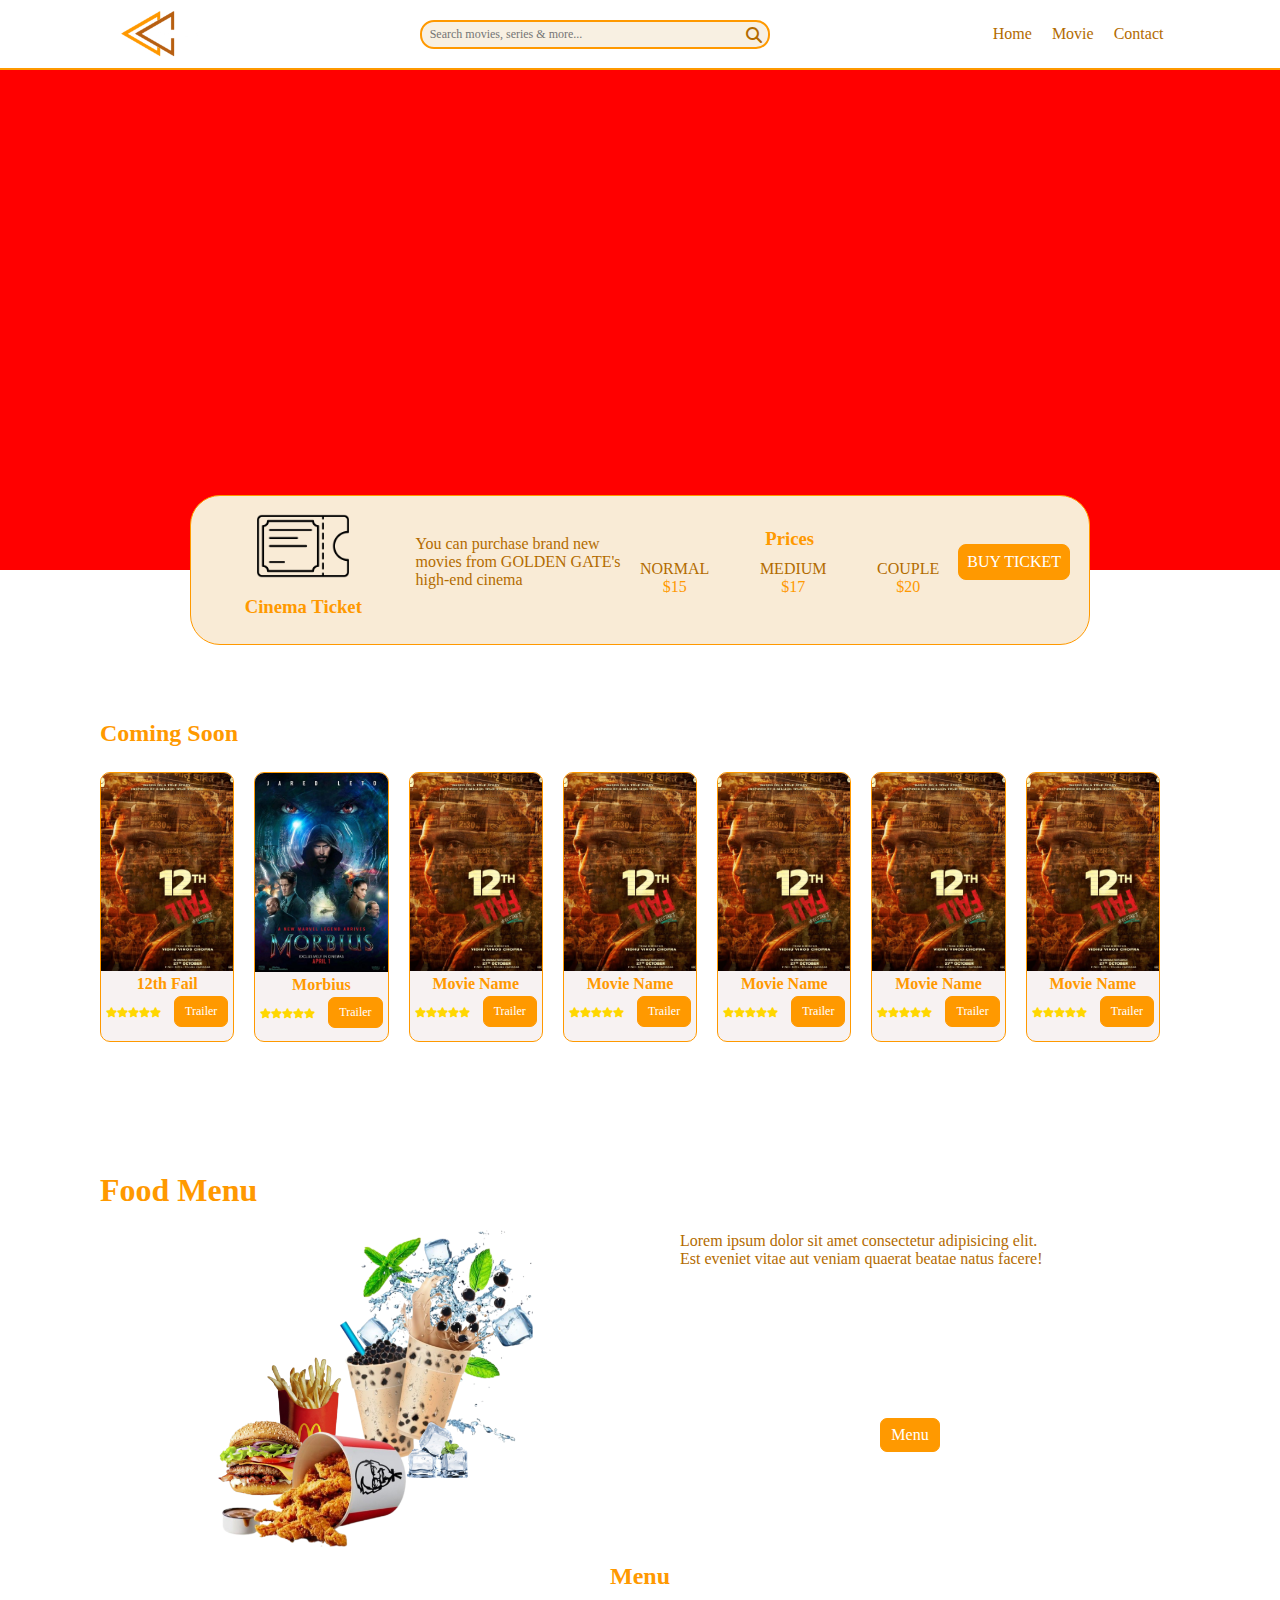
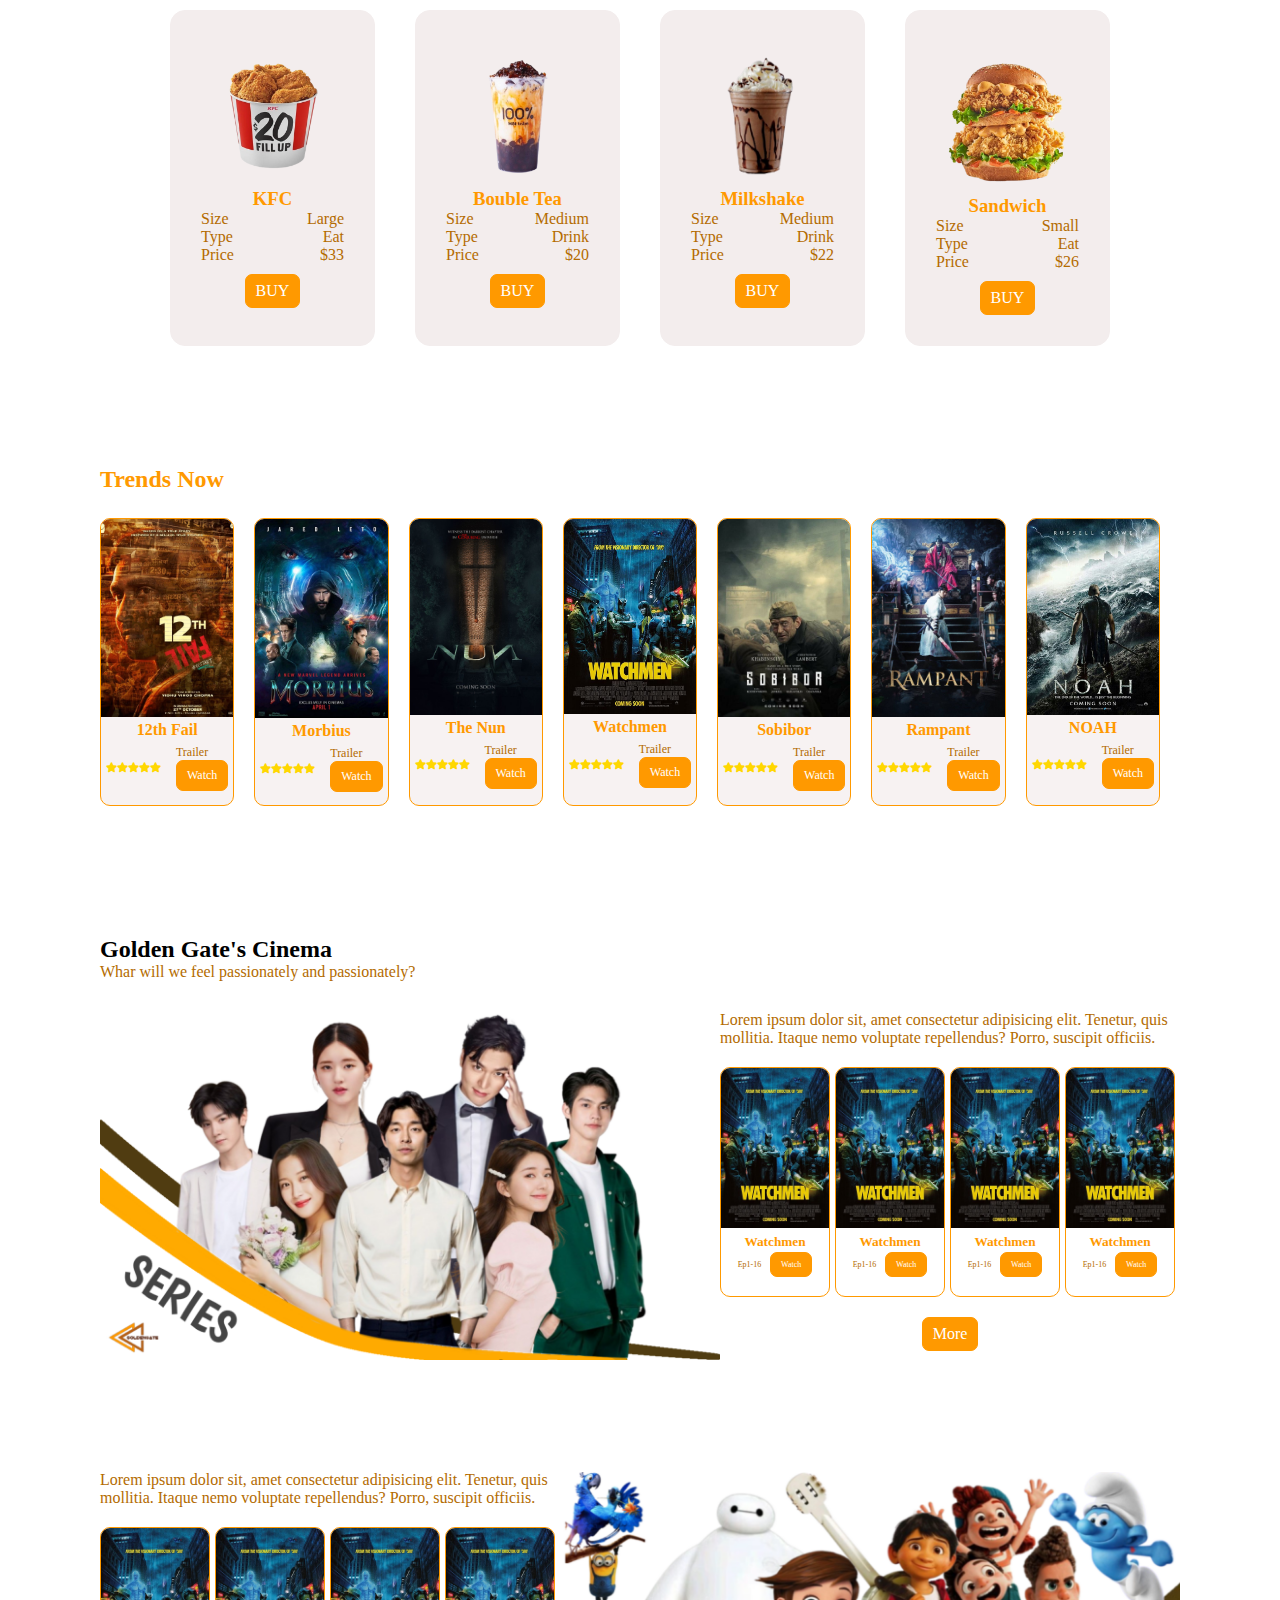
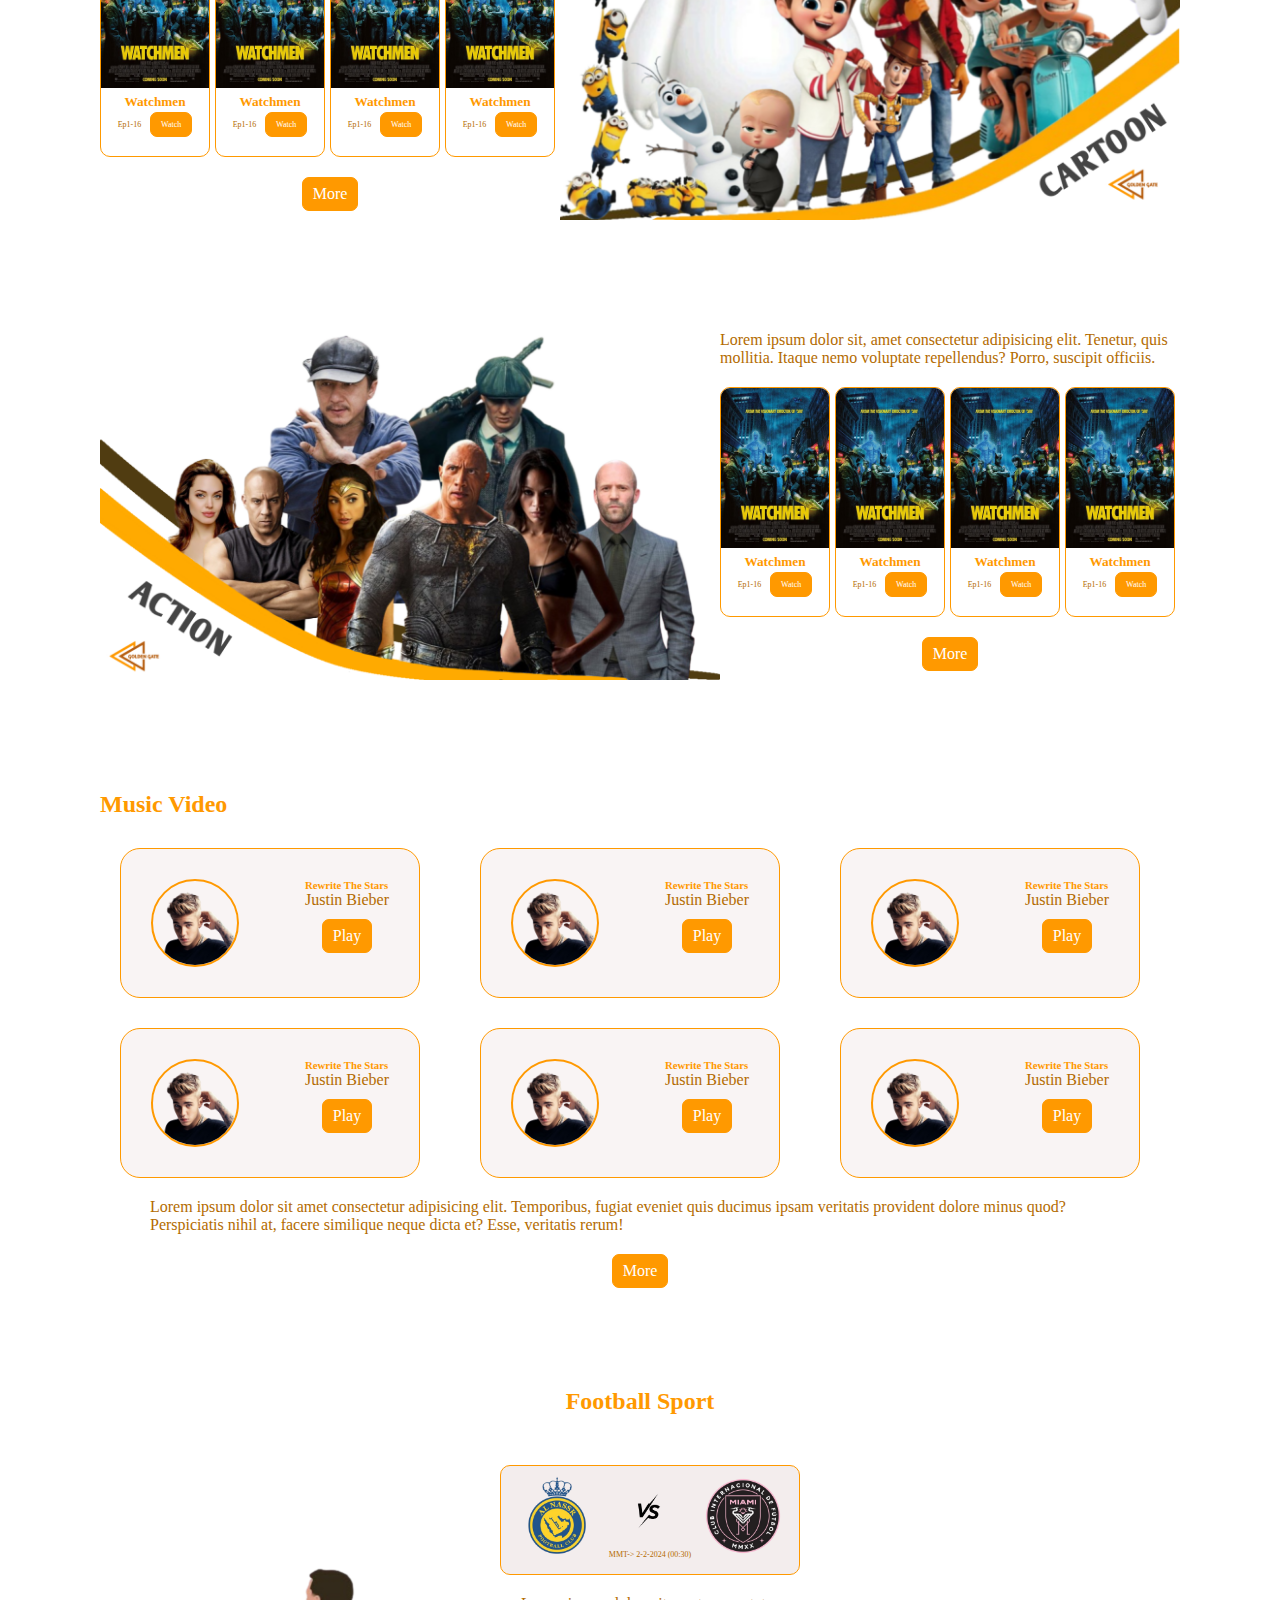
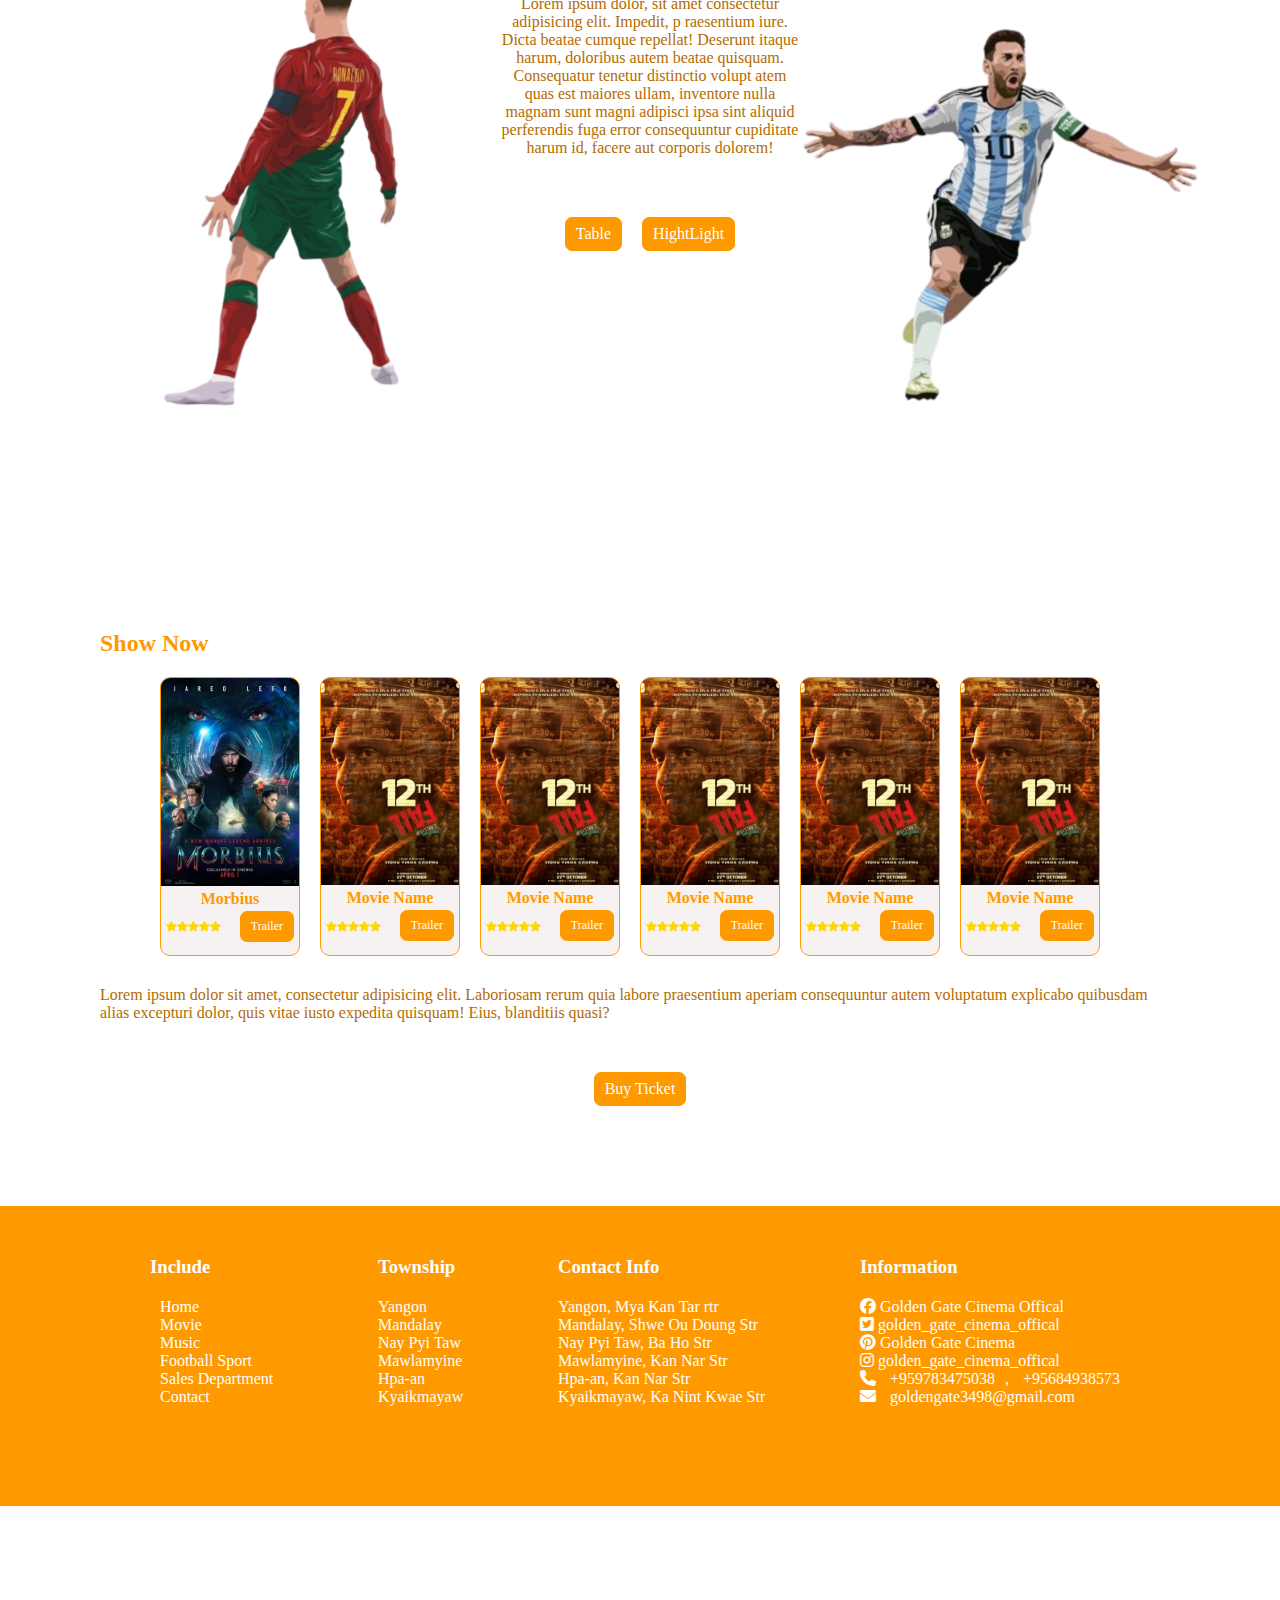
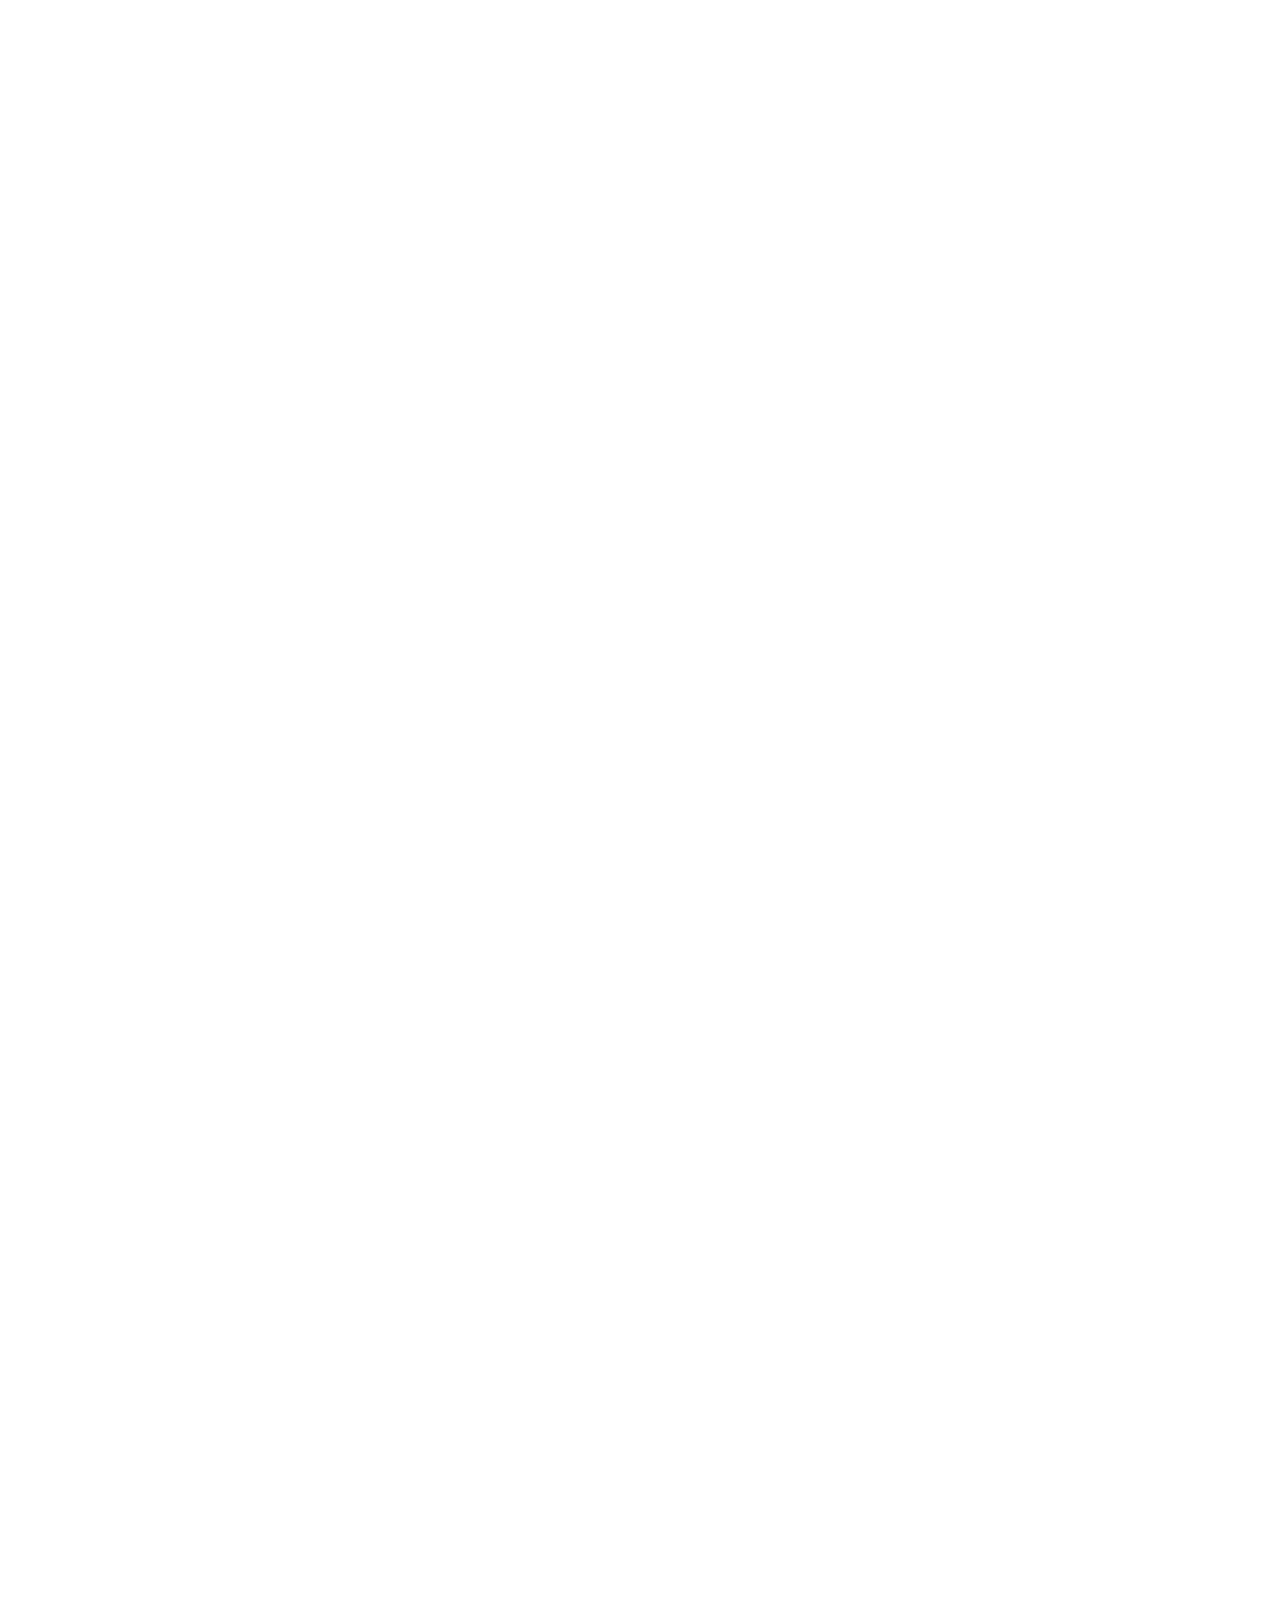
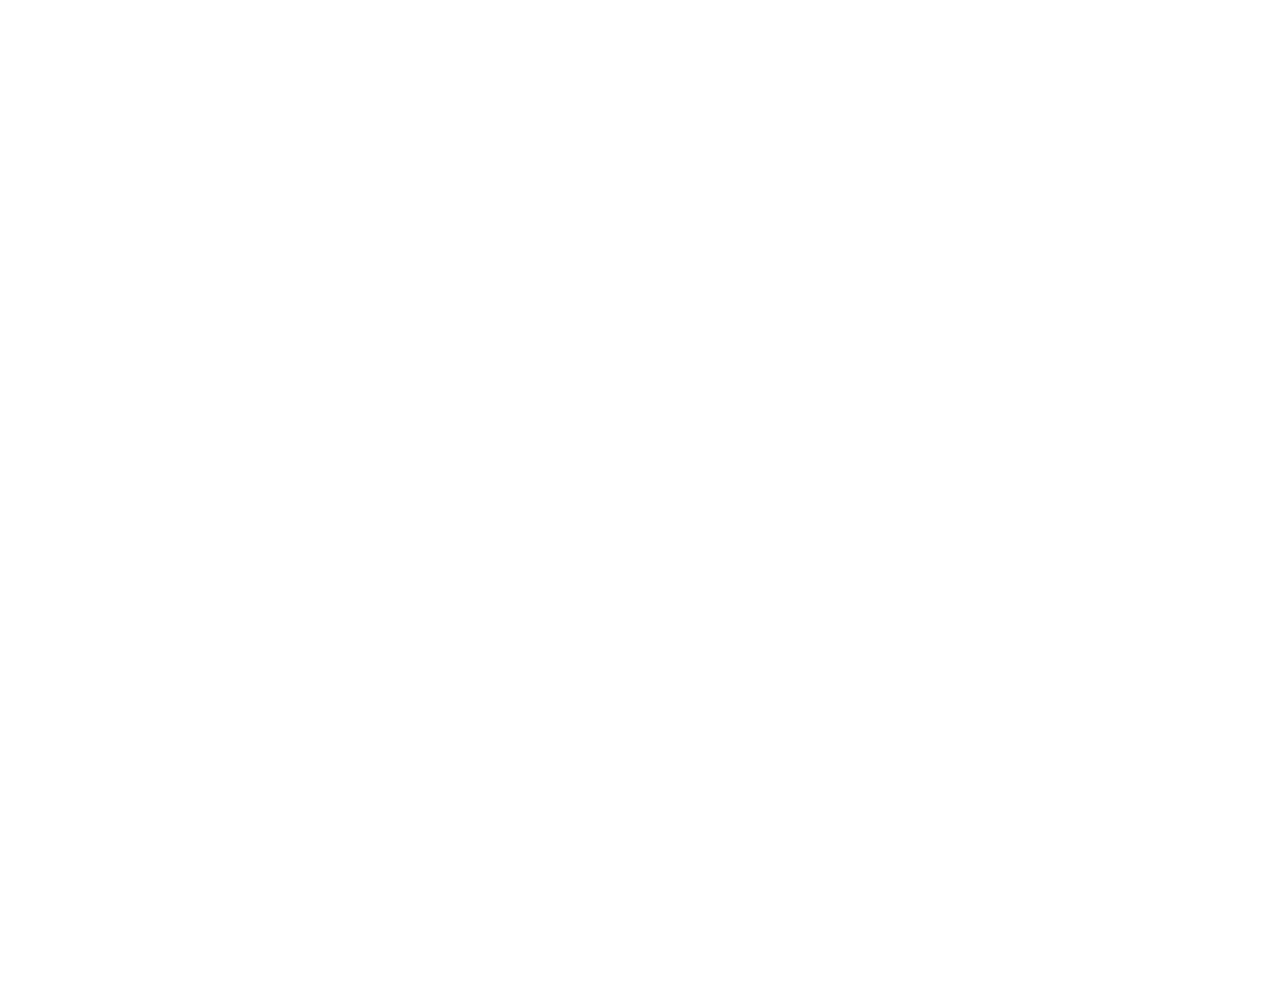
<file: index.html>
<!DOCTYPE html>
<html lang="en">

<head>
  <meta charset="UTF-8" />
  <meta name="viewport" content="width=device-width, initial-scale=1.0" />
  <title>Golden Gate</title>
  <link rel="icon" href="./image/login/logo.png" />
  <link rel="stylesheet" href="./css/main.css" />
  <link rel="stylesheet" href="https://cdnjs.cloudflare.com/ajax/libs/font-awesome/6.5.1/css/all.min.css" />
</head>

<body>
  <header>
    <div class="header">
      <div>
        <img src="./image/login/logo.png" class="logo-image" />
      </div>
      <div class="relative">
        <input type="text" placeholder="Search movies, series & more..." class="search" />
        <i class="fa-solid fa-magnifying-glass search-icon"></i>
      </div>
      <div class="menu">
        <a target="_blank" href=" " class="menu-item" title="Home">Home</a>
        <a target="_blank" href="movie.html" class="menu-item" title="Movie">Movie</a>
  
        <a target="_blank" href=" " class="menu-item" title="Contact">Contact</a>
      </div>
    </div>
  </header>
  <!-- Slider Div -->
  <section>
    <div class="slider">
      
    </div>
  </section>
  <!-- Ticket Div -->
  <section>
    <div class="ticket">
      <div class="ticket-box">
        <div class="ticket-layout">
          <div class="east">
            <img style="display: block" src="./image/Icon/ticketicon.png" class="icon" />
            <h3 class="ticketTitleColor">Cinema Ticket</h3>
          </div>

          <div class="content">
            <p class="text">
              You can purchase brand new movies from GOLDEN GATE's high-end
              cinema
            </p>
          </div>

          <div class="priceTitle">
            <h3 class="ticketTitleColor">Prices</h3>
            <div class="priceContain">
              <p class="text">
                NORMAL <br />
                <span class="price">$15</span>
              </p>
              <p class="text">
                MEDIUM<br />
                <span class="price">$17</span>
              </p>
              <p class="text">
                COUPLE <br />
                <span class="price">$20</span>
              </p>
            </div>
          </div>

          <div class="buy">
            <a target="_blank" class="buyTicket">BUY TICKET</a>
          </div>
        </div>
      </div>
    </div>
  </section>
  <!-- Coming Soon -->
  <section>
    <section>
      <div class="main-all">
        <h2 class="titleColor mgb5">Coming Soon</h2>
        <div class="flex pt20">
          <div class="trend-movie-box">
            <img src="./image/newtrend/12thfail.jpg" class="movie-image" />
            <h4 class="textCenter titleColor">12th Fail</h4>
            <div class="trend-button">
              <div class="trend-button-left">
                <i class="fa-solid fa-star icon"></i>
                <i class="fa-solid fa-star icon"></i>
                <i class="fa-solid fa-star icon"></i>
                <i class="fa-solid fa-star icon"></i>
                <i class="fa-solid fa-star icon"></i>
              </div>
              <div class="trend-button-right">
                <div>
                  <a target="_blank" href=" " class="btn trend-font-size" target="_blank">Trailer</a>
                </div>
              </div>
            </div>
          </div>

          <div class="trend-movie-box">
            <img src="./image/newtrend/morbius.jpg" class="movie-image" />
            <h4 class="textCenter titleColor">Morbius</h4>
            <div class="trend-button">
              <div class="trend-button-left">
                <i class="fa-solid fa-star icon"></i>
                <i class="fa-solid fa-star icon"></i>
                <i class="fa-solid fa-star icon"></i>
                <i class="fa-solid fa-star icon"></i>
                <i class="fa-solid fa-star icon"></i>
              </div>
              <div class="trend-button-right">
                <div>
                  <a target="_blank" href=" " class="btn trend-font-size" target="_blank">Trailer</a>
                </div>
              </div>
            </div>
          </div>

          <div class="trend-movie-box">
            <img src="./image/newtrend/12thfail.jpg" class="movie-image" />
            <h4 class="textCenter titleColor">Movie Name</h4>
            <div class="trend-button">
              <div class="trend-button-left">
                <i class="fa-solid fa-star icon"></i>
                <i class="fa-solid fa-star icon"></i>
                <i class="fa-solid fa-star icon"></i>
                <i class="fa-solid fa-star icon"></i>
                <i class="fa-solid fa-star icon"></i>
              </div>
              <div class="trend-button-right">
                <div>
                  <a target="_blank" href=" " class="btn trend-font-size" target="_blank">Trailer</a>
                </div>
              </div>
            </div>
          </div>

          <div class="trend-movie-box">
            <img src="./image/newtrend/12thfail.jpg" class="movie-image" />
            <h4 class="textCenter titleColor">Movie Name</h4>
            <div class="trend-button">
              <div class="trend-button-left">
                <i class="fa-solid fa-star icon"></i>
                <i class="fa-solid fa-star icon"></i>
                <i class="fa-solid fa-star icon"></i>
                <i class="fa-solid fa-star icon"></i>
                <i class="fa-solid fa-star icon"></i>
              </div>
              <div class="trend-button-right">
                <div>
                  <a target="_blank" href=" " class="btn trend-font-size" target="_blank">Trailer</a>
                </div>
              </div>
            </div>
          </div>

          <div class="trend-movie-box">
            <img src="./image/newtrend/12thfail.jpg" class="movie-image" />
            <h4 class="textCenter titleColor">Movie Name</h4>
            <div class="trend-button">
              <div class="trend-button-left">
                <i class="fa-solid fa-star icon"></i>
                <i class="fa-solid fa-star icon"></i>
                <i class="fa-solid fa-star icon"></i>
                <i class="fa-solid fa-star icon"></i>
                <i class="fa-solid fa-star icon"></i>
              </div>
              <div class="trend-button-right">
                <div>
                  <a target="_blank" href=" " class="btn trend-font-size" target="_blank">Trailer</a>
                </div>
              </div>
            </div>
          </div>

          <div class="trend-movie-box">
            <img src="./image/newtrend/12thfail.jpg" class="movie-image" />
            <h4 class="textCenter titleColor">Movie Name</h4>
            <div class="trend-button">
              <div class="trend-button-left">
                <i class="fa-solid fa-star icon"></i>
                <i class="fa-solid fa-star icon"></i>
                <i class="fa-solid fa-star icon"></i>
                <i class="fa-solid fa-star icon"></i>
                <i class="fa-solid fa-star icon"></i>
              </div>
              <div class="trend-button-right">
                <div>
                  <a target="_blank" href=" " class="btn trend-font-size" target="_blank">Trailer</a>
                </div>
              </div>
            </div>
          </div>

          <div class="trend-movie-box">
            <img src="./image/newtrend/12thfail.jpg" class="movie-image" />
            <h4 class="textCenter titleColor">Movie Name</h4>
            <div class="trend-button">
              <div class="trend-button-left">
                <i class="fa-solid fa-star icon"></i>
                <i class="fa-solid fa-star icon"></i>
                <i class="fa-solid fa-star icon"></i>
                <i class="fa-solid fa-star icon"></i>
                <i class="fa-solid fa-star icon"></i>
              </div>
              <div class="trend-button-right">
                <div>
                  <a target="_blank" href=" " class="btn trend-font-size" target="_blank">Trailer</a>
                </div>
              </div>
            </div>
          </div>
        </div>
      </div>
    </section>
  </section>
  <!-- Food Menu-->
  <section>
    <div class="main-all">
      <div class="menu-movie-declaration">
        <div class="shop-title">
          <h1 class="titleColor">Food Menu</h1>
          <img src="./image/homemenu.png" class="homeMenuImage" />
        </div>

        <div class="shop-buy">
          <p>
            Lorem ipsum dolor sit amet consectetur adipisicing elit.<br />Est
            eveniet vitae aut veniam quaerat beatae natus facere!
          </p>
          <div class="contain-menu">
            <a target="_blank" href=" " class="btn">Menu</a>
          </div>
        </div>
      </div>

      <h2 class="titleColor textCenter">Menu</h2>
      <div class="main-box">
        <div class="box-container">
          <img src="./image/kfc.png" class="menu-image" />
          <h3 class="textCenter titleColor">KFC</h3>
          <div class="menu-type">
            <p class="text">Size</p>
            <p class="text">Large</p>
          </div>

          <div class="menu-type">
            <p class="text">Type</p>
            <p class="text">Eat</p>
          </div>

          <div class="menu-type">
            <p class="text">Price</p>
            <p class="text">$33</p>
          </div>
          <div class="forMenuBuy">
            <a target="_blank" href=" " class="btn">BUY</a>
          </div>
        </div>

        <div class="box-container">
          <img src="./image/bouble.png" class="menu-image" />
          <h3 class="textCenter titleColor">Bouble Tea</h3>
          <div class="menu-type">
            <p class="text">Size</p>
            <p class="text">Medium</p>
          </div>

          <div class="menu-type">
            <p class="text">Type</p>
            <p class="text">Drink</p>
          </div>

          <div class="menu-type">
            <p class="text">Price</p>
            <p class="text">$20</p>
          </div>
          <div class="forMenuBuy">
            <a target="_blank" href=" " class="btn">BUY</a>
          </div>
        </div>

        <div class="box-container">
          <img src="./image/milk.png" class="menu-image" />
          <h3 class="textCenter titleColor">Milkshake</h3>
          <div class="menu-type">
            <p class="text">Size</p>
            <p class="text">Medium</p>
          </div>

          <div class="menu-type">
            <p class="text">Type</p>
            <p class="text">Drink</p>
          </div>

          <div class="menu-type">
            <p class="text">Price</p>
            <p class="text">$22</p>
          </div>
          <div class="forMenuBuy">
            <a target="_blank" href=" " class="btn">BUY</a>
          </div>
        </div>

        <div class="box-container">
          <img src="./image/hanbk.png" class="menu-image" />
          <h3 class="textCenter titleColor">Sandwich</h3>
          <div class="menu-type">
            <p class="text">Size</p>
            <p class="text">Small</p>
          </div>

          <div class="menu-type">
            <p class="text">Type</p>
            <p class="text">Eat</p>
          </div>

          <div class="menu-type">
            <p class="text">Price</p>
            <p class="text">$26</p>
          </div>
          <div class="forMenuBuy">
            <a target="_blank" href=" " class="btn">BUY</a>
          </div>
        </div>
      </div>
    </div>
  </section>
  <!-- Trends Now -->
  <section>
    <div class="main-all">
      <h2 class="titleColor mgb5">Trends Now</h2>
      <div class="flex pt20">
        <div class="trend-movie-box">
          <img src="./image/newtrend/12thfail.jpg" class="movie-image" />
          <h4 class="textCenter titleColor">12th Fail</h4>
          <div class="trend-button">
            <div class="trend-button-left">
              <i class="fa-solid fa-star icon"></i>
              <i class="fa-solid fa-star icon"></i>
              <i class="fa-solid fa-star icon"></i>
              <i class="fa-solid fa-star icon"></i>
              <i class="fa-solid fa-star icon"></i>
            </div>
            <div class="trend-button-right">
              <div>
                <a target="_blank" href="https://youtu.be/WeMJo701mvQ?si=2SRw6Q1BJANDUyCh"
                  class="trend-font-size text text-d" target="_blank">Trailer</a>
              </div>
              <div>
                <a target="_blank" href=" " class="btn trend-font-size">Watch</a>
              </div>
            </div>
          </div>
        </div>

        <div class="trend-movie-box">
          <img src="./image/newtrend/morbius.jpg" class="movie-image" />
          <h4 class="textCenter titleColor">Morbius</h4>
          <div class="trend-button">
            <div class="trend-button-left">
              <i class="fa-solid fa-star icon"></i>
              <i class="fa-solid fa-star icon"></i>
              <i class="fa-solid fa-star icon"></i>
              <i class="fa-solid fa-star icon"></i>
              <i class="fa-solid fa-star icon"></i>
            </div>
            <div class="trend-button-right">
              <div>
                <a target="_blank" href="https://youtu.be/oZ6iiRrz1SY?si=VkpLLgJAFoIzJEt7"
                  class="trend-font-size text text-d">Trailer</a>
              </div>
              <div>
                <a target="_blank" href=" " class="btn trend-font-size">Watch</a>
              </div>
            </div>
          </div>
        </div>

        <div class="trend-movie-box">
          <img src="./image/newtrend/theNum.jpg" class="movie-image" />
          <h4 class="textCenter titleColor">The Nun</h4>
          <div class="trend-button">
            <div class="trend-button-left">
              <i class="fa-solid fa-star icon"></i>
              <i class="fa-solid fa-star icon"></i>
              <i class="fa-solid fa-star icon"></i>
              <i class="fa-solid fa-star icon"></i>
              <i class="fa-solid fa-star icon"></i>
            </div>
            <div class="trend-button-right">
              <div>
                <a target="_blank" href="https://youtu.be/QF-oyCwaArU?si=gnuYqNxbLugiK1mm"
                  class="trend-font-size text text-d">Trailer</a>
              </div>
              <div>
                <a target="_blank" href=" " class="btn trend-font-size">Watch</a>
              </div>
            </div>
          </div>
        </div>

        <div class="trend-movie-box">
          <img src="./image/newtrend/Watchmen.jpg" class="movie-image" />
          <h4 class="textCenter titleColor">Watchmen</h4>
          <div class="trend-button">
            <div class="trend-button-left">
              <i class="fa-solid fa-star icon"></i>
              <i class="fa-solid fa-star icon"></i>
              <i class="fa-solid fa-star icon"></i>
              <i class="fa-solid fa-star icon"></i>
              <i class="fa-solid fa-star icon"></i>
            </div>
            <div class="trend-button-right">
              <div>
                <a target="_blank" href="https://youtu.be/F9anvIB3WnY?si=A755NcH4R8Qqs5Kk"
                  class="trend-font-size text text-d">Trailer</a>
              </div>
              <div>
                <a target="_blank" href=" " class="btn trend-font-size">Watch</a>
              </div>
            </div>
          </div>
        </div>

        <div class="trend-movie-box">
          <img src="./image/newtrend/sobibor.jpg" class="movie-image" />
          <h4 class="textCenter titleColor">Sobibor</h4>
          <div class="trend-button">
            <div class="trend-button-left">
              <i class="fa-solid fa-star icon"></i>
              <i class="fa-solid fa-star icon"></i>
              <i class="fa-solid fa-star icon"></i>
              <i class="fa-solid fa-star icon"></i>
              <i class="fa-solid fa-star icon"></i>
            </div>
            <div class="trend-button-right">
              <div>
                <a target="_blank" href="https://youtu.be/-hBacXWZrfM?si=3SLlBZ1ft_j4CyZz"
                  class="trend-font-size text text-d">Trailer</a>
              </div>
              <div>
                <a target="_blank" href=" " class="btn trend-font-size">Watch</a>
              </div>
            </div>
          </div>
        </div>

        <div class="trend-movie-box">
          <img src="./image/newtrend/rampant.jpg" class="movie-image" />
          <h4 class="textCenter titleColor">Rampant</h4>
          <div class="trend-button">
            <div class="trend-button-left">
              <i class="fa-solid fa-star icon"></i>
              <i class="fa-solid fa-star icon"></i>
              <i class="fa-solid fa-star icon"></i>
              <i class="fa-solid fa-star icon"></i>
              <i class="fa-solid fa-star icon"></i>
            </div>
            <div class="trend-button-right">
              <div>
                <a target="_blank" href="https://youtu.be/qJi3nYrXtv8?si=dOGoSa0rreyOqEE-"
                  class="trend-font-size text text-d">Trailer</a>
              </div>
              <div>
                <a target="_blank" href=" " class="btn trend-font-size">Watch</a>
              </div>
            </div>
          </div>
        </div>

        <div class="trend-movie-box">
          <img src="./image/newtrend/noah.jpg" class="movie-image" />
          <h4 class="textCenter titleColor">NOAH</h4>
          <div class="trend-button">
            <div class="trend-button-left">
              <i class="fa-solid fa-star icon"></i>
              <i class="fa-solid fa-star icon"></i>
              <i class="fa-solid fa-star icon"></i>
              <i class="fa-solid fa-star icon"></i>
              <i class="fa-solid fa-star icon"></i>
            </div>
            <div class="trend-button-right">
              <div>
                <a target="_blank" href="https://youtu.be/fdu10cX3pWA?si=qS7rTOMoE2OxQnk4"
                  class="trend-font-size text text-d">Trailer</a>
              </div>
              <div>
                <a target="_blank" href=" " class="btn trend-font-size">Watch</a>
              </div>
            </div>
          </div>
        </div>
      </div>
    </div>
  </section>
  <!-- Movie Decleration -->
  <section>
    <div class="main-all">
      <h2>Golden Gate's Cinema</h2>
      <p class="text mgb30">
        Whar will we feel passionately and passionately?
      </p>
      <div class="menu-movie-declaration mgb100">
        <div>
          <img src="./image/MovieHome/series.png" class="movie-image" />
        </div>
        <div class="flexCol">
          <p class="mgb20 text">
            Lorem ipsum dolor sit, amet consectetur adipisicing elit. Tenetur,
            quis mollitia. Itaque nemo voluptate repellendus? Porro, suscipit
            officiis.
          </p>
          <div class="series-box-contain flex flex-movie-home">
            <div class="series-box">
              <img src="./image/newtrend/Watchmen.jpg" class="movie-image" />
              <h5 class="textCenter pad2 titleColor">Watchmen</h5>
              <div class="flex pad2">
                <div class="trend-button-left">
                  <p class="text font7">Ep1-16</p>
                </div>
                <div class="trend-button-right">
                  <div>
                    <a target="_blank" href=" " class="btn font7">Watch</a>
                  </div>
                </div>
              </div>
            </div>

            <div class="series-box">
              <img src="./image/newtrend/Watchmen.jpg" class="movie-image" />
              <h5 class="textCenter pad2 titleColor">Watchmen</h5>
              <div class="flex pad2">
                <div class="trend-button-left">
                  <p class="text font7">Ep1-16</p>
                </div>
                <div class="trend-button-right">
                  <div>
                    <a target="_blank" href=" " class="btn font7">Watch</a>
                  </div>
                </div>
              </div>
            </div>

            <div class="series-box">
              <img src="./image/newtrend/Watchmen.jpg" class="movie-image" />
              <h5 class="textCenter pad2 titleColor">Watchmen</h5>
              <div class="flex pad2">
                <div class="trend-button-left">
                  <p class="text font7">Ep1-16</p>
                </div>
                <div class="trend-button-right">
                  <div>
                    <a target="_blank" href=" " class="btn font7">Watch</a>
                  </div>
                </div>
              </div>
            </div>

            <div class="series-box">
              <img src="./image/newtrend/Watchmen.jpg" class="movie-image" />
              <h5 class="textCenter pad2 titleColor">Watchmen</h5>
              <div class="flex pad2">
                <div class="trend-button-left">
                  <p class="text font7">Ep1-16</p>
                </div>
                <div class="trend-button-right">
                  <div>
                    <a target="_blank" href=" " class="btn font7">Watch</a>
                  </div>
                </div>
              </div>
            </div>
          </div>

          <div class="flex pad20">
            <a target="_blank" href=" " class="btn">More</a>
          </div>
        </div>
      </div>

      <div class="menu-movie-declaration mgb100">
        <div class="flexCol">
          <p class="mgb20 text">
            Lorem ipsum dolor sit, amet consectetur adipisicing elit. Tenetur,
            quis mollitia. Itaque nemo voluptate repellendus? Porro, suscipit
            officiis.
          </p>
          <div class="series-box-contain flex flex-movie-home">
            <div class="series-box">
              <img src="./image/newtrend/Watchmen.jpg" class="movie-image" />
              <h5 class="textCenter pad2 titleColor">Watchmen</h5>
              <div class="flex pad2">
                <div class="trend-button-left">
                  <p class="text font7">Ep1-16</p>
                </div>
                <div class="trend-button-right">
                  <div>
                    <a target="_blank" href=" " class="btn font7">Watch</a>
                  </div>
                </div>
              </div>
            </div>

            <div class="series-box">
              <img src="./image/newtrend/Watchmen.jpg" class="movie-image" />
              <h5 class="textCenter pad2 titleColor">Watchmen</h5>
              <div class="flex pad2">
                <div class="trend-button-left">
                  <p class="text font7">Ep1-16</p>
                </div>
                <div class="trend-button-right">
                  <div>
                    <a target="_blank" href=" " class="btn font7">Watch</a>
                  </div>
                </div>
              </div>
            </div>

            <div class="series-box">
              <img src="./image/newtrend/Watchmen.jpg" class="movie-image" />
              <h5 class="textCenter pad2 titleColor">Watchmen</h5>
              <div class="flex pad2">
                <div class="trend-button-left">
                  <p class="text font7">Ep1-16</p>
                </div>
                <div class="trend-button-right">
                  <div>
                    <a target="_blank" href=" " class="btn font7">Watch</a>
                  </div>
                </div>
              </div>
            </div>

            <div class="series-box">
              <img src="./image/newtrend/Watchmen.jpg" class="movie-image" />
              <h5 class="textCenter pad2 titleColor">Watchmen</h5>
              <div class="flex pad2">
                <div class="trend-button-left">
                  <p class="text font7">Ep1-16</p>
                </div>
                <div class="trend-button-right">
                  <div>
                    <a target="_blank" href=" " class="btn font7">Watch</a>
                  </div>
                </div>
              </div>
            </div>
          </div>

          <div class="flex pad20">
            <a target="_blank" href=" " class="btn">More</a>
          </div>
        </div>
        <div>
          <img src="./image/MovieHome/cartoon.png" class="movie-image" />
        </div>
      </div>

      <div class="menu-movie-declaration mgb100">
        <div>
          <img src="./image/MovieHome/action.png" class="movie-image" />
        </div>
        <div class="flexCol">
          <p class="mgb20 text">
            Lorem ipsum dolor sit, amet consectetur adipisicing elit. Tenetur,
            quis mollitia. Itaque nemo voluptate repellendus? Porro, suscipit
            officiis.
          </p>
          <div class="series-box-contain flex flex-movie-home">
            <div class="series-box">
              <img src="./image/newtrend/Watchmen.jpg" class="movie-image" />
              <h5 class="textCenter pad2 titleColor">Watchmen</h5>
              <div class="flex pad2">
                <div class="trend-button-left">
                  <p class="text font7">Ep1-16</p>
                </div>
                <div class="trend-button-right">
                  <div>
                    <a target="_blank" href=" " class="btn font7">Watch</a>
                  </div>
                </div>
              </div>
            </div>

            <div class="series-box">
              <img src="./image/newtrend/Watchmen.jpg" class="movie-image" />
              <h5 class="textCenter pad2 titleColor">Watchmen</h5>
              <div class="flex pad2">
                <div class="trend-button-left">
                  <p class="text font7">Ep1-16</p>
                </div>
                <div class="trend-button-right">
                  <div>
                    <a target="_blank" href=" " class="btn font7">Watch</a>
                  </div>
                </div>
              </div>
            </div>

            <div class="series-box">
              <img src="./image/newtrend/Watchmen.jpg" class="movie-image" />
              <h5 class="textCenter pad2 titleColor">Watchmen</h5>
              <div class="flex pad2">
                <div class="trend-button-left">
                  <p class="text font7">Ep1-16</p>
                </div>
                <div class="trend-button-right">
                  <div>
                    <a target="_blank" href=" " class="btn font7">Watch</a>
                  </div>
                </div>
              </div>
            </div>

            <div class="series-box">
              <img src="./image/newtrend/Watchmen.jpg" class="movie-image" />
              <h5 class="textCenter pad2 titleColor">Watchmen</h5>
              <div class="flex pad2">
                <div class="trend-button-left">
                  <p class="text font7">Ep1-16</p>
                </div>
                <div class="trend-button-right">
                  <div>
                    <a target="_blank" href=" " class="btn font7">Watch</a>
                  </div>
                </div>
              </div>
            </div>
          </div>

          <div class="flex pad20">
            <a target="_blank" href=" " class="btn">More</a>
          </div>
        </div>
      </div>

      
    </div>
  </section>
  <!-- Music Declaration -->
  <section>
    <div class="main-all bgimage">
      <h2 class="titleColor">Music Video</h2>
      <div class="music-control">
        <div class="music-main-box">
          <div class="music-box flex-between">
            <div class="music-box-left">
              <img src="./image/singer/justin.png" class="singer" />
            </div>
            <div class="music-box-right">
              <h6 class="titleColor">Rewrite The Stars</h6>
              <p class="text padb">Justin Bieber</p>
              <div class="flex">
                <a class="btn flex" target="_blank">Play</a>
              </div>
            </div>
          </div>
        </div>

        <div class="music-main-box">
          <div class="music-box flex-between">
            <div class="music-box-left">
              <img src="./image/singer/justin.png" class="singer" />
            </div>
            <div class="music-box-right">
              <h6 class="titleColor">Rewrite The Stars</h6>
              <p class="text padb">Justin Bieber</p>
              <div class="flex">
                <a class="btn flex" target="_blank">Play</a>
              </div>
            </div>
          </div>
        </div>

        <div class="music-main-box">
          <div class="music-box flex-between">
            <div class="music-box-left">
              <img src="./image/singer/justin.png" class="singer" />
            </div>
            <div class="music-box-right">
              <h6 class="titleColor">Rewrite The Stars</h6>
              <p class="text padb">Justin Bieber</p>
              <div class="flex">
                <a class="btn flex" target="_blank">Play</a>
              </div>
            </div>
          </div>
        </div>
      </div>
      <div class="music-control">
        <div class="music-main-box">
          <div class="music-box flex-between">
            <div class="music-box-left">
              <img src="./image/singer/justin.png" class="singer" />
            </div>
            <div class="music-box-right">
              <h6 class="titleColor">Rewrite The Stars</h6>
              <p class="text padb">Justin Bieber</p>
              <div class="flex">
                <a class="btn flex" target="_blank">Play</a>
              </div>
            </div>
          </div>
        </div>

        <div class="music-main-box">
          <div class="music-box flex-between">
            <div class="music-box-left">
              <img src="./image/singer/justin.png" class="singer" />
            </div>
            <div class="music-box-right">
              <h6 class="titleColor">Rewrite The Stars</h6>
              <p class="text padb">Justin Bieber</p>
              <div class="flex">
                <a class="btn flex" target="_blank">Play</a>
              </div>
            </div>
          </div>
        </div>

        <div class="music-main-box">
          <div class="music-box flex-between">
            <div class="music-box-left">
              <img src="./image/singer/justin.png" class="singer" />
            </div>
            <div class="music-box-right">
              <h6 class="titleColor">Rewrite The Stars</h6>
              <p class="text padb">Justin Bieber</p>
              <div class="flex">
                <a class="btn flex" target="_blank">Play</a>
              </div>
            </div>
          </div>
        </div>
      </div>
      <div>
        <p class="text pad20">
          Lorem ipsum dolor sit amet consectetur adipisicing elit. Temporibus,
          fugiat eveniet quis ducimus ipsam veritatis provident dolore minus
          quod? Perspiciatis nihil at, facere similique neque dicta et? Esse,
          veritatis rerum!
        </p>
        <div class="flex">
          <a class="btn">More</a>
        </div>
      </div>
    </div>
  </section>
  <!-- FootballSport -->
  <section>
    <div class="main-all">
      <div>
        <h2 class="titleColor textCenter">Football Sport</h2>
       <div class="flex-between">
        <div>
          <img src="./image/sport/cronaldo.png" class="sport-ronaldo-messi">
        </div>
        <div>  
          <div class="football-match flex mgt50">

            <div class="football-match-box flex-movie-home padding">
              <div>
                <img src="./image/sport/alnassr.png" class="matchTeam">
              </div>
              <div>
                <img src="./image/sport/matchVS.png" class="matchTeam">
                <p class="font7 text">MMT-> 2-2-2024 (00:30)</p>
              </div>
              <div>
                <img src="./image/sport/miami.png" class="matchTeam">
              </div>
            </div>
  
          </div>
          <p class="text textCenter pt20">
            Lorem ipsum dolor, sit amet consectetur adipisicing
            elit. Impedit, p
            raesentium iure. Dicta beatae cumque repellat! Deserunt itaque harum,
            doloribus autem beatae quisquam. Consequatur tenetur distinctio volupt
            atem quas est maiores ullam, inventore nulla magnam sunt magni adipisci
            ipsa sint aliquid perferendis fuga error consequuntur cupiditate harum
            id, facere aut corporis dolorem!
          </p>
          <div class="flex mgt50">
            <div class="padding">
              <a href=" " class="btn">Table</a>
            </div>
            <div class="padding">
              <a href=" " class="btn">HightLight</a>
  
            </div>
          </div>
        </div>
        <div>
          <img src="./image/sport/lmessi.png" class="sport-ronaldo-messi">
        </div>
       </div>
      </div>
  </section>
  <!-- Cinema Declaration -->
  <section>
    <div class="main-all">
      <h2 class="titleColor">Show Now</h2>
      <div class="flex pt20">

        <div class="trend-movie-box">
          <img src="./image/newtrend/morbius.jpg" class="movie-image" />
          <h4 class="textCenter titleColor">Morbius</h4>
          <div class="trend-button">
            <div class="trend-button-left">
              <i class="fa-solid fa-star icon"></i>
              <i class="fa-solid fa-star icon"></i>
              <i class="fa-solid fa-star icon"></i>
              <i class="fa-solid fa-star icon"></i>
              <i class="fa-solid fa-star icon"></i>
            </div>
            <div class="trend-button-right">
              <div>
                <a target="_blank" href=" " class="btn trend-font-size" target="_blank">Trailer</a>
              </div>
            </div>
          </div>
        </div>

        <div class="trend-movie-box">
          <img src="./image/newtrend/12thfail.jpg" class="movie-image" />
          <h4 class="textCenter titleColor">Movie Name</h4>
          <div class="trend-button">
            <div class="trend-button-left">
              <i class="fa-solid fa-star icon"></i>
              <i class="fa-solid fa-star icon"></i>
              <i class="fa-solid fa-star icon"></i>
              <i class="fa-solid fa-star icon"></i>
              <i class="fa-solid fa-star icon"></i>
            </div>
            <div class="trend-button-right">
              <div>
                <a target="_blank" href=" " class="btn trend-font-size" target="_blank">Trailer</a>
              </div>
            </div>
          </div>
        </div>

        <div class="trend-movie-box">
          <img src="./image/newtrend/12thfail.jpg" class="movie-image" />
          <h4 class="textCenter titleColor">Movie Name</h4>
          <div class="trend-button">
            <div class="trend-button-left">
              <i class="fa-solid fa-star icon"></i>
              <i class="fa-solid fa-star icon"></i>
              <i class="fa-solid fa-star icon"></i>
              <i class="fa-solid fa-star icon"></i>
              <i class="fa-solid fa-star icon"></i>
            </div>
            <div class="trend-button-right">
              <div>
                <a target="_blank" href=" " class="btn trend-font-size" target="_blank">Trailer</a>
              </div>
            </div>
          </div>
        </div>

        <div class="trend-movie-box">
          <img src="./image/newtrend/12thfail.jpg" class="movie-image" />
          <h4 class="textCenter titleColor">Movie Name</h4>
          <div class="trend-button">
            <div class="trend-button-left">
              <i class="fa-solid fa-star icon"></i>
              <i class="fa-solid fa-star icon"></i>
              <i class="fa-solid fa-star icon"></i>
              <i class="fa-solid fa-star icon"></i>
              <i class="fa-solid fa-star icon"></i>
            </div>
            <div class="trend-button-right">
              <div>
                <a target="_blank" href=" " class="btn trend-font-size" target="_blank">Trailer</a>
              </div>
            </div>
          </div>
        </div>

        <div class="trend-movie-box">
          <img src="./image/newtrend/12thfail.jpg" class="movie-image" />
          <h4 class="textCenter titleColor">Movie Name</h4>
          <div class="trend-button">
            <div class="trend-button-left">
              <i class="fa-solid fa-star icon"></i>
              <i class="fa-solid fa-star icon"></i>
              <i class="fa-solid fa-star icon"></i>
              <i class="fa-solid fa-star icon"></i>
              <i class="fa-solid fa-star icon"></i>
            </div>
            <div class="trend-button-right">
              <div>
                <a target="_blank" href=" " class="btn trend-font-size" target="_blank">Trailer</a>
              </div>
            </div>
          </div>
        </div>

        <div class="trend-movie-box">
          <img src="./image/newtrend/12thfail.jpg" class="movie-image" />
          <h4 class="textCenter titleColor">Movie Name</h4>
          <div class="trend-button">
            <div class="trend-button-left">
              <i class="fa-solid fa-star icon"></i>
              <i class="fa-solid fa-star icon"></i>
              <i class="fa-solid fa-star icon"></i>
              <i class="fa-solid fa-star icon"></i>
              <i class="fa-solid fa-star icon"></i>
            </div>
            <div class="trend-button-right">
              <div>
                <a target="_blank" href=" " class="btn trend-font-size" target="_blank">Trailer</a>
              </div>
            </div>
          </div>
        </div>
      </div>
      <p class="text">Lorem ipsum dolor sit amet, consectetur adipisicing elit. Laboriosam rerum quia labore praesentium
        aperiam consequuntur autem voluptatum explicabo quibusdam alias excepturi dolor, quis vitae iusto expedita
        quisquam! Eius, blanditiis quasi?</p>
      <div class="flex mgt50">
        <a class="btn">Buy Ticket</a>
      </div>
    </div>
  </section>
  <!-- footer -->
  <footer>
    <div class="footer">
      <div class="main-all">
        <div class="footer-control flex-between pad50">



          <div class="footer-box flex-col-stretch">
            <h3 class="mgb20 textwhite ">Include</h3>
            <p><a target="_blank" href=" " class="linkfooter" title="Home">Home</a></p>
            <p><a target="_blank" href=" " class="linkfooter" title="Movie">Movie</a></p>
            <p><a target="_blank" href=" " class="linkfooter" title="Music">Music</a></p>
            <p><a target="_blank" href=" " class="linkfooter" title="football Sport">Football Sport</a></p>
            <p><a target="_blank" href=" " class="linkfooter" title="Sales Department">Sales Department</a>
            </p>
            <p><a target="_blank" href=" " class="linkfooter textwhite" title="Contact">Contact</a></p>
          </div>

          <div class="footer-box">
            <h3 class="mgb20 textwhite">Township</h3>
            <p class="textwhite">Yangon</p>
            <p class="textwhite">Mandalay</p>
            <p class="textwhite">Nay Pyi Taw</p>
            <p class="textwhite">Mawlamyine</p>
            <p class="textwhite">Hpa-an</p>
            <p class="textwhite">Kyaikmayaw</p>
          </div>

          <div class="footer-box">
            <h3 class="mgb20 textwhite">Contact Info</h3>
            <p class="textwhite">Yangon, Mya Kan Tar rtr</p>
            <p class="textwhite">Mandalay, Shwe Ou Doung Str</p>
            <p class="textwhite">Nay Pyi Taw, Ba Ho Str</p>
            <p class="textwhite">Mawlamyine, Kan Nar Str</p>
            <p class="textwhite">Hpa-an, Kan Nar Str</p>
            <p class="textwhite">Kyaikmayaw, Ka Nint Kwae Str</p>
          </div>


          <div class=" textwhite">
            <h3 class="mgb20 textwhite">Information</h3>
            <div>
              <i class="fa-brands fa-facebook"></i>
              Golden Gate Cinema Offical
            </div>
            <div>
              <i class="fa-brands fa-square-twitter"></i>
              golden_gate_cinema_offical
            </div>
            <div>
              <i class="fa-brands fa-pinterest"></i>
              Golden Gate Cinema
            </div>

            <div>
              <i class="fa-brands fa-instagram"></i>
              golden_gate_cinema_offical
            </div>
            <div>
              <i class="fa-solid fa-phone"></i>
              <a class="linkfooter" href="tel:+959783475038">+959783475038</a>,
              <a class="linkfooter" href="tel:+959783475038">+95684938573</a>
            </div>
            <div>
              <i class="fa-solid fa-envelope"></i>
              <a class="linkfooter" href="mailto:goldengate3498@gmail.com">goldengate3498@gmail.com</a>
            </div>
          </div>


        </div>
      </div>
    </div>
    </div>
  </footer>
</body>

</html>
</file>
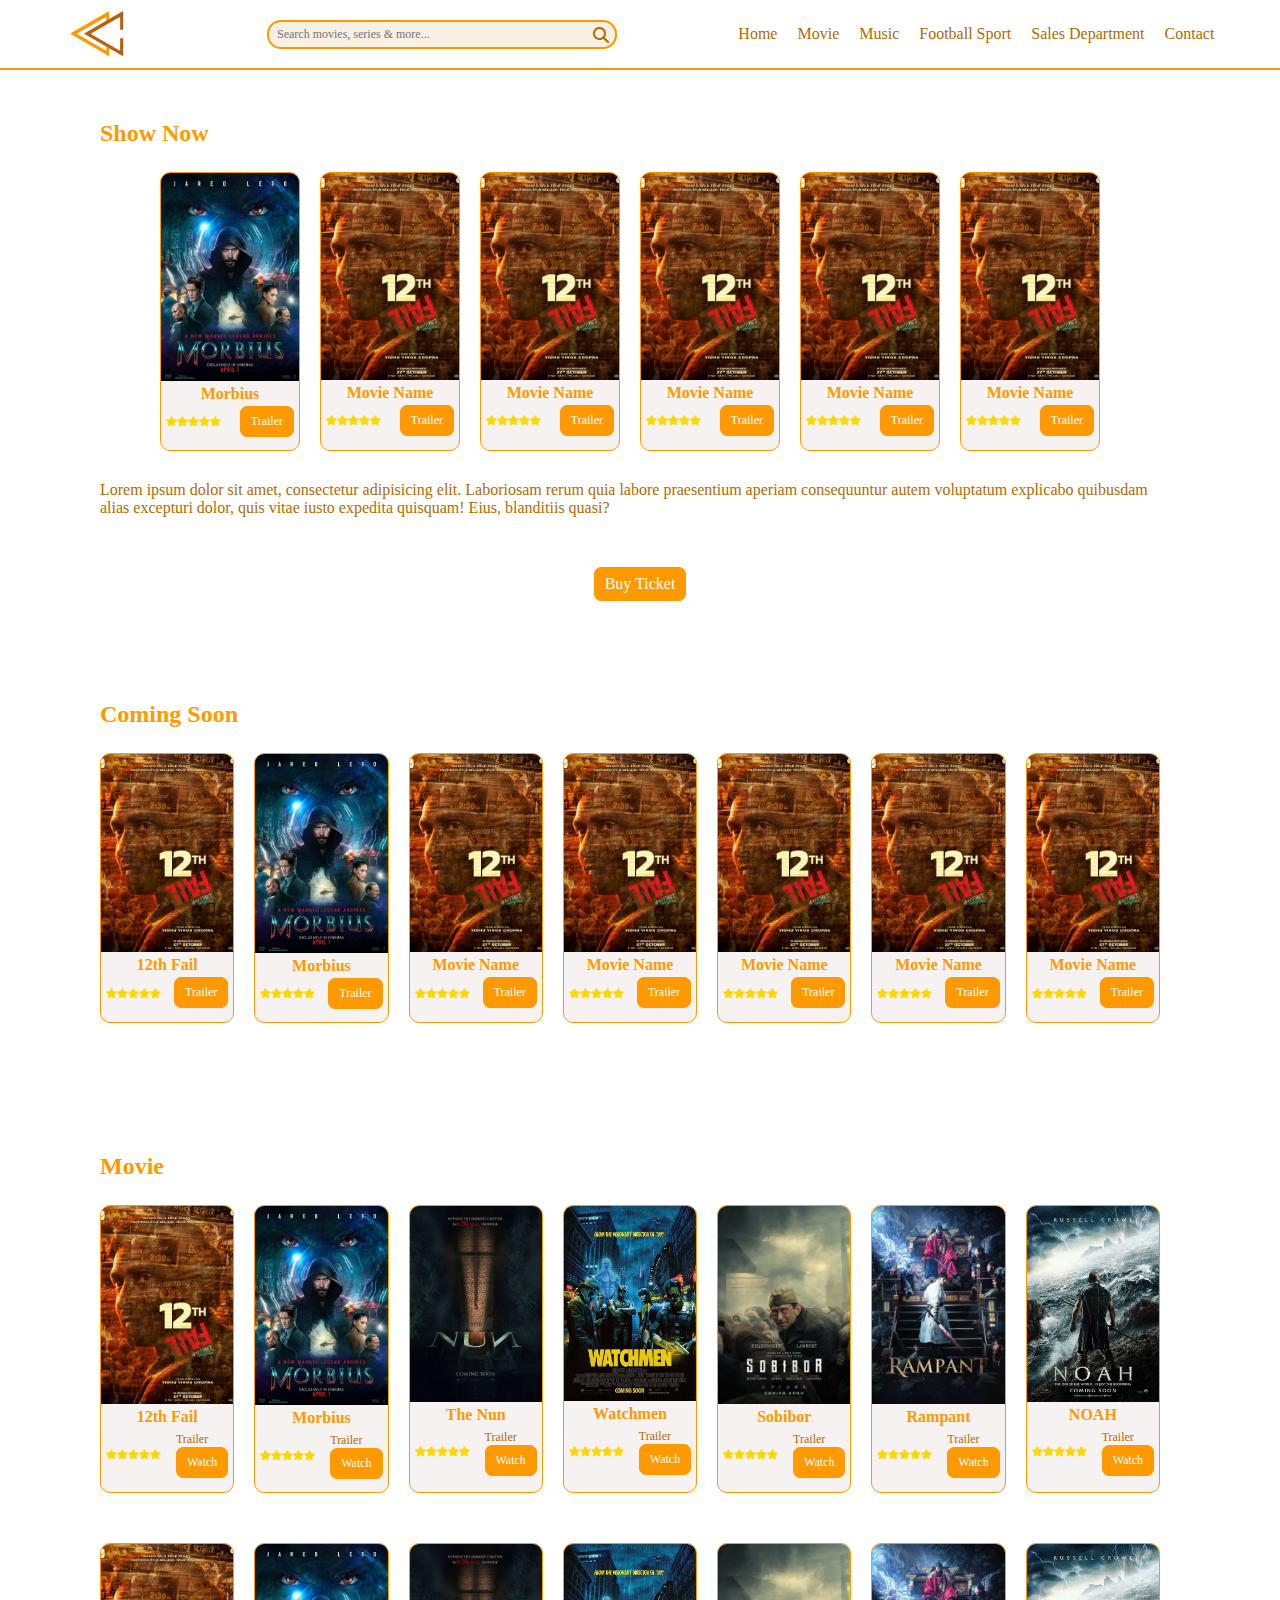
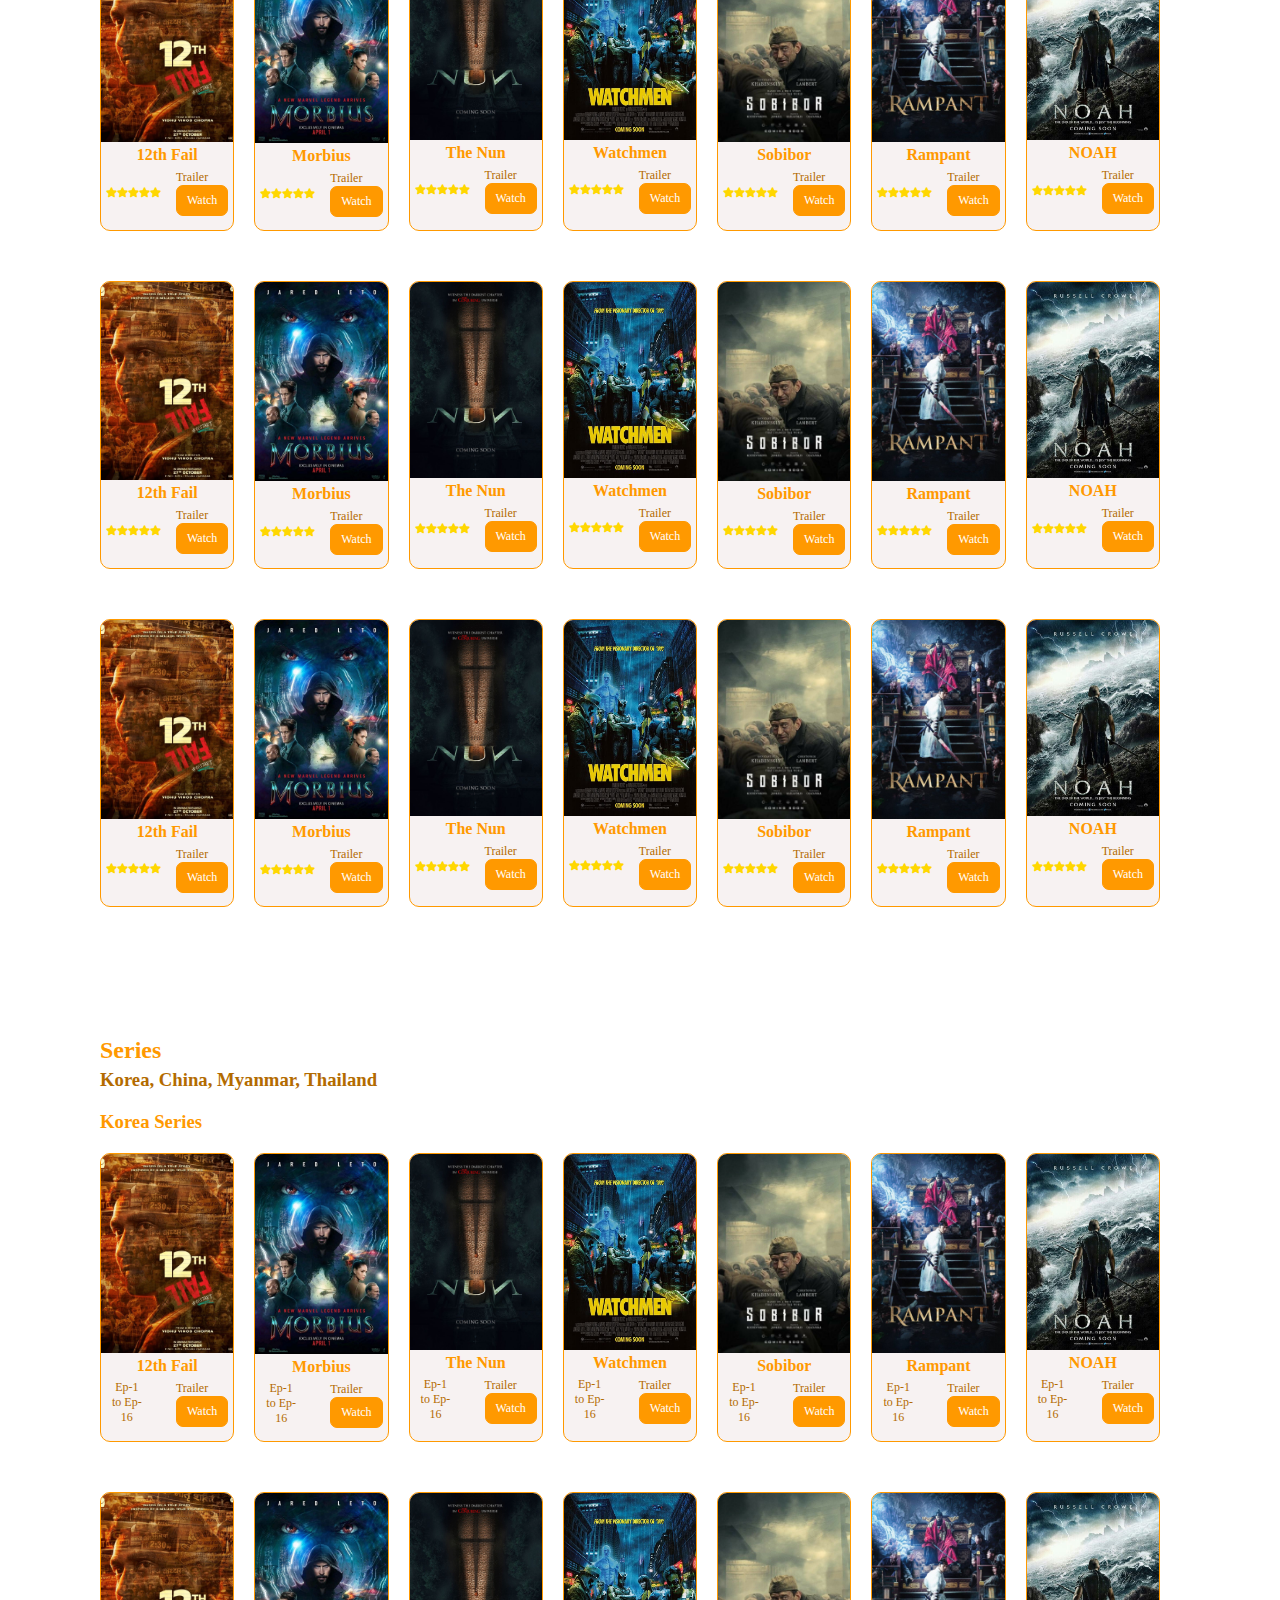
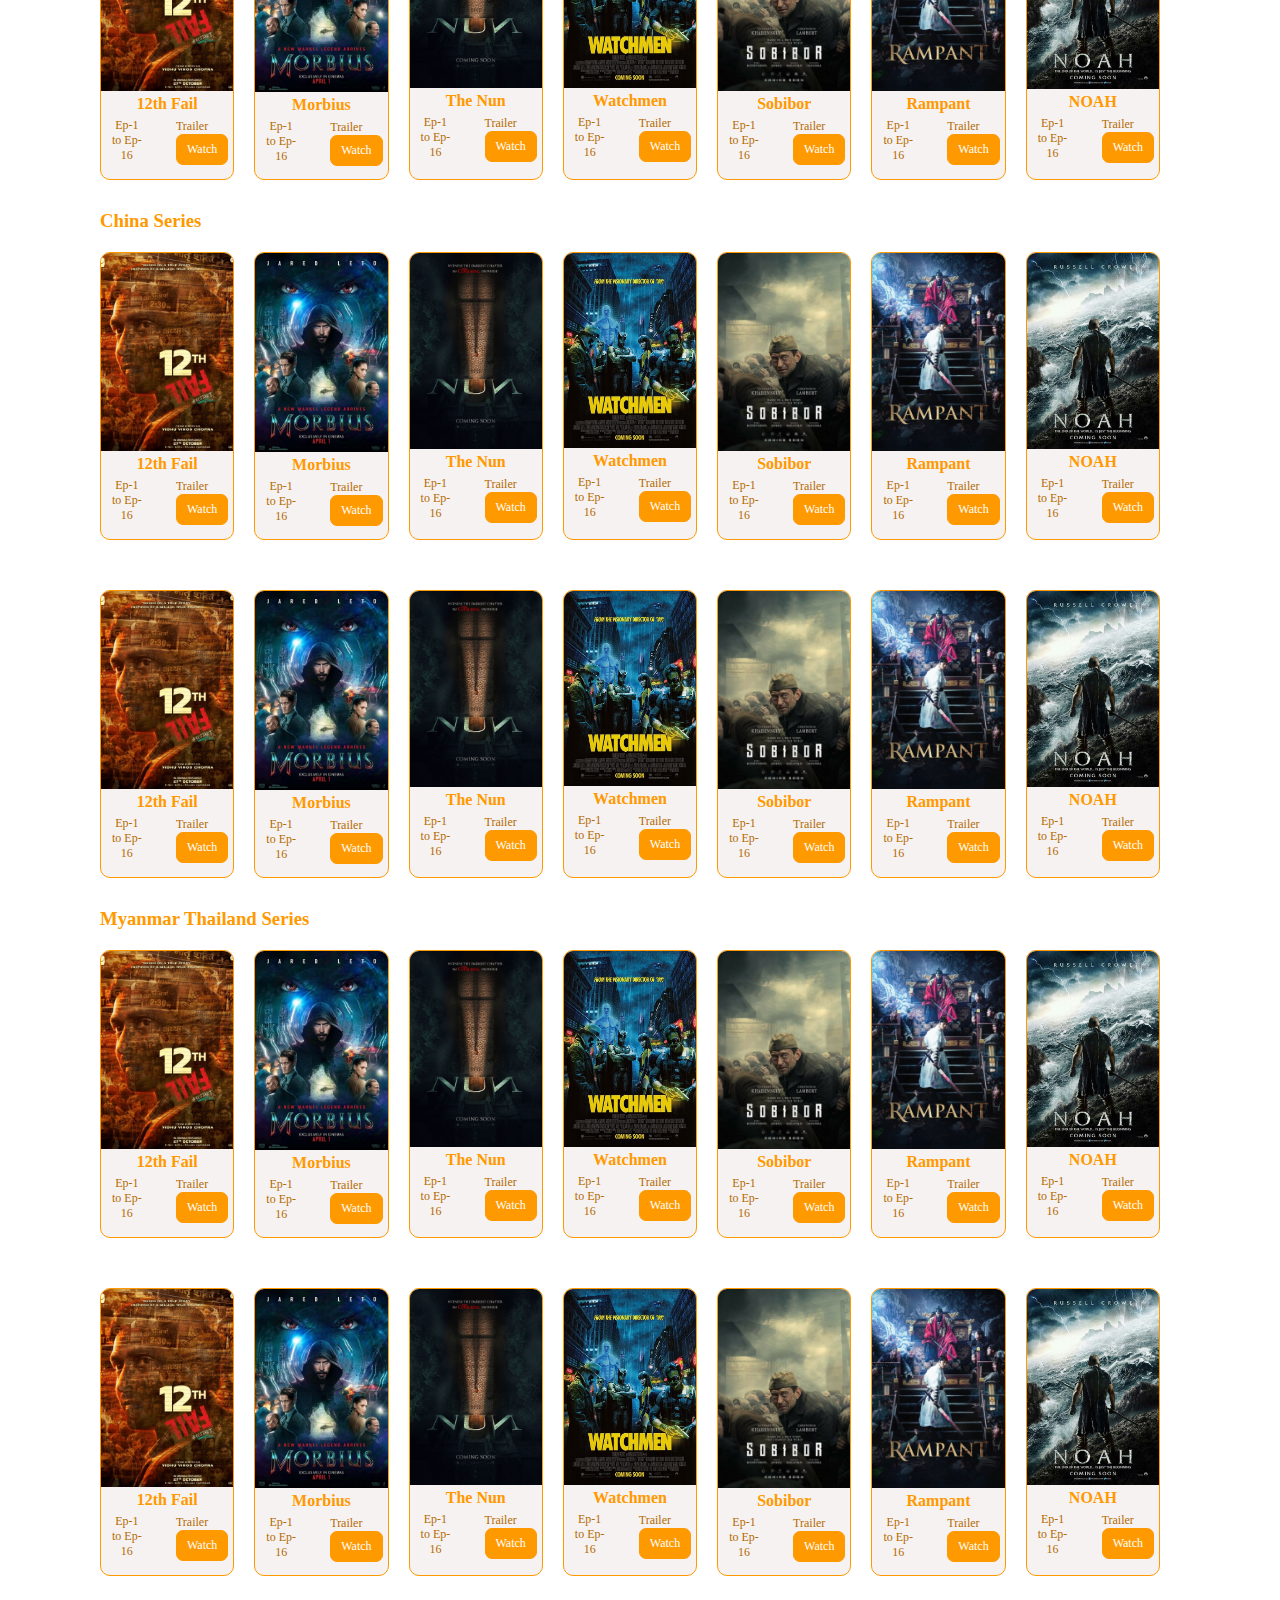
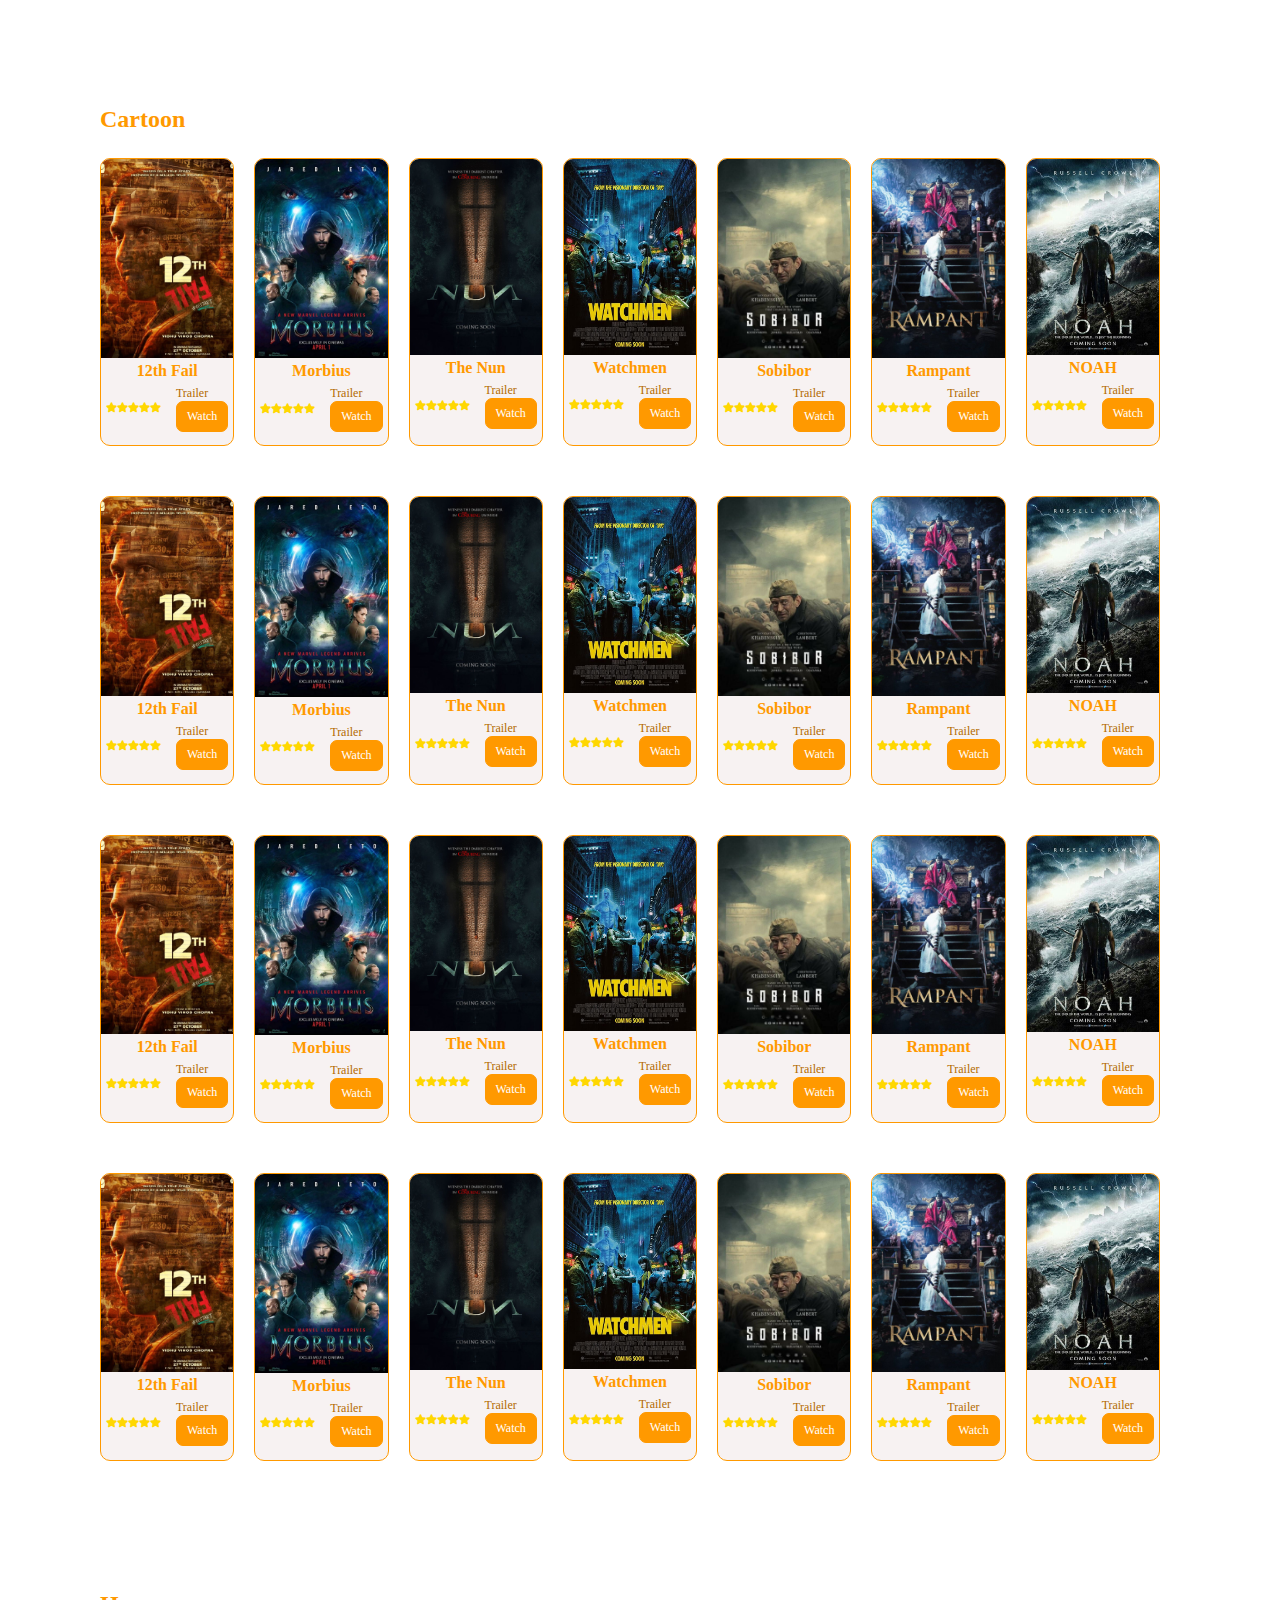
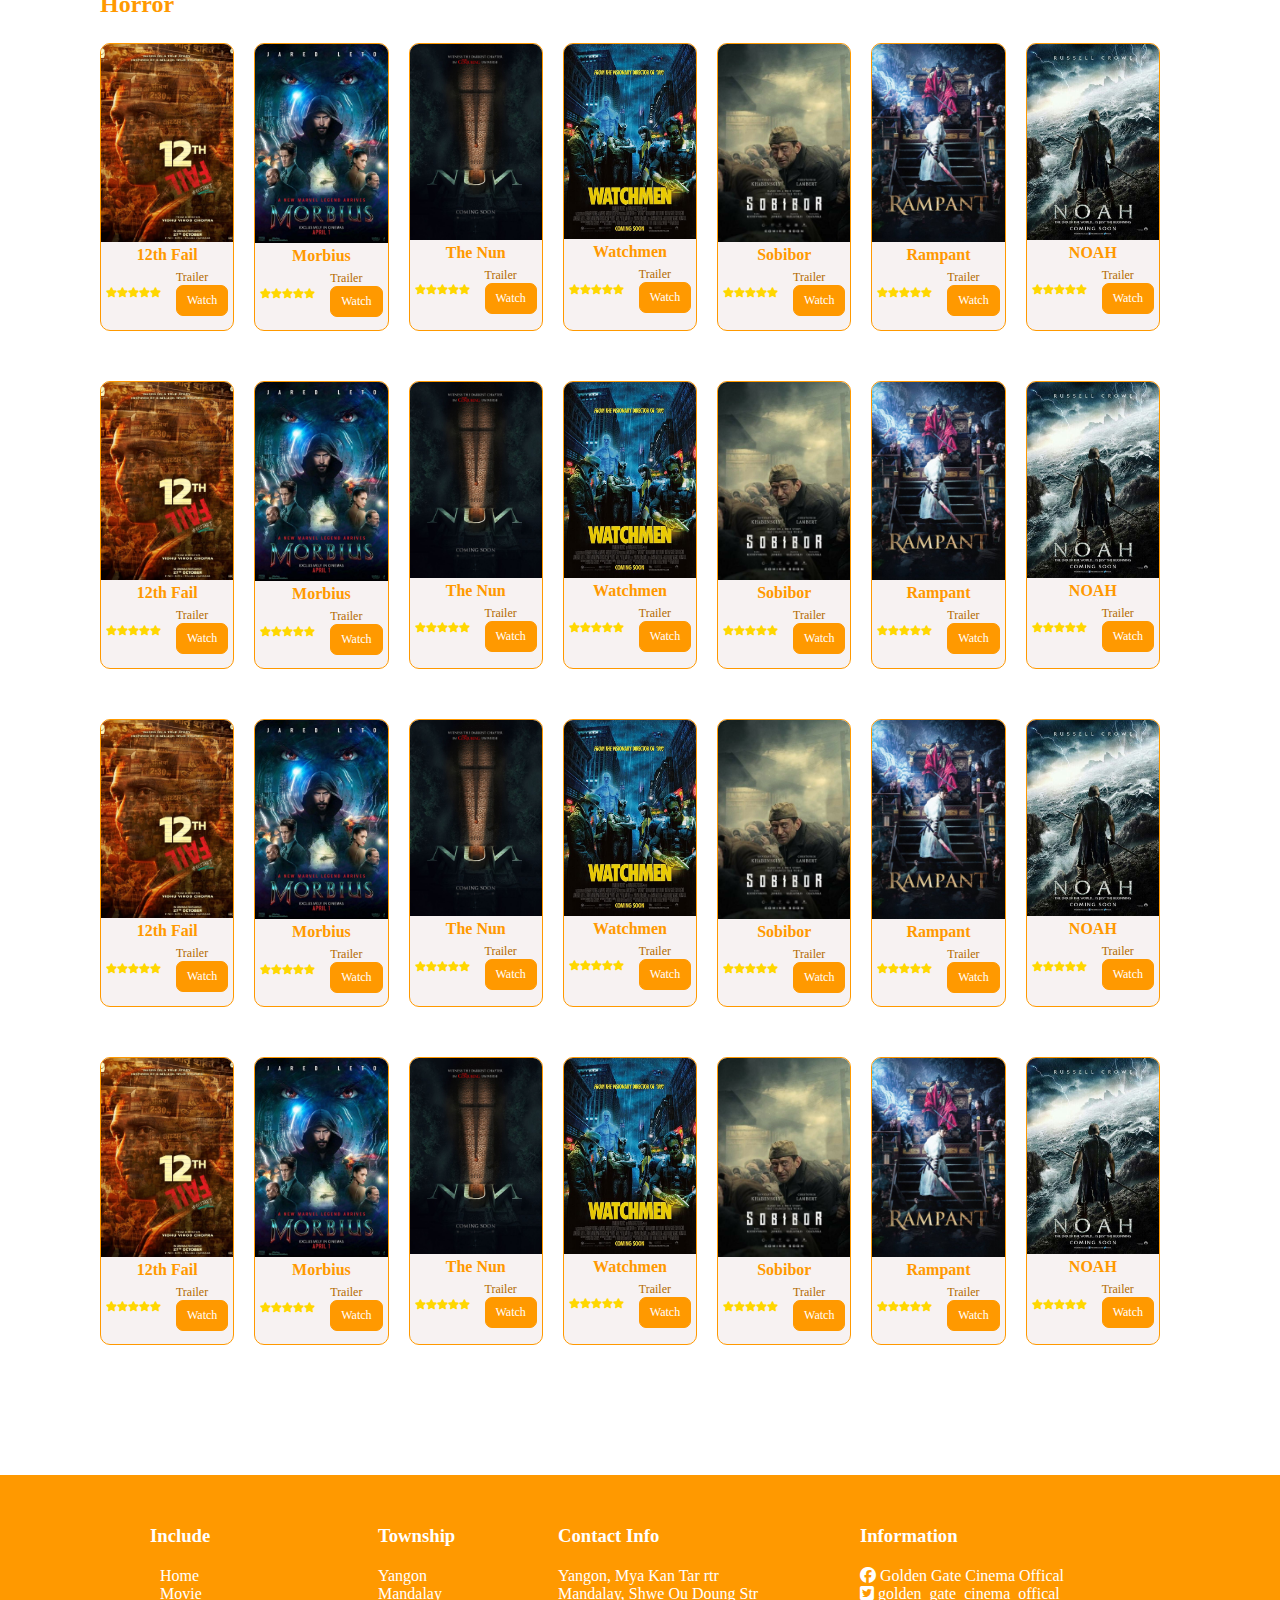
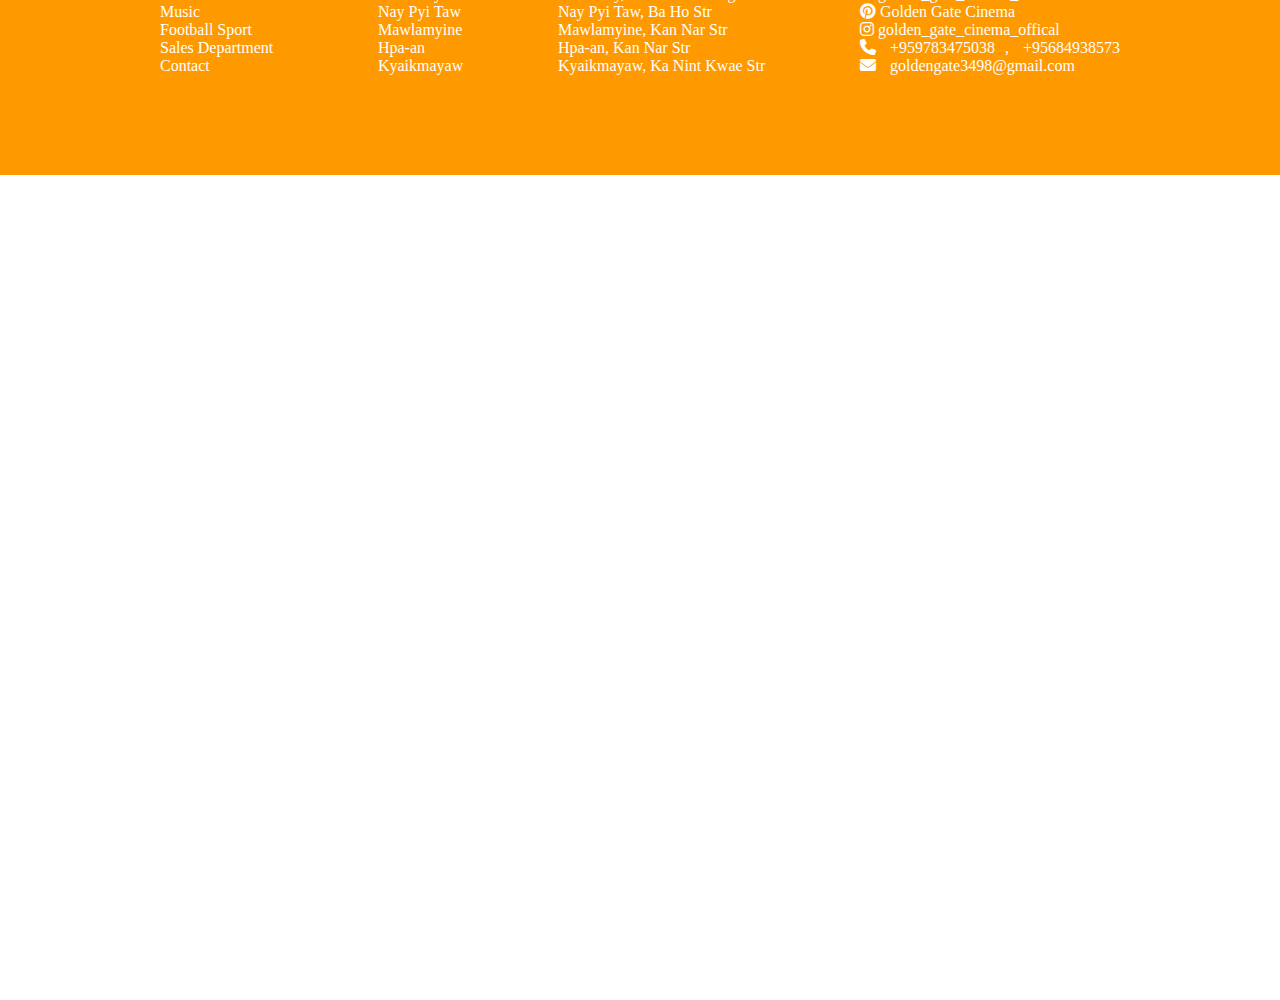
<file: movie.html>
<!DOCTYPE html>
<html lang="en">

<head>
  <meta charset="UTF-8" />
  <meta name="viewport" content="width=device-width, initial-scale=1.0" />
  <title>Golden Gate</title>
  <link rel="icon" href="./image/login/logo.png" />
  <link rel="stylesheet" href="./css/main.css" />
  <link rel="stylesheet" href="https://cdnjs.cloudflare.com/ajax/libs/font-awesome/6.5.1/css/all.min.css" />
</head>

<body>
  <header>
    <div class="header">
      <div>
        <img src="./image/login/logo.png" class="logo-image" />
      </div>
      <div class="relative">
        <input type="text" placeholder="Search movies, series & more..." class="search" />
        <i class="fa-solid fa-magnifying-glass search-icon"></i>
      </div>
      <div class="menu">
        <a target="_blank" href=" " class="menu-item" title="Home">Home</a>
        <a target="_blank" href="movie.html" class="menu-item" title="Movie">Movie</a>
        <a target="_blank" href="music.html" class="menu-item" title="Music">Music</a>
        <a target="_blank" href=" " class="menu-item" title="football Sport">Football Sport</a>
        <a target="_blank" href=" " class="menu-item" title="Sales Department">Sales Department</a>
        <a target="_blank" href=" " class="menu-item" title="Contact">Contact</a>
      </div>
    </div>
  </header>
   <!-- Cinema Declaration -->
   <section>
    <div class="main-all">
      <h2 class="titleColor mgb5 mgt50">Show Now</h2>
      <div class="flex pt20">

        <div class="trend-movie-box">
          <img src="./image/newtrend/morbius.jpg" class="movie-image" />
          <h4 class="textCenter titleColor">Morbius</h4>
          <div class="trend-button">
            <div class="trend-button-left">
              <i class="fa-solid fa-star icon"></i>
              <i class="fa-solid fa-star icon"></i>
              <i class="fa-solid fa-star icon"></i>
              <i class="fa-solid fa-star icon"></i>
              <i class="fa-solid fa-star icon"></i>
            </div>
            <div class="trend-button-right">
              <div>
                <a target="_blank" href=" " class="btn trend-font-size" target="_blank">Trailer</a>
              </div>
            </div>
          </div>
        </div>

        <div class="trend-movie-box">
          <img src="./image/newtrend/12thfail.jpg" class="movie-image" />
          <h4 class="textCenter titleColor">Movie Name</h4>
          <div class="trend-button">
            <div class="trend-button-left">
              <i class="fa-solid fa-star icon"></i>
              <i class="fa-solid fa-star icon"></i>
              <i class="fa-solid fa-star icon"></i>
              <i class="fa-solid fa-star icon"></i>
              <i class="fa-solid fa-star icon"></i>
            </div>
            <div class="trend-button-right">
              <div>
                <a target="_blank" href=" " class="btn trend-font-size" target="_blank">Trailer</a>
              </div>
            </div>
          </div>
        </div>

        <div class="trend-movie-box">
          <img src="./image/newtrend/12thfail.jpg" class="movie-image" />
          <h4 class="textCenter titleColor">Movie Name</h4>
          <div class="trend-button">
            <div class="trend-button-left">
              <i class="fa-solid fa-star icon"></i>
              <i class="fa-solid fa-star icon"></i>
              <i class="fa-solid fa-star icon"></i>
              <i class="fa-solid fa-star icon"></i>
              <i class="fa-solid fa-star icon"></i>
            </div>
            <div class="trend-button-right">
              <div>
                <a target="_blank" href=" " class="btn trend-font-size" target="_blank">Trailer</a>
              </div>
            </div>
          </div>
        </div>

        <div class="trend-movie-box">
          <img src="./image/newtrend/12thfail.jpg" class="movie-image" />
          <h4 class="textCenter titleColor">Movie Name</h4>
          <div class="trend-button">
            <div class="trend-button-left">
              <i class="fa-solid fa-star icon"></i>
              <i class="fa-solid fa-star icon"></i>
              <i class="fa-solid fa-star icon"></i>
              <i class="fa-solid fa-star icon"></i>
              <i class="fa-solid fa-star icon"></i>
            </div>
            <div class="trend-button-right">
              <div>
                <a target="_blank" href=" " class="btn trend-font-size" target="_blank">Trailer</a>
              </div>
            </div>
          </div>
        </div>

        <div class="trend-movie-box">
          <img src="./image/newtrend/12thfail.jpg" class="movie-image" />
          <h4 class="textCenter titleColor">Movie Name</h4>
          <div class="trend-button">
            <div class="trend-button-left">
              <i class="fa-solid fa-star icon"></i>
              <i class="fa-solid fa-star icon"></i>
              <i class="fa-solid fa-star icon"></i>
              <i class="fa-solid fa-star icon"></i>
              <i class="fa-solid fa-star icon"></i>
            </div>
            <div class="trend-button-right">
              <div>
                <a target="_blank" href=" " class="btn trend-font-size" target="_blank">Trailer</a>
              </div>
            </div>
          </div>
        </div>

        <div class="trend-movie-box">
          <img src="./image/newtrend/12thfail.jpg" class="movie-image" />
          <h4 class="textCenter titleColor">Movie Name</h4>
          <div class="trend-button">
            <div class="trend-button-left">
              <i class="fa-solid fa-star icon"></i>
              <i class="fa-solid fa-star icon"></i>
              <i class="fa-solid fa-star icon"></i>
              <i class="fa-solid fa-star icon"></i>
              <i class="fa-solid fa-star icon"></i>
            </div>
            <div class="trend-button-right">
              <div>
                <a target="_blank" href=" " class="btn trend-font-size" target="_blank">Trailer</a>
              </div>
            </div>
          </div>
        </div>
      </div>
      <p class="text">Lorem ipsum dolor sit amet, consectetur adipisicing elit. Laboriosam rerum quia labore praesentium
        aperiam consequuntur autem voluptatum explicabo quibusdam alias excepturi dolor, quis vitae iusto expedita
        quisquam! Eius, blanditiis quasi?</p>
      <div class="flex mgt50">
        <a class="btn">Buy Ticket</a>
      </div>
    </div>
  </section>
   <!-- Coming Soon -->
   <section>
    <section>
      <div class="main-all">
        <h2 class="titleColor mgb5">Coming Soon</h2>
        <div class="flex pt20">
          <div class="trend-movie-box">
            <img src="./image/newtrend/12thfail.jpg" class="movie-image" />
            <h4 class="textCenter titleColor">12th Fail</h4>
            <div class="trend-button">
              <div class="trend-button-left">
                <i class="fa-solid fa-star icon"></i>
                <i class="fa-solid fa-star icon"></i>
                <i class="fa-solid fa-star icon"></i>
                <i class="fa-solid fa-star icon"></i>
                <i class="fa-solid fa-star icon"></i>
              </div>
              <div class="trend-button-right">
                <div>
                  <a target="_blank" href=" " class="btn trend-font-size" target="_blank">Trailer</a>
                </div>
              </div>
            </div>
          </div>

          <div class="trend-movie-box">
            <img src="./image/newtrend/morbius.jpg" class="movie-image" />
            <h4 class="textCenter titleColor">Morbius</h4>
            <div class="trend-button">
              <div class="trend-button-left">
                <i class="fa-solid fa-star icon"></i>
                <i class="fa-solid fa-star icon"></i>
                <i class="fa-solid fa-star icon"></i>
                <i class="fa-solid fa-star icon"></i>
                <i class="fa-solid fa-star icon"></i>
              </div>
              <div class="trend-button-right">
                <div>
                  <a target="_blank" href=" " class="btn trend-font-size" target="_blank">Trailer</a>
                </div>
              </div>
            </div>
          </div>

          <div class="trend-movie-box">
            <img src="./image/newtrend/12thfail.jpg" class="movie-image" />
            <h4 class="textCenter titleColor">Movie Name</h4>
            <div class="trend-button">
              <div class="trend-button-left">
                <i class="fa-solid fa-star icon"></i>
                <i class="fa-solid fa-star icon"></i>
                <i class="fa-solid fa-star icon"></i>
                <i class="fa-solid fa-star icon"></i>
                <i class="fa-solid fa-star icon"></i>
              </div>
              <div class="trend-button-right">
                <div>
                  <a target="_blank" href=" " class="btn trend-font-size" target="_blank">Trailer</a>
                </div>
              </div>
            </div>
          </div>

          <div class="trend-movie-box">
            <img src="./image/newtrend/12thfail.jpg" class="movie-image" />
            <h4 class="textCenter titleColor">Movie Name</h4>
            <div class="trend-button">
              <div class="trend-button-left">
                <i class="fa-solid fa-star icon"></i>
                <i class="fa-solid fa-star icon"></i>
                <i class="fa-solid fa-star icon"></i>
                <i class="fa-solid fa-star icon"></i>
                <i class="fa-solid fa-star icon"></i>
              </div>
              <div class="trend-button-right">
                <div>
                  <a target="_blank" href=" " class="btn trend-font-size" target="_blank">Trailer</a>
                </div>
              </div>
            </div>
          </div>

          <div class="trend-movie-box">
            <img src="./image/newtrend/12thfail.jpg" class="movie-image" />
            <h4 class="textCenter titleColor">Movie Name</h4>
            <div class="trend-button">
              <div class="trend-button-left">
                <i class="fa-solid fa-star icon"></i>
                <i class="fa-solid fa-star icon"></i>
                <i class="fa-solid fa-star icon"></i>
                <i class="fa-solid fa-star icon"></i>
                <i class="fa-solid fa-star icon"></i>
              </div>
              <div class="trend-button-right">
                <div>
                  <a target="_blank" href=" " class="btn trend-font-size" target="_blank">Trailer</a>
                </div>
              </div>
            </div>
          </div>

          <div class="trend-movie-box">
            <img src="./image/newtrend/12thfail.jpg" class="movie-image" />
            <h4 class="textCenter titleColor">Movie Name</h4>
            <div class="trend-button">
              <div class="trend-button-left">
                <i class="fa-solid fa-star icon"></i>
                <i class="fa-solid fa-star icon"></i>
                <i class="fa-solid fa-star icon"></i>
                <i class="fa-solid fa-star icon"></i>
                <i class="fa-solid fa-star icon"></i>
              </div>
              <div class="trend-button-right">
                <div>
                  <a target="_blank" href=" " class="btn trend-font-size" target="_blank">Trailer</a>
                </div>
              </div>
            </div>
          </div>

          <div class="trend-movie-box">
            <img src="./image/newtrend/12thfail.jpg" class="movie-image" />
            <h4 class="textCenter titleColor">Movie Name</h4>
            <div class="trend-button">
              <div class="trend-button-left">
                <i class="fa-solid fa-star icon"></i>
                <i class="fa-solid fa-star icon"></i>
                <i class="fa-solid fa-star icon"></i>
                <i class="fa-solid fa-star icon"></i>
                <i class="fa-solid fa-star icon"></i>
              </div>
              <div class="trend-button-right">
                <div>
                  <a target="_blank" href=" " class="btn trend-font-size" target="_blank">Trailer</a>
                </div>
              </div>
            </div>
          </div>
        </div>
      </div>
    </section>
  </section>
  <!-- Movie -->
  <section>
    <div class="main-all">
      <h2 class="titleColor mgb5">Movie</h2>
      <div class="flex pt20">
        <div class="trend-movie-box">
          <img src="./image/newtrend/12thfail.jpg" class="movie-image" />
          <h4 class="textCenter titleColor">12th Fail</h4>
          <div class="trend-button">
            <div class="trend-button-left">
              <i class="fa-solid fa-star icon"></i>
              <i class="fa-solid fa-star icon"></i>
              <i class="fa-solid fa-star icon"></i>
              <i class="fa-solid fa-star icon"></i>
              <i class="fa-solid fa-star icon"></i>
            </div>
            <div class="trend-button-right">
              <div>
                <a target="_blank" href="https://youtu.be/WeMJo701mvQ?si=2SRw6Q1BJANDUyCh"
                  class="trend-font-size text text-d" target="_blank">Trailer</a>
              </div>
              <div>
                <a target="_blank" href=" " class="btn trend-font-size">Watch</a>
              </div>
            </div>
          </div>
        </div>

        <div class="trend-movie-box">
          <img src="./image/newtrend/morbius.jpg" class="movie-image" />
          <h4 class="textCenter titleColor">Morbius</h4>
          <div class="trend-button">
            <div class="trend-button-left">
              <i class="fa-solid fa-star icon"></i>
              <i class="fa-solid fa-star icon"></i>
              <i class="fa-solid fa-star icon"></i>
              <i class="fa-solid fa-star icon"></i>
              <i class="fa-solid fa-star icon"></i>
            </div>
            <div class="trend-button-right">
              <div>
                <a target="_blank" href="https://youtu.be/oZ6iiRrz1SY?si=VkpLLgJAFoIzJEt7"
                  class="trend-font-size text text-d">Trailer</a>
              </div>
              <div>
                <a target="_blank" href=" " class="btn trend-font-size">Watch</a>
              </div>
            </div>
          </div>
        </div>

        <div class="trend-movie-box">
          <img src="./image/newtrend/theNum.jpg" class="movie-image" />
          <h4 class="textCenter titleColor">The Nun</h4>
          <div class="trend-button">
            <div class="trend-button-left">
              <i class="fa-solid fa-star icon"></i>
              <i class="fa-solid fa-star icon"></i>
              <i class="fa-solid fa-star icon"></i>
              <i class="fa-solid fa-star icon"></i>
              <i class="fa-solid fa-star icon"></i>
            </div>
            <div class="trend-button-right">
              <div>
                <a target="_blank" href="https://youtu.be/QF-oyCwaArU?si=gnuYqNxbLugiK1mm"
                  class="trend-font-size text text-d">Trailer</a>
              </div>
              <div>
                <a target="_blank" href=" " class="btn trend-font-size">Watch</a>
              </div>
            </div>
          </div>
        </div>

        <div class="trend-movie-box">
          <img src="./image/newtrend/Watchmen.jpg" class="movie-image" />
          <h4 class="textCenter titleColor">Watchmen</h4>
          <div class="trend-button">
            <div class="trend-button-left">
              <i class="fa-solid fa-star icon"></i>
              <i class="fa-solid fa-star icon"></i>
              <i class="fa-solid fa-star icon"></i>
              <i class="fa-solid fa-star icon"></i>
              <i class="fa-solid fa-star icon"></i>
            </div>
            <div class="trend-button-right">
              <div>
                <a target="_blank" href="https://youtu.be/F9anvIB3WnY?si=A755NcH4R8Qqs5Kk"
                  class="trend-font-size text text-d">Trailer</a>
              </div>
              <div>
                <a target="_blank" href=" " class="btn trend-font-size">Watch</a>
              </div>
            </div>
          </div>
        </div>

        <div class="trend-movie-box">
          <img src="./image/newtrend/sobibor.jpg" class="movie-image" />
          <h4 class="textCenter titleColor">Sobibor</h4>
          <div class="trend-button">
            <div class="trend-button-left">
              <i class="fa-solid fa-star icon"></i>
              <i class="fa-solid fa-star icon"></i>
              <i class="fa-solid fa-star icon"></i>
              <i class="fa-solid fa-star icon"></i>
              <i class="fa-solid fa-star icon"></i>
            </div>
            <div class="trend-button-right">
              <div>
                <a target="_blank" href="https://youtu.be/-hBacXWZrfM?si=3SLlBZ1ft_j4CyZz"
                  class="trend-font-size text text-d">Trailer</a>
              </div>
              <div>
                <a target="_blank" href=" " class="btn trend-font-size">Watch</a>
              </div>
            </div>
          </div>
        </div>

        <div class="trend-movie-box">
          <img src="./image/newtrend/rampant.jpg" class="movie-image" />
          <h4 class="textCenter titleColor">Rampant</h4>
          <div class="trend-button">
            <div class="trend-button-left">
              <i class="fa-solid fa-star icon"></i>
              <i class="fa-solid fa-star icon"></i>
              <i class="fa-solid fa-star icon"></i>
              <i class="fa-solid fa-star icon"></i>
              <i class="fa-solid fa-star icon"></i>
            </div>
            <div class="trend-button-right">
              <div>
                <a target="_blank" href="https://youtu.be/qJi3nYrXtv8?si=dOGoSa0rreyOqEE-"
                  class="trend-font-size text text-d">Trailer</a>
              </div>
              <div>
                <a target="_blank" href=" " class="btn trend-font-size">Watch</a>
              </div>
            </div>
          </div>
        </div>

        <div class="trend-movie-box">
          <img src="./image/newtrend/noah.jpg" class="movie-image" />
          <h4 class="textCenter titleColor">NOAH</h4>
          <div class="trend-button">
            <div class="trend-button-left">
              <i class="fa-solid fa-star icon"></i>
              <i class="fa-solid fa-star icon"></i>
              <i class="fa-solid fa-star icon"></i>
              <i class="fa-solid fa-star icon"></i>
              <i class="fa-solid fa-star icon"></i>
            </div>
            <div class="trend-button-right">
              <div>
                <a target="_blank" href="https://youtu.be/fdu10cX3pWA?si=qS7rTOMoE2OxQnk4"
                  class="trend-font-size text text-d">Trailer</a>
              </div>
              <div>
                <a target="_blank" href=" " class="btn trend-font-size">Watch</a>
              </div>
            </div>
          </div>
        </div>
      </div>

      <div class="flex pt20">
        <div class="trend-movie-box">
          <img src="./image/newtrend/12thfail.jpg" class="movie-image" />
          <h4 class="textCenter titleColor">12th Fail</h4>
          <div class="trend-button">
            <div class="trend-button-left">
              <i class="fa-solid fa-star icon"></i>
              <i class="fa-solid fa-star icon"></i>
              <i class="fa-solid fa-star icon"></i>
              <i class="fa-solid fa-star icon"></i>
              <i class="fa-solid fa-star icon"></i>
            </div>
            <div class="trend-button-right">
              <div>
                <a target="_blank" href="https://youtu.be/WeMJo701mvQ?si=2SRw6Q1BJANDUyCh"
                  class="trend-font-size text text-d" target="_blank">Trailer</a>
              </div>
              <div>
                <a target="_blank" href=" " class="btn trend-font-size">Watch</a>
              </div>
            </div>
          </div>
        </div>

        <div class="trend-movie-box">
          <img src="./image/newtrend/morbius.jpg" class="movie-image" />
          <h4 class="textCenter titleColor">Morbius</h4>
          <div class="trend-button">
            <div class="trend-button-left">
              <i class="fa-solid fa-star icon"></i>
              <i class="fa-solid fa-star icon"></i>
              <i class="fa-solid fa-star icon"></i>
              <i class="fa-solid fa-star icon"></i>
              <i class="fa-solid fa-star icon"></i>
            </div>
            <div class="trend-button-right">
              <div>
                <a target="_blank" href="https://youtu.be/oZ6iiRrz1SY?si=VkpLLgJAFoIzJEt7"
                  class="trend-font-size text text-d">Trailer</a>
              </div>
              <div>
                <a target="_blank" href=" " class="btn trend-font-size">Watch</a>
              </div>
            </div>
          </div>
        </div>

        <div class="trend-movie-box">
          <img src="./image/newtrend/theNum.jpg" class="movie-image" />
          <h4 class="textCenter titleColor">The Nun</h4>
          <div class="trend-button">
            <div class="trend-button-left">
              <i class="fa-solid fa-star icon"></i>
              <i class="fa-solid fa-star icon"></i>
              <i class="fa-solid fa-star icon"></i>
              <i class="fa-solid fa-star icon"></i>
              <i class="fa-solid fa-star icon"></i>
            </div>
            <div class="trend-button-right">
              <div>
                <a target="_blank" href="https://youtu.be/QF-oyCwaArU?si=gnuYqNxbLugiK1mm"
                  class="trend-font-size text text-d">Trailer</a>
              </div>
              <div>
                <a target="_blank" href=" " class="btn trend-font-size">Watch</a>
              </div>
            </div>
          </div>
        </div>

        <div class="trend-movie-box">
          <img src="./image/newtrend/Watchmen.jpg" class="movie-image" />
          <h4 class="textCenter titleColor">Watchmen</h4>
          <div class="trend-button">
            <div class="trend-button-left">
              <i class="fa-solid fa-star icon"></i>
              <i class="fa-solid fa-star icon"></i>
              <i class="fa-solid fa-star icon"></i>
              <i class="fa-solid fa-star icon"></i>
              <i class="fa-solid fa-star icon"></i>
            </div>
            <div class="trend-button-right">
              <div>
                <a target="_blank" href="https://youtu.be/F9anvIB3WnY?si=A755NcH4R8Qqs5Kk"
                  class="trend-font-size text text-d">Trailer</a>
              </div>
              <div>
                <a target="_blank" href=" " class="btn trend-font-size">Watch</a>
              </div>
            </div>
          </div>
        </div>

        <div class="trend-movie-box">
          <img src="./image/newtrend/sobibor.jpg" class="movie-image" />
          <h4 class="textCenter titleColor">Sobibor</h4>
          <div class="trend-button">
            <div class="trend-button-left">
              <i class="fa-solid fa-star icon"></i>
              <i class="fa-solid fa-star icon"></i>
              <i class="fa-solid fa-star icon"></i>
              <i class="fa-solid fa-star icon"></i>
              <i class="fa-solid fa-star icon"></i>
            </div>
            <div class="trend-button-right">
              <div>
                <a target="_blank" href="https://youtu.be/-hBacXWZrfM?si=3SLlBZ1ft_j4CyZz"
                  class="trend-font-size text text-d">Trailer</a>
              </div>
              <div>
                <a target="_blank" href=" " class="btn trend-font-size">Watch</a>
              </div>
            </div>
          </div>
        </div>

        <div class="trend-movie-box">
          <img src="./image/newtrend/rampant.jpg" class="movie-image" />
          <h4 class="textCenter titleColor">Rampant</h4>
          <div class="trend-button">
            <div class="trend-button-left">
              <i class="fa-solid fa-star icon"></i>
              <i class="fa-solid fa-star icon"></i>
              <i class="fa-solid fa-star icon"></i>
              <i class="fa-solid fa-star icon"></i>
              <i class="fa-solid fa-star icon"></i>
            </div>
            <div class="trend-button-right">
              <div>
                <a target="_blank" href="https://youtu.be/qJi3nYrXtv8?si=dOGoSa0rreyOqEE-"
                  class="trend-font-size text text-d">Trailer</a>
              </div>
              <div>
                <a target="_blank" href=" " class="btn trend-font-size">Watch</a>
              </div>
            </div>
          </div>
        </div>

        <div class="trend-movie-box">
          <img src="./image/newtrend/noah.jpg" class="movie-image" />
          <h4 class="textCenter titleColor">NOAH</h4>
          <div class="trend-button">
            <div class="trend-button-left">
              <i class="fa-solid fa-star icon"></i>
              <i class="fa-solid fa-star icon"></i>
              <i class="fa-solid fa-star icon"></i>
              <i class="fa-solid fa-star icon"></i>
              <i class="fa-solid fa-star icon"></i>
            </div>
            <div class="trend-button-right">
              <div>
                <a target="_blank" href="https://youtu.be/fdu10cX3pWA?si=qS7rTOMoE2OxQnk4"
                  class="trend-font-size text text-d">Trailer</a>
              </div>
              <div>
                <a target="_blank" href=" " class="btn trend-font-size">Watch</a>
              </div>
            </div>
          </div>
        </div>
      </div>

      <div class="flex pt20">
        <div class="trend-movie-box">
          <img src="./image/newtrend/12thfail.jpg" class="movie-image" />
          <h4 class="textCenter titleColor">12th Fail</h4>
          <div class="trend-button">
            <div class="trend-button-left">
              <i class="fa-solid fa-star icon"></i>
              <i class="fa-solid fa-star icon"></i>
              <i class="fa-solid fa-star icon"></i>
              <i class="fa-solid fa-star icon"></i>
              <i class="fa-solid fa-star icon"></i>
            </div>
            <div class="trend-button-right">
              <div>
                <a target="_blank" href="https://youtu.be/WeMJo701mvQ?si=2SRw6Q1BJANDUyCh"
                  class="trend-font-size text text-d" target="_blank">Trailer</a>
              </div>
              <div>
                <a target="_blank" href=" " class="btn trend-font-size">Watch</a>
              </div>
            </div>
          </div>
        </div>

        <div class="trend-movie-box">
          <img src="./image/newtrend/morbius.jpg" class="movie-image" />
          <h4 class="textCenter titleColor">Morbius</h4>
          <div class="trend-button">
            <div class="trend-button-left">
              <i class="fa-solid fa-star icon"></i>
              <i class="fa-solid fa-star icon"></i>
              <i class="fa-solid fa-star icon"></i>
              <i class="fa-solid fa-star icon"></i>
              <i class="fa-solid fa-star icon"></i>
            </div>
            <div class="trend-button-right">
              <div>
                <a target="_blank" href="https://youtu.be/oZ6iiRrz1SY?si=VkpLLgJAFoIzJEt7"
                  class="trend-font-size text text-d">Trailer</a>
              </div>
              <div>
                <a target="_blank" href=" " class="btn trend-font-size">Watch</a>
              </div>
            </div>
          </div>
        </div>

        <div class="trend-movie-box">
          <img src="./image/newtrend/theNum.jpg" class="movie-image" />
          <h4 class="textCenter titleColor">The Nun</h4>
          <div class="trend-button">
            <div class="trend-button-left">
              <i class="fa-solid fa-star icon"></i>
              <i class="fa-solid fa-star icon"></i>
              <i class="fa-solid fa-star icon"></i>
              <i class="fa-solid fa-star icon"></i>
              <i class="fa-solid fa-star icon"></i>
            </div>
            <div class="trend-button-right">
              <div>
                <a target="_blank" href="https://youtu.be/QF-oyCwaArU?si=gnuYqNxbLugiK1mm"
                  class="trend-font-size text text-d">Trailer</a>
              </div>
              <div>
                <a target="_blank" href=" " class="btn trend-font-size">Watch</a>
              </div>
            </div>
          </div>
        </div>

        <div class="trend-movie-box">
          <img src="./image/newtrend/Watchmen.jpg" class="movie-image" />
          <h4 class="textCenter titleColor">Watchmen</h4>
          <div class="trend-button">
            <div class="trend-button-left">
              <i class="fa-solid fa-star icon"></i>
              <i class="fa-solid fa-star icon"></i>
              <i class="fa-solid fa-star icon"></i>
              <i class="fa-solid fa-star icon"></i>
              <i class="fa-solid fa-star icon"></i>
            </div>
            <div class="trend-button-right">
              <div>
                <a target="_blank" href="https://youtu.be/F9anvIB3WnY?si=A755NcH4R8Qqs5Kk"
                  class="trend-font-size text text-d">Trailer</a>
              </div>
              <div>
                <a target="_blank" href=" " class="btn trend-font-size">Watch</a>
              </div>
            </div>
          </div>
        </div>

        <div class="trend-movie-box">
          <img src="./image/newtrend/sobibor.jpg" class="movie-image" />
          <h4 class="textCenter titleColor">Sobibor</h4>
          <div class="trend-button">
            <div class="trend-button-left">
              <i class="fa-solid fa-star icon"></i>
              <i class="fa-solid fa-star icon"></i>
              <i class="fa-solid fa-star icon"></i>
              <i class="fa-solid fa-star icon"></i>
              <i class="fa-solid fa-star icon"></i>
            </div>
            <div class="trend-button-right">
              <div>
                <a target="_blank" href="https://youtu.be/-hBacXWZrfM?si=3SLlBZ1ft_j4CyZz"
                  class="trend-font-size text text-d">Trailer</a>
              </div>
              <div>
                <a target="_blank" href=" " class="btn trend-font-size">Watch</a>
              </div>
            </div>
          </div>
        </div>

        <div class="trend-movie-box">
          <img src="./image/newtrend/rampant.jpg" class="movie-image" />
          <h4 class="textCenter titleColor">Rampant</h4>
          <div class="trend-button">
            <div class="trend-button-left">
              <i class="fa-solid fa-star icon"></i>
              <i class="fa-solid fa-star icon"></i>
              <i class="fa-solid fa-star icon"></i>
              <i class="fa-solid fa-star icon"></i>
              <i class="fa-solid fa-star icon"></i>
            </div>
            <div class="trend-button-right">
              <div>
                <a target="_blank" href="https://youtu.be/qJi3nYrXtv8?si=dOGoSa0rreyOqEE-"
                  class="trend-font-size text text-d">Trailer</a>
              </div>
              <div>
                <a target="_blank" href=" " class="btn trend-font-size">Watch</a>
              </div>
            </div>
          </div>
        </div>

        <div class="trend-movie-box">
          <img src="./image/newtrend/noah.jpg" class="movie-image" />
          <h4 class="textCenter titleColor">NOAH</h4>
          <div class="trend-button">
            <div class="trend-button-left">
              <i class="fa-solid fa-star icon"></i>
              <i class="fa-solid fa-star icon"></i>
              <i class="fa-solid fa-star icon"></i>
              <i class="fa-solid fa-star icon"></i>
              <i class="fa-solid fa-star icon"></i>
            </div>
            <div class="trend-button-right">
              <div>
                <a target="_blank" href="https://youtu.be/fdu10cX3pWA?si=qS7rTOMoE2OxQnk4"
                  class="trend-font-size text text-d">Trailer</a>
              </div>
              <div>
                <a target="_blank" href=" " class="btn trend-font-size">Watch</a>
              </div>
            </div>
          </div>
        </div>
      </div>

      <div class="flex pt20">
        <div class="trend-movie-box">
          <img src="./image/newtrend/12thfail.jpg" class="movie-image" />
          <h4 class="textCenter titleColor">12th Fail</h4>
          <div class="trend-button">
            <div class="trend-button-left">
              <i class="fa-solid fa-star icon"></i>
              <i class="fa-solid fa-star icon"></i>
              <i class="fa-solid fa-star icon"></i>
              <i class="fa-solid fa-star icon"></i>
              <i class="fa-solid fa-star icon"></i>
            </div>
            <div class="trend-button-right">
              <div>
                <a target="_blank" href="https://youtu.be/WeMJo701mvQ?si=2SRw6Q1BJANDUyCh"
                  class="trend-font-size text text-d" target="_blank">Trailer</a>
              </div>
              <div>
                <a target="_blank" href=" " class="btn trend-font-size">Watch</a>
              </div>
            </div>
          </div>
        </div>

        <div class="trend-movie-box">
          <img src="./image/newtrend/morbius.jpg" class="movie-image" />
          <h4 class="textCenter titleColor">Morbius</h4>
          <div class="trend-button">
            <div class="trend-button-left">
              <i class="fa-solid fa-star icon"></i>
              <i class="fa-solid fa-star icon"></i>
              <i class="fa-solid fa-star icon"></i>
              <i class="fa-solid fa-star icon"></i>
              <i class="fa-solid fa-star icon"></i>
            </div>
            <div class="trend-button-right">
              <div>
                <a target="_blank" href="https://youtu.be/oZ6iiRrz1SY?si=VkpLLgJAFoIzJEt7"
                  class="trend-font-size text text-d">Trailer</a>
              </div>
              <div>
                <a target="_blank" href=" " class="btn trend-font-size">Watch</a>
              </div>
            </div>
          </div>
        </div>

        <div class="trend-movie-box">
          <img src="./image/newtrend/theNum.jpg" class="movie-image" />
          <h4 class="textCenter titleColor">The Nun</h4>
          <div class="trend-button">
            <div class="trend-button-left">
              <i class="fa-solid fa-star icon"></i>
              <i class="fa-solid fa-star icon"></i>
              <i class="fa-solid fa-star icon"></i>
              <i class="fa-solid fa-star icon"></i>
              <i class="fa-solid fa-star icon"></i>
            </div>
            <div class="trend-button-right">
              <div>
                <a target="_blank" href="https://youtu.be/QF-oyCwaArU?si=gnuYqNxbLugiK1mm"
                  class="trend-font-size text text-d">Trailer</a>
              </div>
              <div>
                <a target="_blank" href=" " class="btn trend-font-size">Watch</a>
              </div>
            </div>
          </div>
        </div>

        <div class="trend-movie-box">
          <img src="./image/newtrend/Watchmen.jpg" class="movie-image" />
          <h4 class="textCenter titleColor">Watchmen</h4>
          <div class="trend-button">
            <div class="trend-button-left">
              <i class="fa-solid fa-star icon"></i>
              <i class="fa-solid fa-star icon"></i>
              <i class="fa-solid fa-star icon"></i>
              <i class="fa-solid fa-star icon"></i>
              <i class="fa-solid fa-star icon"></i>
            </div>
            <div class="trend-button-right">
              <div>
                <a target="_blank" href="https://youtu.be/F9anvIB3WnY?si=A755NcH4R8Qqs5Kk"
                  class="trend-font-size text text-d">Trailer</a>
              </div>
              <div>
                <a target="_blank" href=" " class="btn trend-font-size">Watch</a>
              </div>
            </div>
          </div>
        </div>

        <div class="trend-movie-box">
          <img src="./image/newtrend/sobibor.jpg" class="movie-image" />
          <h4 class="textCenter titleColor">Sobibor</h4>
          <div class="trend-button">
            <div class="trend-button-left">
              <i class="fa-solid fa-star icon"></i>
              <i class="fa-solid fa-star icon"></i>
              <i class="fa-solid fa-star icon"></i>
              <i class="fa-solid fa-star icon"></i>
              <i class="fa-solid fa-star icon"></i>
            </div>
            <div class="trend-button-right">
              <div>
                <a target="_blank" href="https://youtu.be/-hBacXWZrfM?si=3SLlBZ1ft_j4CyZz"
                  class="trend-font-size text text-d">Trailer</a>
              </div>
              <div>
                <a target="_blank" href=" " class="btn trend-font-size">Watch</a>
              </div>
            </div>
          </div>
        </div>

        <div class="trend-movie-box">
          <img src="./image/newtrend/rampant.jpg" class="movie-image" />
          <h4 class="textCenter titleColor">Rampant</h4>
          <div class="trend-button">
            <div class="trend-button-left">
              <i class="fa-solid fa-star icon"></i>
              <i class="fa-solid fa-star icon"></i>
              <i class="fa-solid fa-star icon"></i>
              <i class="fa-solid fa-star icon"></i>
              <i class="fa-solid fa-star icon"></i>
            </div>
            <div class="trend-button-right">
              <div>
                <a target="_blank" href="https://youtu.be/qJi3nYrXtv8?si=dOGoSa0rreyOqEE-"
                  class="trend-font-size text text-d">Trailer</a>
              </div>
              <div>
                <a target="_blank" href=" " class="btn trend-font-size">Watch</a>
              </div>
            </div>
          </div>
        </div>

        <div class="trend-movie-box">
          <img src="./image/newtrend/noah.jpg" class="movie-image" />
          <h4 class="textCenter titleColor">NOAH</h4>
          <div class="trend-button">
            <div class="trend-button-left">
              <i class="fa-solid fa-star icon"></i>
              <i class="fa-solid fa-star icon"></i>
              <i class="fa-solid fa-star icon"></i>
              <i class="fa-solid fa-star icon"></i>
              <i class="fa-solid fa-star icon"></i>
            </div>
            <div class="trend-button-right">
              <div>
                <a target="_blank" href="https://youtu.be/fdu10cX3pWA?si=qS7rTOMoE2OxQnk4"
                  class="trend-font-size text text-d">Trailer</a>
              </div>
              <div>
                <a target="_blank" href=" " class="btn trend-font-size">Watch</a>
              </div>
            </div>
          </div>
        </div>
      </div>
    </div>
  </section>
  <!-- Drama -->
  <section>
    <div class="main-all">
      <h2 class="titleColor mgb5">Series</h2>
      <h3 class="text mgb20">Korea, China, Myanmar, Thailand</h3>
      <!-- Korea -->
      <h3 class="titleColor">Korea Series</h3>
      <div class="flex pt20">

        <div class="trend-movie-box">
          <img src="./image/newtrend/12thfail.jpg" class="movie-image" />
          <h4 class="textCenter titleColor">12th Fail</h4>
          <div class="trend-button">
            <div class="trend-button-left">
              <p class="text font12">Ep-1 to Ep-16</p>
            </div>
            <div class="trend-button-right">
              <div>
                <a target="_blank" href="https://youtu.be/WeMJo701mvQ?si=2SRw6Q1BJANDUyCh"
                  class="trend-font-size text text-d" target="_blank">Trailer</a>
              </div>
              <div>
                <a target="_blank" href=" " class="btn trend-font-size">Watch</a>
              </div>
            </div>
          </div>
        </div>

        <div class="trend-movie-box">
          <img src="./image/newtrend/morbius.jpg" class="movie-image" />
          <h4 class="textCenter titleColor">Morbius</h4>
          <div class="trend-button">
            <div class="trend-button-left">
              <p class="text font12">Ep-1 to Ep-16</p>
            </div>
            <div class="trend-button-right">
              <div>
                <a target="_blank" href="https://youtu.be/oZ6iiRrz1SY?si=VkpLLgJAFoIzJEt7"
                  class="trend-font-size text text-d">Trailer</a>
              </div>
              <div>
                <a target="_blank" href=" " class="btn trend-font-size">Watch</a>
              </div>
            </div>
          </div>
        </div>

        <div class="trend-movie-box">
          <img src="./image/newtrend/theNum.jpg" class="movie-image" />
          <h4 class="textCenter titleColor">The Nun</h4>
          <div class="trend-button">
            <div class="trend-button-left">
              <p class="text font12">Ep-1 to Ep-16</p>
            </div>
            <div class="trend-button-right">
              <div>
                <a target="_blank" href="https://youtu.be/QF-oyCwaArU?si=gnuYqNxbLugiK1mm"
                  class="trend-font-size text text-d">Trailer</a>
              </div>
              <div>
                <a target="_blank" href=" " class="btn trend-font-size">Watch</a>
              </div>
            </div>
          </div>
        </div>

        <div class="trend-movie-box">
          <img src="./image/newtrend/Watchmen.jpg" class="movie-image" />
          <h4 class="textCenter titleColor">Watchmen</h4>
          <div class="trend-button">
            <div class="trend-button-left">
              <p class="text font12">Ep-1 to Ep-16</p>
            </div>
            <div class="trend-button-right">
              <div>
                <a target="_blank" href="https://youtu.be/F9anvIB3WnY?si=A755NcH4R8Qqs5Kk"
                  class="trend-font-size text text-d">Trailer</a>
              </div>
              <div>
                <a target="_blank" href=" " class="btn trend-font-size">Watch</a>
              </div>
            </div>
          </div>
        </div>

        <div class="trend-movie-box">
          <img src="./image/newtrend/sobibor.jpg" class="movie-image" />
          <h4 class="textCenter titleColor">Sobibor</h4>
          <div class="trend-button">
            <div class="trend-button-left">
              <p class="text font12">Ep-1 to Ep-16</p>
            </div>
            <div class="trend-button-right">
              <div>
                <a target="_blank" href="https://youtu.be/-hBacXWZrfM?si=3SLlBZ1ft_j4CyZz"
                  class="trend-font-size text text-d">Trailer</a>
              </div>
              <div>
                <a target="_blank" href=" " class="btn trend-font-size">Watch</a>
              </div>
            </div>
          </div>
        </div>

        <div class="trend-movie-box">
          <img src="./image/newtrend/rampant.jpg" class="movie-image" />
          <h4 class="textCenter titleColor">Rampant</h4>
          <div class="trend-button">
            <div class="trend-button-left">
              <p class="text font12">Ep-1 to Ep-16</p>
            </div>
            <div class="trend-button-right">
              <div>
                <a target="_blank" href="https://youtu.be/qJi3nYrXtv8?si=dOGoSa0rreyOqEE-"
                  class="trend-font-size text text-d">Trailer</a>
              </div>
              <div>
                <a target="_blank" href=" " class="btn trend-font-size">Watch</a>
              </div>
            </div>
          </div>
        </div>

        <div class="trend-movie-box">
          <img src="./image/newtrend/noah.jpg" class="movie-image" />
          <h4 class="textCenter titleColor">NOAH</h4>
          <div class="trend-button">
            <div class="trend-button-left">
              <p class="text font12">Ep-1 to Ep-16</p>
            </div>
            <div class="trend-button-right">
              <div>
                <a target="_blank" href="https://youtu.be/fdu10cX3pWA?si=qS7rTOMoE2OxQnk4"
                  class="trend-font-size text text-d">Trailer</a>
              </div>
              <div>
                <a target="_blank" href=" " class="btn trend-font-size">Watch</a>
              </div>
            </div>
          </div>
        </div>
      </div>

      <div class="flex pt20">
        <div class="trend-movie-box">
          <img src="./image/newtrend/12thfail.jpg" class="movie-image" />
          <h4 class="textCenter titleColor">12th Fail</h4>
          <div class="trend-button">
            <div class="trend-button-left">
              <p class="text font12">Ep-1 to Ep-16</p>
            </div>
            <div class="trend-button-right">
              <div>
                <a target="_blank" href="https://youtu.be/WeMJo701mvQ?si=2SRw6Q1BJANDUyCh"
                  class="trend-font-size text text-d" target="_blank">Trailer</a>
              </div>
              <div>
                <a target="_blank" href=" " class="btn trend-font-size">Watch</a>
              </div>
            </div>
          </div>
        </div>

        <div class="trend-movie-box">
          <img src="./image/newtrend/morbius.jpg" class="movie-image" />
          <h4 class="textCenter titleColor">Morbius</h4>
          <div class="trend-button">
            <div class="trend-button-left">
              <p class="text font12">Ep-1 to Ep-16</p>
            </div>
            <div class="trend-button-right">
              <div>
                <a target="_blank" href="https://youtu.be/oZ6iiRrz1SY?si=VkpLLgJAFoIzJEt7"
                  class="trend-font-size text text-d">Trailer</a>
              </div>
              <div>
                <a target="_blank" href=" " class="btn trend-font-size">Watch</a>
              </div>
            </div>
          </div>
        </div>

        <div class="trend-movie-box">
          <img src="./image/newtrend/theNum.jpg" class="movie-image" />
          <h4 class="textCenter titleColor">The Nun</h4>
          <div class="trend-button">
            <div class="trend-button-left">
              <p class="text font12">Ep-1 to Ep-16</p>
            </div>
            <div class="trend-button-right">
              <div>
                <a target="_blank" href="https://youtu.be/QF-oyCwaArU?si=gnuYqNxbLugiK1mm"
                  class="trend-font-size text text-d">Trailer</a>
              </div>
              <div>
                <a target="_blank" href=" " class="btn trend-font-size">Watch</a>
              </div>
            </div>
          </div>
        </div>

        <div class="trend-movie-box">
          <img src="./image/newtrend/Watchmen.jpg" class="movie-image" />
          <h4 class="textCenter titleColor">Watchmen</h4>
          <div class="trend-button">
            <div class="trend-button-left">
              <p class="text font12">Ep-1 to Ep-16</p>
            </div>
            <div class="trend-button-right">
              <div>
                <a target="_blank" href="https://youtu.be/F9anvIB3WnY?si=A755NcH4R8Qqs5Kk"
                  class="trend-font-size text text-d">Trailer</a>
              </div>
              <div>
                <a target="_blank" href=" " class="btn trend-font-size">Watch</a>
              </div>
            </div>
          </div>
        </div>

        <div class="trend-movie-box">
          <img src="./image/newtrend/sobibor.jpg" class="movie-image" />
          <h4 class="textCenter titleColor">Sobibor</h4>
          <div class="trend-button">
            <div class="trend-button-left">
              <p class="text font12">Ep-1 to Ep-16</p>
            </div>
            <div class="trend-button-right">
              <div>
                <a target="_blank" href="https://youtu.be/-hBacXWZrfM?si=3SLlBZ1ft_j4CyZz"
                  class="trend-font-size text text-d">Trailer</a>
              </div>
              <div>
                <a target="_blank" href=" " class="btn trend-font-size">Watch</a>
              </div>
            </div>
          </div>
        </div>

        <div class="trend-movie-box">
          <img src="./image/newtrend/rampant.jpg" class="movie-image" />
          <h4 class="textCenter titleColor">Rampant</h4>
          <div class="trend-button">
            <div class="trend-button-left">
              <p class="text font12">Ep-1 to Ep-16</p>
            </div>
            <div class="trend-button-right">
              <div>
                <a target="_blank" href="https://youtu.be/qJi3nYrXtv8?si=dOGoSa0rreyOqEE-"
                  class="trend-font-size text text-d">Trailer</a>
              </div>
              <div>
                <a target="_blank" href=" " class="btn trend-font-size">Watch</a>
              </div>
            </div>
          </div>
        </div>

        <div class="trend-movie-box">
          <img src="./image/newtrend/noah.jpg" class="movie-image" />
          <h4 class="textCenter titleColor">NOAH</h4>
          <div class="trend-button">
            <div class="trend-button-left">
              <p class="text font12">Ep-1 to Ep-16</p>
            </div>
            <div class="trend-button-right">
              <div>
                <a target="_blank" href="https://youtu.be/fdu10cX3pWA?si=qS7rTOMoE2OxQnk4"
                  class="trend-font-size text text-d">Trailer</a>
              </div>
              <div>
                <a target="_blank" href=" " class="btn trend-font-size">Watch</a>
              </div>
            </div>
          </div>
        </div>
      </div>

      <!-- China -->
      <h3 class="titleColor">China Series</h3>

      <div class="flex pt20">
        <div class="trend-movie-box">
          <img src="./image/newtrend/12thfail.jpg" class="movie-image" />
          <h4 class="textCenter titleColor">12th Fail</h4>
          <div class="trend-button">
            <div class="trend-button-left">
              <p class="text font12">Ep-1 to Ep-16</p>
            </div>
            <div class="trend-button-right">
              <div>
                <a target="_blank" href="https://youtu.be/WeMJo701mvQ?si=2SRw6Q1BJANDUyCh"
                  class="trend-font-size text text-d" target="_blank">Trailer</a>
              </div>
              <div>
                <a target="_blank" href=" " class="btn trend-font-size">Watch</a>
              </div>
            </div>
          </div>
        </div>

        <div class="trend-movie-box">
          <img src="./image/newtrend/morbius.jpg" class="movie-image" />
          <h4 class="textCenter titleColor">Morbius</h4>
          <div class="trend-button">
            <div class="trend-button-left">
              <p class="text font12">Ep-1 to Ep-16</p>
            </div>
            <div class="trend-button-right">
              <div>
                <a target="_blank" href="https://youtu.be/oZ6iiRrz1SY?si=VkpLLgJAFoIzJEt7"
                  class="trend-font-size text text-d">Trailer</a>
              </div>
              <div>
                <a target="_blank" href=" " class="btn trend-font-size">Watch</a>
              </div>
            </div>
          </div>
        </div>

        <div class="trend-movie-box">
          <img src="./image/newtrend/theNum.jpg" class="movie-image" />
          <h4 class="textCenter titleColor">The Nun</h4>
          <div class="trend-button">
            <div class="trend-button-left">
              <p class="text font12">Ep-1 to Ep-16</p>
            </div>
            <div class="trend-button-right">
              <div>
                <a target="_blank" href="https://youtu.be/QF-oyCwaArU?si=gnuYqNxbLugiK1mm"
                  class="trend-font-size text text-d">Trailer</a>
              </div>
              <div>
                <a target="_blank" href=" " class="btn trend-font-size">Watch</a>
              </div>
            </div>
          </div>
        </div>

        <div class="trend-movie-box">
          <img src="./image/newtrend/Watchmen.jpg" class="movie-image" />
          <h4 class="textCenter titleColor">Watchmen</h4>
          <div class="trend-button">
            <div class="trend-button-left">
              <p class="text font12">Ep-1 to Ep-16</p>
            </div>
            <div class="trend-button-right">
              <div>
                <a target="_blank" href="https://youtu.be/F9anvIB3WnY?si=A755NcH4R8Qqs5Kk"
                  class="trend-font-size text text-d">Trailer</a>
              </div>
              <div>
                <a target="_blank" href=" " class="btn trend-font-size">Watch</a>
              </div>
            </div>
          </div>
        </div>

        <div class="trend-movie-box">
          <img src="./image/newtrend/sobibor.jpg" class="movie-image" />
          <h4 class="textCenter titleColor">Sobibor</h4>
          <div class="trend-button">
            <div class="trend-button-left">
              <p class="text font12">Ep-1 to Ep-16</p>
            </div>
            <div class="trend-button-right">
              <div>
                <a target="_blank" href="https://youtu.be/-hBacXWZrfM?si=3SLlBZ1ft_j4CyZz"
                  class="trend-font-size text text-d">Trailer</a>
              </div>
              <div>
                <a target="_blank" href=" " class="btn trend-font-size">Watch</a>
              </div>
            </div>
          </div>
        </div>

        <div class="trend-movie-box">
          <img src="./image/newtrend/rampant.jpg" class="movie-image" />
          <h4 class="textCenter titleColor">Rampant</h4>
          <div class="trend-button">
            <div class="trend-button-left">
              <p class="text font12">Ep-1 to Ep-16</p>
            </div>
            <div class="trend-button-right">
              <div>
                <a target="_blank" href="https://youtu.be/qJi3nYrXtv8?si=dOGoSa0rreyOqEE-"
                  class="trend-font-size text text-d">Trailer</a>
              </div>
              <div>
                <a target="_blank" href=" " class="btn trend-font-size">Watch</a>
              </div>
            </div>
          </div>
        </div>

        <div class="trend-movie-box">
          <img src="./image/newtrend/noah.jpg" class="movie-image" />
          <h4 class="textCenter titleColor">NOAH</h4>
          <div class="trend-button">
            <div class="trend-button-left">
              <p class="text font12">Ep-1 to Ep-16</p>
            </div>
            <div class="trend-button-right">
              <div>
                <a target="_blank" href="https://youtu.be/fdu10cX3pWA?si=qS7rTOMoE2OxQnk4"
                  class="trend-font-size text text-d">Trailer</a>
              </div>
              <div>
                <a target="_blank" href=" " class="btn trend-font-size">Watch</a>
              </div>
            </div>
          </div>
        </div>
      </div>

      <div class="flex pt20">
        <div class="trend-movie-box">
          <img src="./image/newtrend/12thfail.jpg" class="movie-image" />
          <h4 class="textCenter titleColor">12th Fail</h4>
          <div class="trend-button">
            <div class="trend-button-left">
              <p class="text font12">Ep-1 to Ep-16</p>
            </div>
            <div class="trend-button-right">
              <div>
                <a target="_blank" href="https://youtu.be/WeMJo701mvQ?si=2SRw6Q1BJANDUyCh"
                  class="trend-font-size text text-d" target="_blank">Trailer</a>
              </div>
              <div>
                <a target="_blank" href=" " class="btn trend-font-size">Watch</a>
              </div>
            </div>
          </div>
        </div>

        <div class="trend-movie-box">
          <img src="./image/newtrend/morbius.jpg" class="movie-image" />
          <h4 class="textCenter titleColor">Morbius</h4>
          <div class="trend-button">
            <div class="trend-button-left">
              <p class="text font12">Ep-1 to Ep-16</p>
            </div>
            <div class="trend-button-right">
              <div>
                <a target="_blank" href="https://youtu.be/oZ6iiRrz1SY?si=VkpLLgJAFoIzJEt7"
                  class="trend-font-size text text-d">Trailer</a>
              </div>
              <div>
                <a target="_blank" href=" " class="btn trend-font-size">Watch</a>
              </div>
            </div>
          </div>
        </div>

        <div class="trend-movie-box">
          <img src="./image/newtrend/theNum.jpg" class="movie-image" />
          <h4 class="textCenter titleColor">The Nun</h4>
          <div class="trend-button">
            <div class="trend-button-left">
              <p class="text font12">Ep-1 to Ep-16</p>
            </div>
            <div class="trend-button-right">
              <div>
                <a target="_blank" href="https://youtu.be/QF-oyCwaArU?si=gnuYqNxbLugiK1mm"
                  class="trend-font-size text text-d">Trailer</a>
              </div>
              <div>
                <a target="_blank" href=" " class="btn trend-font-size">Watch</a>
              </div>
            </div>
          </div>
        </div>

        <div class="trend-movie-box">
          <img src="./image/newtrend/Watchmen.jpg" class="movie-image" />
          <h4 class="textCenter titleColor">Watchmen</h4>
          <div class="trend-button">
            <div class="trend-button-left">
              <p class="text font12">Ep-1 to Ep-16</p>
            </div>
            <div class="trend-button-right">
              <div>
                <a target="_blank" href="https://youtu.be/F9anvIB3WnY?si=A755NcH4R8Qqs5Kk"
                  class="trend-font-size text text-d">Trailer</a>
              </div>
              <div>
                <a target="_blank" href=" " class="btn trend-font-size">Watch</a>
              </div>
            </div>
          </div>
        </div>

        <div class="trend-movie-box">
          <img src="./image/newtrend/sobibor.jpg" class="movie-image" />
          <h4 class="textCenter titleColor">Sobibor</h4>
          <div class="trend-button">
            <div class="trend-button-left">
              <p class="text font12">Ep-1 to Ep-16</p>
            </div>
            <div class="trend-button-right">
              <div>
                <a target="_blank" href="https://youtu.be/-hBacXWZrfM?si=3SLlBZ1ft_j4CyZz"
                  class="trend-font-size text text-d">Trailer</a>
              </div>
              <div>
                <a target="_blank" href=" " class="btn trend-font-size">Watch</a>
              </div>
            </div>
          </div>
        </div>

        <div class="trend-movie-box">
          <img src="./image/newtrend/rampant.jpg" class="movie-image" />
          <h4 class="textCenter titleColor">Rampant</h4>
          <div class="trend-button">
            <div class="trend-button-left">
              <p class="text font12">Ep-1 to Ep-16</p>
            </div>
            <div class="trend-button-right">
              <div>
                <a target="_blank" href="https://youtu.be/qJi3nYrXtv8?si=dOGoSa0rreyOqEE-"
                  class="trend-font-size text text-d">Trailer</a>
              </div>
              <div>
                <a target="_blank" href=" " class="btn trend-font-size">Watch</a>
              </div>
            </div>
          </div>
        </div>

        <div class="trend-movie-box">
          <img src="./image/newtrend/noah.jpg" class="movie-image" />
          <h4 class="textCenter titleColor">NOAH</h4>
          <div class="trend-button">
            <div class="trend-button-left">
              <p class="text font12">Ep-1 to Ep-16</p>
            </div>
            <div class="trend-button-right">
              <div>
                <a target="_blank" href="https://youtu.be/fdu10cX3pWA?si=qS7rTOMoE2OxQnk4"
                  class="trend-font-size text text-d">Trailer</a>
              </div>
              <div>
                <a target="_blank" href=" " class="btn trend-font-size">Watch</a>
              </div>
            </div>
          </div>
        </div>
      </div>
      <!-- Myanmar thailand -->
      <h3 class="titleColor">Myanmar Thailand Series</h3>
      <div class="flex pt20">
        <div class="trend-movie-box">
          <img src="./image/newtrend/12thfail.jpg" class="movie-image" />
          <h4 class="textCenter titleColor">12th Fail</h4>
          <div class="trend-button">
            <div class="trend-button-left">
              <p class="text font12">Ep-1 to Ep-16</p>
            </div>
            <div class="trend-button-right">
              <div>
                <a target="_blank" href="https://youtu.be/WeMJo701mvQ?si=2SRw6Q1BJANDUyCh"
                  class="trend-font-size text text-d" target="_blank">Trailer</a>
              </div>
              <div>
                <a target="_blank" href=" " class="btn trend-font-size">Watch</a>
              </div>
            </div>
          </div>
        </div>

        <div class="trend-movie-box">
          <img src="./image/newtrend/morbius.jpg" class="movie-image" />
          <h4 class="textCenter titleColor">Morbius</h4>
          <div class="trend-button">
            <div class="trend-button-left">
              <p class="text font12">Ep-1 to Ep-16</p>
            </div>
            <div class="trend-button-right">
              <div>
                <a target="_blank" href="https://youtu.be/oZ6iiRrz1SY?si=VkpLLgJAFoIzJEt7"
                  class="trend-font-size text text-d">Trailer</a>
              </div>
              <div>
                <a target="_blank" href=" " class="btn trend-font-size">Watch</a>
              </div>
            </div>
          </div>
        </div>

        <div class="trend-movie-box">
          <img src="./image/newtrend/theNum.jpg" class="movie-image" />
          <h4 class="textCenter titleColor">The Nun</h4>
          <div class="trend-button">
            <div class="trend-button-left">
              <p class="text font12">Ep-1 to Ep-16</p>
            </div>
            <div class="trend-button-right">
              <div>
                <a target="_blank" href="https://youtu.be/QF-oyCwaArU?si=gnuYqNxbLugiK1mm"
                  class="trend-font-size text text-d">Trailer</a>
              </div>
              <div>
                <a target="_blank" href=" " class="btn trend-font-size">Watch</a>
              </div>
            </div>
          </div>
        </div>

        <div class="trend-movie-box">
          <img src="./image/newtrend/Watchmen.jpg" class="movie-image" />
          <h4 class="textCenter titleColor">Watchmen</h4>
          <div class="trend-button">
            <div class="trend-button-left">
              <p class="text font12">Ep-1 to Ep-16</p>
            </div>
            <div class="trend-button-right">
              <div>
                <a target="_blank" href="https://youtu.be/F9anvIB3WnY?si=A755NcH4R8Qqs5Kk"
                  class="trend-font-size text text-d">Trailer</a>
              </div>
              <div>
                <a target="_blank" href=" " class="btn trend-font-size">Watch</a>
              </div>
            </div>
          </div>
        </div>

        <div class="trend-movie-box">
          <img src="./image/newtrend/sobibor.jpg" class="movie-image" />
          <h4 class="textCenter titleColor">Sobibor</h4>
          <div class="trend-button">
            <div class="trend-button-left">
              <p class="text font12">Ep-1 to Ep-16</p>
            </div>
            <div class="trend-button-right">
              <div>
                <a target="_blank" href="https://youtu.be/-hBacXWZrfM?si=3SLlBZ1ft_j4CyZz"
                  class="trend-font-size text text-d">Trailer</a>
              </div>
              <div>
                <a target="_blank" href=" " class="btn trend-font-size">Watch</a>
              </div>
            </div>
          </div>
        </div>

        <div class="trend-movie-box">
          <img src="./image/newtrend/rampant.jpg" class="movie-image" />
          <h4 class="textCenter titleColor">Rampant</h4>
          <div class="trend-button">
            <div class="trend-button-left">
              <p class="text font12">Ep-1 to Ep-16</p>
            </div>
            <div class="trend-button-right">
              <div>
                <a target="_blank" href="https://youtu.be/qJi3nYrXtv8?si=dOGoSa0rreyOqEE-"
                  class="trend-font-size text text-d">Trailer</a>
              </div>
              <div>
                <a target="_blank" href=" " class="btn trend-font-size">Watch</a>
              </div>
            </div>
          </div>
        </div>

        <div class="trend-movie-box">
          <img src="./image/newtrend/noah.jpg" class="movie-image" />
          <h4 class="textCenter titleColor">NOAH</h4>
          <div class="trend-button">
            <div class="trend-button-left">
              <p class="text font12">Ep-1 to Ep-16</p>
            </div>
            <div class="trend-button-right">
              <div>
                <a target="_blank" href="https://youtu.be/fdu10cX3pWA?si=qS7rTOMoE2OxQnk4"
                  class="trend-font-size text text-d">Trailer</a>
              </div>
              <div>
                <a target="_blank" href=" " class="btn trend-font-size">Watch</a>
              </div>
            </div>
          </div>
        </div>
      </div>

      <div class="flex pt20">
        <div class="trend-movie-box">
          <img src="./image/newtrend/12thfail.jpg" class="movie-image" />
          <h4 class="textCenter titleColor">12th Fail</h4>
          <div class="trend-button">
            <div class="trend-button-left">
              <p class="text font12">Ep-1 to Ep-16</p>
            </div>
            <div class="trend-button-right">
              <div>
                <a target="_blank" href="https://youtu.be/WeMJo701mvQ?si=2SRw6Q1BJANDUyCh"
                  class="trend-font-size text text-d" target="_blank">Trailer</a>
              </div>
              <div>
                <a target="_blank" href=" " class="btn trend-font-size">Watch</a>
              </div>
            </div>
          </div>
        </div>

        <div class="trend-movie-box">
          <img src="./image/newtrend/morbius.jpg" class="movie-image" />
          <h4 class="textCenter titleColor">Morbius</h4>
          <div class="trend-button">
            <div class="trend-button-left">
              <p class="text font12">Ep-1 to Ep-16</p>
            </div>
            <div class="trend-button-right">
              <div>
                <a target="_blank" href="https://youtu.be/oZ6iiRrz1SY?si=VkpLLgJAFoIzJEt7"
                  class="trend-font-size text text-d">Trailer</a>
              </div>
              <div>
                <a target="_blank" href=" " class="btn trend-font-size">Watch</a>
              </div>
            </div>
          </div>
        </div>

        <div class="trend-movie-box">
          <img src="./image/newtrend/theNum.jpg" class="movie-image" />
          <h4 class="textCenter titleColor">The Nun</h4>
          <div class="trend-button">
            <div class="trend-button-left">
              <p class="text font12">Ep-1 to Ep-16</p>
            </div>
            <div class="trend-button-right">
              <div>
                <a target="_blank" href="https://youtu.be/QF-oyCwaArU?si=gnuYqNxbLugiK1mm"
                  class="trend-font-size text text-d">Trailer</a>
              </div>
              <div>
                <a target="_blank" href=" " class="btn trend-font-size">Watch</a>
              </div>
            </div>
          </div>
        </div>

        <div class="trend-movie-box">
          <img src="./image/newtrend/Watchmen.jpg" class="movie-image" />
          <h4 class="textCenter titleColor">Watchmen</h4>
          <div class="trend-button">
            <div class="trend-button-left">
              <p class="text font12">Ep-1 to Ep-16</p>
            </div>
            <div class="trend-button-right">
              <div>
                <a target="_blank" href="https://youtu.be/F9anvIB3WnY?si=A755NcH4R8Qqs5Kk"
                  class="trend-font-size text text-d">Trailer</a>
              </div>
              <div>
                <a target="_blank" href=" " class="btn trend-font-size">Watch</a>
              </div>
            </div>
          </div>
        </div>

        <div class="trend-movie-box">
          <img src="./image/newtrend/sobibor.jpg" class="movie-image" />
          <h4 class="textCenter titleColor">Sobibor</h4>
          <div class="trend-button">
            <div class="trend-button-left">
              <p class="text font12">Ep-1 to Ep-16</p>
            </div>
            <div class="trend-button-right">
              <div>
                <a target="_blank" href="https://youtu.be/-hBacXWZrfM?si=3SLlBZ1ft_j4CyZz"
                  class="trend-font-size text text-d">Trailer</a>
              </div>
              <div>
                <a target="_blank" href=" " class="btn trend-font-size">Watch</a>
              </div>
            </div>
          </div>
        </div>

        <div class="trend-movie-box">
          <img src="./image/newtrend/rampant.jpg" class="movie-image" />
          <h4 class="textCenter titleColor">Rampant</h4>
          <div class="trend-button">
            <div class="trend-button-left">
              <p class="text font12">Ep-1 to Ep-16</p>
            </div>
            <div class="trend-button-right">
              <div>
                <a target="_blank" href="https://youtu.be/qJi3nYrXtv8?si=dOGoSa0rreyOqEE-"
                  class="trend-font-size text text-d">Trailer</a>
              </div>
              <div>
                <a target="_blank" href=" " class="btn trend-font-size">Watch</a>
              </div>
            </div>
          </div>
        </div>

        <div class="trend-movie-box">
          <img src="./image/newtrend/noah.jpg" class="movie-image" />
          <h4 class="textCenter titleColor">NOAH</h4>
          <div class="trend-button">
            <div class="trend-button-left">
              <p class="text font12">Ep-1 to Ep-16</p>
            </div>
            <div class="trend-button-right">
              <div>
                <a target="_blank" href="https://youtu.be/fdu10cX3pWA?si=qS7rTOMoE2OxQnk4"
                  class="trend-font-size text text-d">Trailer</a>
              </div>
              <div>
                <a target="_blank" href=" " class="btn trend-font-size">Watch</a>
              </div>
            </div>
          </div>
        </div>
      </div>
    </div>
  </section>
  <!-- Cartoon -->
  <section>
    <div class="main-all">
      <h2 class="titleColor mgb5">Cartoon</h2>
      <div class="flex pt20">
        <div class="trend-movie-box">
          <img src="./image/newtrend/12thfail.jpg" class="movie-image" />
          <h4 class="textCenter titleColor">12th Fail</h4>
          <div class="trend-button">
            <div class="trend-button-left">
              <i class="fa-solid fa-star icon"></i>
              <i class="fa-solid fa-star icon"></i>
              <i class="fa-solid fa-star icon"></i>
              <i class="fa-solid fa-star icon"></i>
              <i class="fa-solid fa-star icon"></i>
            </div>
            <div class="trend-button-right">
              <div>
                <a target="_blank" href="https://youtu.be/WeMJo701mvQ?si=2SRw6Q1BJANDUyCh"
                  class="trend-font-size text text-d" target="_blank">Trailer</a>
              </div>
              <div>
                <a target="_blank" href=" " class="btn trend-font-size">Watch</a>
              </div>
            </div>
          </div>
        </div>

        <div class="trend-movie-box">
          <img src="./image/newtrend/morbius.jpg" class="movie-image" />
          <h4 class="textCenter titleColor">Morbius</h4>
          <div class="trend-button">
            <div class="trend-button-left">
              <i class="fa-solid fa-star icon"></i>
              <i class="fa-solid fa-star icon"></i>
              <i class="fa-solid fa-star icon"></i>
              <i class="fa-solid fa-star icon"></i>
              <i class="fa-solid fa-star icon"></i>
            </div>
            <div class="trend-button-right">
              <div>
                <a target="_blank" href="https://youtu.be/oZ6iiRrz1SY?si=VkpLLgJAFoIzJEt7"
                  class="trend-font-size text text-d">Trailer</a>
              </div>
              <div>
                <a target="_blank" href=" " class="btn trend-font-size">Watch</a>
              </div>
            </div>
          </div>
        </div>

        <div class="trend-movie-box">
          <img src="./image/newtrend/theNum.jpg" class="movie-image" />
          <h4 class="textCenter titleColor">The Nun</h4>
          <div class="trend-button">
            <div class="trend-button-left">
              <i class="fa-solid fa-star icon"></i>
              <i class="fa-solid fa-star icon"></i>
              <i class="fa-solid fa-star icon"></i>
              <i class="fa-solid fa-star icon"></i>
              <i class="fa-solid fa-star icon"></i>
            </div>
            <div class="trend-button-right">
              <div>
                <a target="_blank" href="https://youtu.be/QF-oyCwaArU?si=gnuYqNxbLugiK1mm"
                  class="trend-font-size text text-d">Trailer</a>
              </div>
              <div>
                <a target="_blank" href=" " class="btn trend-font-size">Watch</a>
              </div>
            </div>
          </div>
        </div>

        <div class="trend-movie-box">
          <img src="./image/newtrend/Watchmen.jpg" class="movie-image" />
          <h4 class="textCenter titleColor">Watchmen</h4>
          <div class="trend-button">
            <div class="trend-button-left">
              <i class="fa-solid fa-star icon"></i>
              <i class="fa-solid fa-star icon"></i>
              <i class="fa-solid fa-star icon"></i>
              <i class="fa-solid fa-star icon"></i>
              <i class="fa-solid fa-star icon"></i>
            </div>
            <div class="trend-button-right">
              <div>
                <a target="_blank" href="https://youtu.be/F9anvIB3WnY?si=A755NcH4R8Qqs5Kk"
                  class="trend-font-size text text-d">Trailer</a>
              </div>
              <div>
                <a target="_blank" href=" " class="btn trend-font-size">Watch</a>
              </div>
            </div>
          </div>
        </div>

        <div class="trend-movie-box">
          <img src="./image/newtrend/sobibor.jpg" class="movie-image" />
          <h4 class="textCenter titleColor">Sobibor</h4>
          <div class="trend-button">
            <div class="trend-button-left">
              <i class="fa-solid fa-star icon"></i>
              <i class="fa-solid fa-star icon"></i>
              <i class="fa-solid fa-star icon"></i>
              <i class="fa-solid fa-star icon"></i>
              <i class="fa-solid fa-star icon"></i>
            </div>
            <div class="trend-button-right">
              <div>
                <a target="_blank" href="https://youtu.be/-hBacXWZrfM?si=3SLlBZ1ft_j4CyZz"
                  class="trend-font-size text text-d">Trailer</a>
              </div>
              <div>
                <a target="_blank" href=" " class="btn trend-font-size">Watch</a>
              </div>
            </div>
          </div>
        </div>

        <div class="trend-movie-box">
          <img src="./image/newtrend/rampant.jpg" class="movie-image" />
          <h4 class="textCenter titleColor">Rampant</h4>
          <div class="trend-button">
            <div class="trend-button-left">
              <i class="fa-solid fa-star icon"></i>
              <i class="fa-solid fa-star icon"></i>
              <i class="fa-solid fa-star icon"></i>
              <i class="fa-solid fa-star icon"></i>
              <i class="fa-solid fa-star icon"></i>
            </div>
            <div class="trend-button-right">
              <div>
                <a target="_blank" href="https://youtu.be/qJi3nYrXtv8?si=dOGoSa0rreyOqEE-"
                  class="trend-font-size text text-d">Trailer</a>
              </div>
              <div>
                <a target="_blank" href=" " class="btn trend-font-size">Watch</a>
              </div>
            </div>
          </div>
        </div>

        <div class="trend-movie-box">
          <img src="./image/newtrend/noah.jpg" class="movie-image" />
          <h4 class="textCenter titleColor">NOAH</h4>
          <div class="trend-button">
            <div class="trend-button-left">
              <i class="fa-solid fa-star icon"></i>
              <i class="fa-solid fa-star icon"></i>
              <i class="fa-solid fa-star icon"></i>
              <i class="fa-solid fa-star icon"></i>
              <i class="fa-solid fa-star icon"></i>
            </div>
            <div class="trend-button-right">
              <div>
                <a target="_blank" href="https://youtu.be/fdu10cX3pWA?si=qS7rTOMoE2OxQnk4"
                  class="trend-font-size text text-d">Trailer</a>
              </div>
              <div>
                <a target="_blank" href=" " class="btn trend-font-size">Watch</a>
              </div>
            </div>
          </div>
        </div>
      </div>

      <div class="flex pt20">
        <div class="trend-movie-box">
          <img src="./image/newtrend/12thfail.jpg" class="movie-image" />
          <h4 class="textCenter titleColor">12th Fail</h4>
          <div class="trend-button">
            <div class="trend-button-left">
              <i class="fa-solid fa-star icon"></i>
              <i class="fa-solid fa-star icon"></i>
              <i class="fa-solid fa-star icon"></i>
              <i class="fa-solid fa-star icon"></i>
              <i class="fa-solid fa-star icon"></i>
            </div>
            <div class="trend-button-right">
              <div>
                <a target="_blank" href="https://youtu.be/WeMJo701mvQ?si=2SRw6Q1BJANDUyCh"
                  class="trend-font-size text text-d" target="_blank">Trailer</a>
              </div>
              <div>
                <a target="_blank" href=" " class="btn trend-font-size">Watch</a>
              </div>
            </div>
          </div>
        </div>

        <div class="trend-movie-box">
          <img src="./image/newtrend/morbius.jpg" class="movie-image" />
          <h4 class="textCenter titleColor">Morbius</h4>
          <div class="trend-button">
            <div class="trend-button-left">
              <i class="fa-solid fa-star icon"></i>
              <i class="fa-solid fa-star icon"></i>
              <i class="fa-solid fa-star icon"></i>
              <i class="fa-solid fa-star icon"></i>
              <i class="fa-solid fa-star icon"></i>
            </div>
            <div class="trend-button-right">
              <div>
                <a target="_blank" href="https://youtu.be/oZ6iiRrz1SY?si=VkpLLgJAFoIzJEt7"
                  class="trend-font-size text text-d">Trailer</a>
              </div>
              <div>
                <a target="_blank" href=" " class="btn trend-font-size">Watch</a>
              </div>
            </div>
          </div>
        </div>

        <div class="trend-movie-box">
          <img src="./image/newtrend/theNum.jpg" class="movie-image" />
          <h4 class="textCenter titleColor">The Nun</h4>
          <div class="trend-button">
            <div class="trend-button-left">
              <i class="fa-solid fa-star icon"></i>
              <i class="fa-solid fa-star icon"></i>
              <i class="fa-solid fa-star icon"></i>
              <i class="fa-solid fa-star icon"></i>
              <i class="fa-solid fa-star icon"></i>
            </div>
            <div class="trend-button-right">
              <div>
                <a target="_blank" href="https://youtu.be/QF-oyCwaArU?si=gnuYqNxbLugiK1mm"
                  class="trend-font-size text text-d">Trailer</a>
              </div>
              <div>
                <a target="_blank" href=" " class="btn trend-font-size">Watch</a>
              </div>
            </div>
          </div>
        </div>

        <div class="trend-movie-box">
          <img src="./image/newtrend/Watchmen.jpg" class="movie-image" />
          <h4 class="textCenter titleColor">Watchmen</h4>
          <div class="trend-button">
            <div class="trend-button-left">
              <i class="fa-solid fa-star icon"></i>
              <i class="fa-solid fa-star icon"></i>
              <i class="fa-solid fa-star icon"></i>
              <i class="fa-solid fa-star icon"></i>
              <i class="fa-solid fa-star icon"></i>
            </div>
            <div class="trend-button-right">
              <div>
                <a target="_blank" href="https://youtu.be/F9anvIB3WnY?si=A755NcH4R8Qqs5Kk"
                  class="trend-font-size text text-d">Trailer</a>
              </div>
              <div>
                <a target="_blank" href=" " class="btn trend-font-size">Watch</a>
              </div>
            </div>
          </div>
        </div>

        <div class="trend-movie-box">
          <img src="./image/newtrend/sobibor.jpg" class="movie-image" />
          <h4 class="textCenter titleColor">Sobibor</h4>
          <div class="trend-button">
            <div class="trend-button-left">
              <i class="fa-solid fa-star icon"></i>
              <i class="fa-solid fa-star icon"></i>
              <i class="fa-solid fa-star icon"></i>
              <i class="fa-solid fa-star icon"></i>
              <i class="fa-solid fa-star icon"></i>
            </div>
            <div class="trend-button-right">
              <div>
                <a target="_blank" href="https://youtu.be/-hBacXWZrfM?si=3SLlBZ1ft_j4CyZz"
                  class="trend-font-size text text-d">Trailer</a>
              </div>
              <div>
                <a target="_blank" href=" " class="btn trend-font-size">Watch</a>
              </div>
            </div>
          </div>
        </div>

        <div class="trend-movie-box">
          <img src="./image/newtrend/rampant.jpg" class="movie-image" />
          <h4 class="textCenter titleColor">Rampant</h4>
          <div class="trend-button">
            <div class="trend-button-left">
              <i class="fa-solid fa-star icon"></i>
              <i class="fa-solid fa-star icon"></i>
              <i class="fa-solid fa-star icon"></i>
              <i class="fa-solid fa-star icon"></i>
              <i class="fa-solid fa-star icon"></i>
            </div>
            <div class="trend-button-right">
              <div>
                <a target="_blank" href="https://youtu.be/qJi3nYrXtv8?si=dOGoSa0rreyOqEE-"
                  class="trend-font-size text text-d">Trailer</a>
              </div>
              <div>
                <a target="_blank" href=" " class="btn trend-font-size">Watch</a>
              </div>
            </div>
          </div>
        </div>

        <div class="trend-movie-box">
          <img src="./image/newtrend/noah.jpg" class="movie-image" />
          <h4 class="textCenter titleColor">NOAH</h4>
          <div class="trend-button">
            <div class="trend-button-left">
              <i class="fa-solid fa-star icon"></i>
              <i class="fa-solid fa-star icon"></i>
              <i class="fa-solid fa-star icon"></i>
              <i class="fa-solid fa-star icon"></i>
              <i class="fa-solid fa-star icon"></i>
            </div>
            <div class="trend-button-right">
              <div>
                <a target="_blank" href="https://youtu.be/fdu10cX3pWA?si=qS7rTOMoE2OxQnk4"
                  class="trend-font-size text text-d">Trailer</a>
              </div>
              <div>
                <a target="_blank" href=" " class="btn trend-font-size">Watch</a>
              </div>
            </div>
          </div>
        </div>
      </div>

      <div class="flex pt20">
        <div class="trend-movie-box">
          <img src="./image/newtrend/12thfail.jpg" class="movie-image" />
          <h4 class="textCenter titleColor">12th Fail</h4>
          <div class="trend-button">
            <div class="trend-button-left">
              <i class="fa-solid fa-star icon"></i>
              <i class="fa-solid fa-star icon"></i>
              <i class="fa-solid fa-star icon"></i>
              <i class="fa-solid fa-star icon"></i>
              <i class="fa-solid fa-star icon"></i>
            </div>
            <div class="trend-button-right">
              <div>
                <a target="_blank" href="https://youtu.be/WeMJo701mvQ?si=2SRw6Q1BJANDUyCh"
                  class="trend-font-size text text-d" target="_blank">Trailer</a>
              </div>
              <div>
                <a target="_blank" href=" " class="btn trend-font-size">Watch</a>
              </div>
            </div>
          </div>
        </div>

        <div class="trend-movie-box">
          <img src="./image/newtrend/morbius.jpg" class="movie-image" />
          <h4 class="textCenter titleColor">Morbius</h4>
          <div class="trend-button">
            <div class="trend-button-left">
              <i class="fa-solid fa-star icon"></i>
              <i class="fa-solid fa-star icon"></i>
              <i class="fa-solid fa-star icon"></i>
              <i class="fa-solid fa-star icon"></i>
              <i class="fa-solid fa-star icon"></i>
            </div>
            <div class="trend-button-right">
              <div>
                <a target="_blank" href="https://youtu.be/oZ6iiRrz1SY?si=VkpLLgJAFoIzJEt7"
                  class="trend-font-size text text-d">Trailer</a>
              </div>
              <div>
                <a target="_blank" href=" " class="btn trend-font-size">Watch</a>
              </div>
            </div>
          </div>
        </div>

        <div class="trend-movie-box">
          <img src="./image/newtrend/theNum.jpg" class="movie-image" />
          <h4 class="textCenter titleColor">The Nun</h4>
          <div class="trend-button">
            <div class="trend-button-left">
              <i class="fa-solid fa-star icon"></i>
              <i class="fa-solid fa-star icon"></i>
              <i class="fa-solid fa-star icon"></i>
              <i class="fa-solid fa-star icon"></i>
              <i class="fa-solid fa-star icon"></i>
            </div>
            <div class="trend-button-right">
              <div>
                <a target="_blank" href="https://youtu.be/QF-oyCwaArU?si=gnuYqNxbLugiK1mm"
                  class="trend-font-size text text-d">Trailer</a>
              </div>
              <div>
                <a target="_blank" href=" " class="btn trend-font-size">Watch</a>
              </div>
            </div>
          </div>
        </div>

        <div class="trend-movie-box">
          <img src="./image/newtrend/Watchmen.jpg" class="movie-image" />
          <h4 class="textCenter titleColor">Watchmen</h4>
          <div class="trend-button">
            <div class="trend-button-left">
              <i class="fa-solid fa-star icon"></i>
              <i class="fa-solid fa-star icon"></i>
              <i class="fa-solid fa-star icon"></i>
              <i class="fa-solid fa-star icon"></i>
              <i class="fa-solid fa-star icon"></i>
            </div>
            <div class="trend-button-right">
              <div>
                <a target="_blank" href="https://youtu.be/F9anvIB3WnY?si=A755NcH4R8Qqs5Kk"
                  class="trend-font-size text text-d">Trailer</a>
              </div>
              <div>
                <a target="_blank" href=" " class="btn trend-font-size">Watch</a>
              </div>
            </div>
          </div>
        </div>

        <div class="trend-movie-box">
          <img src="./image/newtrend/sobibor.jpg" class="movie-image" />
          <h4 class="textCenter titleColor">Sobibor</h4>
          <div class="trend-button">
            <div class="trend-button-left">
              <i class="fa-solid fa-star icon"></i>
              <i class="fa-solid fa-star icon"></i>
              <i class="fa-solid fa-star icon"></i>
              <i class="fa-solid fa-star icon"></i>
              <i class="fa-solid fa-star icon"></i>
            </div>
            <div class="trend-button-right">
              <div>
                <a target="_blank" href="https://youtu.be/-hBacXWZrfM?si=3SLlBZ1ft_j4CyZz"
                  class="trend-font-size text text-d">Trailer</a>
              </div>
              <div>
                <a target="_blank" href=" " class="btn trend-font-size">Watch</a>
              </div>
            </div>
          </div>
        </div>

        <div class="trend-movie-box">
          <img src="./image/newtrend/rampant.jpg" class="movie-image" />
          <h4 class="textCenter titleColor">Rampant</h4>
          <div class="trend-button">
            <div class="trend-button-left">
              <i class="fa-solid fa-star icon"></i>
              <i class="fa-solid fa-star icon"></i>
              <i class="fa-solid fa-star icon"></i>
              <i class="fa-solid fa-star icon"></i>
              <i class="fa-solid fa-star icon"></i>
            </div>
            <div class="trend-button-right">
              <div>
                <a target="_blank" href="https://youtu.be/qJi3nYrXtv8?si=dOGoSa0rreyOqEE-"
                  class="trend-font-size text text-d">Trailer</a>
              </div>
              <div>
                <a target="_blank" href=" " class="btn trend-font-size">Watch</a>
              </div>
            </div>
          </div>
        </div>

        <div class="trend-movie-box">
          <img src="./image/newtrend/noah.jpg" class="movie-image" />
          <h4 class="textCenter titleColor">NOAH</h4>
          <div class="trend-button">
            <div class="trend-button-left">
              <i class="fa-solid fa-star icon"></i>
              <i class="fa-solid fa-star icon"></i>
              <i class="fa-solid fa-star icon"></i>
              <i class="fa-solid fa-star icon"></i>
              <i class="fa-solid fa-star icon"></i>
            </div>
            <div class="trend-button-right">
              <div>
                <a target="_blank" href="https://youtu.be/fdu10cX3pWA?si=qS7rTOMoE2OxQnk4"
                  class="trend-font-size text text-d">Trailer</a>
              </div>
              <div>
                <a target="_blank" href=" " class="btn trend-font-size">Watch</a>
              </div>
            </div>
          </div>
        </div>
      </div>

      <div class="flex pt20">
        <div class="trend-movie-box">
          <img src="./image/newtrend/12thfail.jpg" class="movie-image" />
          <h4 class="textCenter titleColor">12th Fail</h4>
          <div class="trend-button">
            <div class="trend-button-left">
              <i class="fa-solid fa-star icon"></i>
              <i class="fa-solid fa-star icon"></i>
              <i class="fa-solid fa-star icon"></i>
              <i class="fa-solid fa-star icon"></i>
              <i class="fa-solid fa-star icon"></i>
            </div>
            <div class="trend-button-right">
              <div>
                <a target="_blank" href="https://youtu.be/WeMJo701mvQ?si=2SRw6Q1BJANDUyCh"
                  class="trend-font-size text text-d" target="_blank">Trailer</a>
              </div>
              <div>
                <a target="_blank" href=" " class="btn trend-font-size">Watch</a>
              </div>
            </div>
          </div>
        </div>

        <div class="trend-movie-box">
          <img src="./image/newtrend/morbius.jpg" class="movie-image" />
          <h4 class="textCenter titleColor">Morbius</h4>
          <div class="trend-button">
            <div class="trend-button-left">
              <i class="fa-solid fa-star icon"></i>
              <i class="fa-solid fa-star icon"></i>
              <i class="fa-solid fa-star icon"></i>
              <i class="fa-solid fa-star icon"></i>
              <i class="fa-solid fa-star icon"></i>
            </div>
            <div class="trend-button-right">
              <div>
                <a target="_blank" href="https://youtu.be/oZ6iiRrz1SY?si=VkpLLgJAFoIzJEt7"
                  class="trend-font-size text text-d">Trailer</a>
              </div>
              <div>
                <a target="_blank" href=" " class="btn trend-font-size">Watch</a>
              </div>
            </div>
          </div>
        </div>

        <div class="trend-movie-box">
          <img src="./image/newtrend/theNum.jpg" class="movie-image" />
          <h4 class="textCenter titleColor">The Nun</h4>
          <div class="trend-button">
            <div class="trend-button-left">
              <i class="fa-solid fa-star icon"></i>
              <i class="fa-solid fa-star icon"></i>
              <i class="fa-solid fa-star icon"></i>
              <i class="fa-solid fa-star icon"></i>
              <i class="fa-solid fa-star icon"></i>
            </div>
            <div class="trend-button-right">
              <div>
                <a target="_blank" href="https://youtu.be/QF-oyCwaArU?si=gnuYqNxbLugiK1mm"
                  class="trend-font-size text text-d">Trailer</a>
              </div>
              <div>
                <a target="_blank" href=" " class="btn trend-font-size">Watch</a>
              </div>
            </div>
          </div>
        </div>

        <div class="trend-movie-box">
          <img src="./image/newtrend/Watchmen.jpg" class="movie-image" />
          <h4 class="textCenter titleColor">Watchmen</h4>
          <div class="trend-button">
            <div class="trend-button-left">
              <i class="fa-solid fa-star icon"></i>
              <i class="fa-solid fa-star icon"></i>
              <i class="fa-solid fa-star icon"></i>
              <i class="fa-solid fa-star icon"></i>
              <i class="fa-solid fa-star icon"></i>
            </div>
            <div class="trend-button-right">
              <div>
                <a target="_blank" href="https://youtu.be/F9anvIB3WnY?si=A755NcH4R8Qqs5Kk"
                  class="trend-font-size text text-d">Trailer</a>
              </div>
              <div>
                <a target="_blank" href=" " class="btn trend-font-size">Watch</a>
              </div>
            </div>
          </div>
        </div>

        <div class="trend-movie-box">
          <img src="./image/newtrend/sobibor.jpg" class="movie-image" />
          <h4 class="textCenter titleColor">Sobibor</h4>
          <div class="trend-button">
            <div class="trend-button-left">
              <i class="fa-solid fa-star icon"></i>
              <i class="fa-solid fa-star icon"></i>
              <i class="fa-solid fa-star icon"></i>
              <i class="fa-solid fa-star icon"></i>
              <i class="fa-solid fa-star icon"></i>
            </div>
            <div class="trend-button-right">
              <div>
                <a target="_blank" href="https://youtu.be/-hBacXWZrfM?si=3SLlBZ1ft_j4CyZz"
                  class="trend-font-size text text-d">Trailer</a>
              </div>
              <div>
                <a target="_blank" href=" " class="btn trend-font-size">Watch</a>
              </div>
            </div>
          </div>
        </div>

        <div class="trend-movie-box">
          <img src="./image/newtrend/rampant.jpg" class="movie-image" />
          <h4 class="textCenter titleColor">Rampant</h4>
          <div class="trend-button">
            <div class="trend-button-left">
              <i class="fa-solid fa-star icon"></i>
              <i class="fa-solid fa-star icon"></i>
              <i class="fa-solid fa-star icon"></i>
              <i class="fa-solid fa-star icon"></i>
              <i class="fa-solid fa-star icon"></i>
            </div>
            <div class="trend-button-right">
              <div>
                <a target="_blank" href="https://youtu.be/qJi3nYrXtv8?si=dOGoSa0rreyOqEE-"
                  class="trend-font-size text text-d">Trailer</a>
              </div>
              <div>
                <a target="_blank" href=" " class="btn trend-font-size">Watch</a>
              </div>
            </div>
          </div>
        </div>

        <div class="trend-movie-box">
          <img src="./image/newtrend/noah.jpg" class="movie-image" />
          <h4 class="textCenter titleColor">NOAH</h4>
          <div class="trend-button">
            <div class="trend-button-left">
              <i class="fa-solid fa-star icon"></i>
              <i class="fa-solid fa-star icon"></i>
              <i class="fa-solid fa-star icon"></i>
              <i class="fa-solid fa-star icon"></i>
              <i class="fa-solid fa-star icon"></i>
            </div>
            <div class="trend-button-right">
              <div>
                <a target="_blank" href="https://youtu.be/fdu10cX3pWA?si=qS7rTOMoE2OxQnk4"
                  class="trend-font-size text text-d">Trailer</a>
              </div>
              <div>
                <a target="_blank" href=" " class="btn trend-font-size">Watch</a>
              </div>
            </div>
          </div>
        </div>
      </div>
    </div>
  </section>
  <!-- Horror -->
  <section>
    <div class="main-all">
      <h2 class="titleColor mgb5">Horror</h2>
      <div class="flex pt20">
        <div class="trend-movie-box">
          <img src="./image/newtrend/12thfail.jpg" class="movie-image" />
          <h4 class="textCenter titleColor">12th Fail</h4>
          <div class="trend-button">
            <div class="trend-button-left">
              <i class="fa-solid fa-star icon"></i>
              <i class="fa-solid fa-star icon"></i>
              <i class="fa-solid fa-star icon"></i>
              <i class="fa-solid fa-star icon"></i>
              <i class="fa-solid fa-star icon"></i>
            </div>
            <div class="trend-button-right">
              <div>
                <a target="_blank" href="https://youtu.be/WeMJo701mvQ?si=2SRw6Q1BJANDUyCh"
                  class="trend-font-size text text-d" target="_blank">Trailer</a>
              </div>
              <div>
                <a target="_blank" href=" " class="btn trend-font-size">Watch</a>
              </div>
            </div>
          </div>
        </div>

        <div class="trend-movie-box">
          <img src="./image/newtrend/morbius.jpg" class="movie-image" />
          <h4 class="textCenter titleColor">Morbius</h4>
          <div class="trend-button">
            <div class="trend-button-left">
              <i class="fa-solid fa-star icon"></i>
              <i class="fa-solid fa-star icon"></i>
              <i class="fa-solid fa-star icon"></i>
              <i class="fa-solid fa-star icon"></i>
              <i class="fa-solid fa-star icon"></i>
            </div>
            <div class="trend-button-right">
              <div>
                <a target="_blank" href="https://youtu.be/oZ6iiRrz1SY?si=VkpLLgJAFoIzJEt7"
                  class="trend-font-size text text-d">Trailer</a>
              </div>
              <div>
                <a target="_blank" href=" " class="btn trend-font-size">Watch</a>
              </div>
            </div>
          </div>
        </div>

        <div class="trend-movie-box">
          <img src="./image/newtrend/theNum.jpg" class="movie-image" />
          <h4 class="textCenter titleColor">The Nun</h4>
          <div class="trend-button">
            <div class="trend-button-left">
              <i class="fa-solid fa-star icon"></i>
              <i class="fa-solid fa-star icon"></i>
              <i class="fa-solid fa-star icon"></i>
              <i class="fa-solid fa-star icon"></i>
              <i class="fa-solid fa-star icon"></i>
            </div>
            <div class="trend-button-right">
              <div>
                <a target="_blank" href="https://youtu.be/QF-oyCwaArU?si=gnuYqNxbLugiK1mm"
                  class="trend-font-size text text-d">Trailer</a>
              </div>
              <div>
                <a target="_blank" href=" " class="btn trend-font-size">Watch</a>
              </div>
            </div>
          </div>
        </div>

        <div class="trend-movie-box">
          <img src="./image/newtrend/Watchmen.jpg" class="movie-image" />
          <h4 class="textCenter titleColor">Watchmen</h4>
          <div class="trend-button">
            <div class="trend-button-left">
              <i class="fa-solid fa-star icon"></i>
              <i class="fa-solid fa-star icon"></i>
              <i class="fa-solid fa-star icon"></i>
              <i class="fa-solid fa-star icon"></i>
              <i class="fa-solid fa-star icon"></i>
            </div>
            <div class="trend-button-right">
              <div>
                <a target="_blank" href="https://youtu.be/F9anvIB3WnY?si=A755NcH4R8Qqs5Kk"
                  class="trend-font-size text text-d">Trailer</a>
              </div>
              <div>
                <a target="_blank" href=" " class="btn trend-font-size">Watch</a>
              </div>
            </div>
          </div>
        </div>

        <div class="trend-movie-box">
          <img src="./image/newtrend/sobibor.jpg" class="movie-image" />
          <h4 class="textCenter titleColor">Sobibor</h4>
          <div class="trend-button">
            <div class="trend-button-left">
              <i class="fa-solid fa-star icon"></i>
              <i class="fa-solid fa-star icon"></i>
              <i class="fa-solid fa-star icon"></i>
              <i class="fa-solid fa-star icon"></i>
              <i class="fa-solid fa-star icon"></i>
            </div>
            <div class="trend-button-right">
              <div>
                <a target="_blank" href="https://youtu.be/-hBacXWZrfM?si=3SLlBZ1ft_j4CyZz"
                  class="trend-font-size text text-d">Trailer</a>
              </div>
              <div>
                <a target="_blank" href=" " class="btn trend-font-size">Watch</a>
              </div>
            </div>
          </div>
        </div>

        <div class="trend-movie-box">
          <img src="./image/newtrend/rampant.jpg" class="movie-image" />
          <h4 class="textCenter titleColor">Rampant</h4>
          <div class="trend-button">
            <div class="trend-button-left">
              <i class="fa-solid fa-star icon"></i>
              <i class="fa-solid fa-star icon"></i>
              <i class="fa-solid fa-star icon"></i>
              <i class="fa-solid fa-star icon"></i>
              <i class="fa-solid fa-star icon"></i>
            </div>
            <div class="trend-button-right">
              <div>
                <a target="_blank" href="https://youtu.be/qJi3nYrXtv8?si=dOGoSa0rreyOqEE-"
                  class="trend-font-size text text-d">Trailer</a>
              </div>
              <div>
                <a target="_blank" href=" " class="btn trend-font-size">Watch</a>
              </div>
            </div>
          </div>
        </div>

        <div class="trend-movie-box">
          <img src="./image/newtrend/noah.jpg" class="movie-image" />
          <h4 class="textCenter titleColor">NOAH</h4>
          <div class="trend-button">
            <div class="trend-button-left">
              <i class="fa-solid fa-star icon"></i>
              <i class="fa-solid fa-star icon"></i>
              <i class="fa-solid fa-star icon"></i>
              <i class="fa-solid fa-star icon"></i>
              <i class="fa-solid fa-star icon"></i>
            </div>
            <div class="trend-button-right">
              <div>
                <a target="_blank" href="https://youtu.be/fdu10cX3pWA?si=qS7rTOMoE2OxQnk4"
                  class="trend-font-size text text-d">Trailer</a>
              </div>
              <div>
                <a target="_blank" href=" " class="btn trend-font-size">Watch</a>
              </div>
            </div>
          </div>
        </div>
      </div>

      <div class="flex pt20">
        <div class="trend-movie-box">
          <img src="./image/newtrend/12thfail.jpg" class="movie-image" />
          <h4 class="textCenter titleColor">12th Fail</h4>
          <div class="trend-button">
            <div class="trend-button-left">
              <i class="fa-solid fa-star icon"></i>
              <i class="fa-solid fa-star icon"></i>
              <i class="fa-solid fa-star icon"></i>
              <i class="fa-solid fa-star icon"></i>
              <i class="fa-solid fa-star icon"></i>
            </div>
            <div class="trend-button-right">
              <div>
                <a target="_blank" href="https://youtu.be/WeMJo701mvQ?si=2SRw6Q1BJANDUyCh"
                  class="trend-font-size text text-d" target="_blank">Trailer</a>
              </div>
              <div>
                <a target="_blank" href=" " class="btn trend-font-size">Watch</a>
              </div>
            </div>
          </div>
        </div>

        <div class="trend-movie-box">
          <img src="./image/newtrend/morbius.jpg" class="movie-image" />
          <h4 class="textCenter titleColor">Morbius</h4>
          <div class="trend-button">
            <div class="trend-button-left">
              <i class="fa-solid fa-star icon"></i>
              <i class="fa-solid fa-star icon"></i>
              <i class="fa-solid fa-star icon"></i>
              <i class="fa-solid fa-star icon"></i>
              <i class="fa-solid fa-star icon"></i>
            </div>
            <div class="trend-button-right">
              <div>
                <a target="_blank" href="https://youtu.be/oZ6iiRrz1SY?si=VkpLLgJAFoIzJEt7"
                  class="trend-font-size text text-d">Trailer</a>
              </div>
              <div>
                <a target="_blank" href=" " class="btn trend-font-size">Watch</a>
              </div>
            </div>
          </div>
        </div>

        <div class="trend-movie-box">
          <img src="./image/newtrend/theNum.jpg" class="movie-image" />
          <h4 class="textCenter titleColor">The Nun</h4>
          <div class="trend-button">
            <div class="trend-button-left">
              <i class="fa-solid fa-star icon"></i>
              <i class="fa-solid fa-star icon"></i>
              <i class="fa-solid fa-star icon"></i>
              <i class="fa-solid fa-star icon"></i>
              <i class="fa-solid fa-star icon"></i>
            </div>
            <div class="trend-button-right">
              <div>
                <a target="_blank" href="https://youtu.be/QF-oyCwaArU?si=gnuYqNxbLugiK1mm"
                  class="trend-font-size text text-d">Trailer</a>
              </div>
              <div>
                <a target="_blank" href=" " class="btn trend-font-size">Watch</a>
              </div>
            </div>
          </div>
        </div>

        <div class="trend-movie-box">
          <img src="./image/newtrend/Watchmen.jpg" class="movie-image" />
          <h4 class="textCenter titleColor">Watchmen</h4>
          <div class="trend-button">
            <div class="trend-button-left">
              <i class="fa-solid fa-star icon"></i>
              <i class="fa-solid fa-star icon"></i>
              <i class="fa-solid fa-star icon"></i>
              <i class="fa-solid fa-star icon"></i>
              <i class="fa-solid fa-star icon"></i>
            </div>
            <div class="trend-button-right">
              <div>
                <a target="_blank" href="https://youtu.be/F9anvIB3WnY?si=A755NcH4R8Qqs5Kk"
                  class="trend-font-size text text-d">Trailer</a>
              </div>
              <div>
                <a target="_blank" href=" " class="btn trend-font-size">Watch</a>
              </div>
            </div>
          </div>
        </div>

        <div class="trend-movie-box">
          <img src="./image/newtrend/sobibor.jpg" class="movie-image" />
          <h4 class="textCenter titleColor">Sobibor</h4>
          <div class="trend-button">
            <div class="trend-button-left">
              <i class="fa-solid fa-star icon"></i>
              <i class="fa-solid fa-star icon"></i>
              <i class="fa-solid fa-star icon"></i>
              <i class="fa-solid fa-star icon"></i>
              <i class="fa-solid fa-star icon"></i>
            </div>
            <div class="trend-button-right">
              <div>
                <a target="_blank" href="https://youtu.be/-hBacXWZrfM?si=3SLlBZ1ft_j4CyZz"
                  class="trend-font-size text text-d">Trailer</a>
              </div>
              <div>
                <a target="_blank" href=" " class="btn trend-font-size">Watch</a>
              </div>
            </div>
          </div>
        </div>

        <div class="trend-movie-box">
          <img src="./image/newtrend/rampant.jpg" class="movie-image" />
          <h4 class="textCenter titleColor">Rampant</h4>
          <div class="trend-button">
            <div class="trend-button-left">
              <i class="fa-solid fa-star icon"></i>
              <i class="fa-solid fa-star icon"></i>
              <i class="fa-solid fa-star icon"></i>
              <i class="fa-solid fa-star icon"></i>
              <i class="fa-solid fa-star icon"></i>
            </div>
            <div class="trend-button-right">
              <div>
                <a target="_blank" href="https://youtu.be/qJi3nYrXtv8?si=dOGoSa0rreyOqEE-"
                  class="trend-font-size text text-d">Trailer</a>
              </div>
              <div>
                <a target="_blank" href=" " class="btn trend-font-size">Watch</a>
              </div>
            </div>
          </div>
        </div>

        <div class="trend-movie-box">
          <img src="./image/newtrend/noah.jpg" class="movie-image" />
          <h4 class="textCenter titleColor">NOAH</h4>
          <div class="trend-button">
            <div class="trend-button-left">
              <i class="fa-solid fa-star icon"></i>
              <i class="fa-solid fa-star icon"></i>
              <i class="fa-solid fa-star icon"></i>
              <i class="fa-solid fa-star icon"></i>
              <i class="fa-solid fa-star icon"></i>
            </div>
            <div class="trend-button-right">
              <div>
                <a target="_blank" href="https://youtu.be/fdu10cX3pWA?si=qS7rTOMoE2OxQnk4"
                  class="trend-font-size text text-d">Trailer</a>
              </div>
              <div>
                <a target="_blank" href=" " class="btn trend-font-size">Watch</a>
              </div>
            </div>
          </div>
        </div>
      </div>

      <div class="flex pt20">
        <div class="trend-movie-box">
          <img src="./image/newtrend/12thfail.jpg" class="movie-image" />
          <h4 class="textCenter titleColor">12th Fail</h4>
          <div class="trend-button">
            <div class="trend-button-left">
              <i class="fa-solid fa-star icon"></i>
              <i class="fa-solid fa-star icon"></i>
              <i class="fa-solid fa-star icon"></i>
              <i class="fa-solid fa-star icon"></i>
              <i class="fa-solid fa-star icon"></i>
            </div>
            <div class="trend-button-right">
              <div>
                <a target="_blank" href="https://youtu.be/WeMJo701mvQ?si=2SRw6Q1BJANDUyCh"
                  class="trend-font-size text text-d" target="_blank">Trailer</a>
              </div>
              <div>
                <a target="_blank" href=" " class="btn trend-font-size">Watch</a>
              </div>
            </div>
          </div>
        </div>

        <div class="trend-movie-box">
          <img src="./image/newtrend/morbius.jpg" class="movie-image" />
          <h4 class="textCenter titleColor">Morbius</h4>
          <div class="trend-button">
            <div class="trend-button-left">
              <i class="fa-solid fa-star icon"></i>
              <i class="fa-solid fa-star icon"></i>
              <i class="fa-solid fa-star icon"></i>
              <i class="fa-solid fa-star icon"></i>
              <i class="fa-solid fa-star icon"></i>
            </div>
            <div class="trend-button-right">
              <div>
                <a target="_blank" href="https://youtu.be/oZ6iiRrz1SY?si=VkpLLgJAFoIzJEt7"
                  class="trend-font-size text text-d">Trailer</a>
              </div>
              <div>
                <a target="_blank" href=" " class="btn trend-font-size">Watch</a>
              </div>
            </div>
          </div>
        </div>

        <div class="trend-movie-box">
          <img src="./image/newtrend/theNum.jpg" class="movie-image" />
          <h4 class="textCenter titleColor">The Nun</h4>
          <div class="trend-button">
            <div class="trend-button-left">
              <i class="fa-solid fa-star icon"></i>
              <i class="fa-solid fa-star icon"></i>
              <i class="fa-solid fa-star icon"></i>
              <i class="fa-solid fa-star icon"></i>
              <i class="fa-solid fa-star icon"></i>
            </div>
            <div class="trend-button-right">
              <div>
                <a target="_blank" href="https://youtu.be/QF-oyCwaArU?si=gnuYqNxbLugiK1mm"
                  class="trend-font-size text text-d">Trailer</a>
              </div>
              <div>
                <a target="_blank" href=" " class="btn trend-font-size">Watch</a>
              </div>
            </div>
          </div>
        </div>

        <div class="trend-movie-box">
          <img src="./image/newtrend/Watchmen.jpg" class="movie-image" />
          <h4 class="textCenter titleColor">Watchmen</h4>
          <div class="trend-button">
            <div class="trend-button-left">
              <i class="fa-solid fa-star icon"></i>
              <i class="fa-solid fa-star icon"></i>
              <i class="fa-solid fa-star icon"></i>
              <i class="fa-solid fa-star icon"></i>
              <i class="fa-solid fa-star icon"></i>
            </div>
            <div class="trend-button-right">
              <div>
                <a target="_blank" href="https://youtu.be/F9anvIB3WnY?si=A755NcH4R8Qqs5Kk"
                  class="trend-font-size text text-d">Trailer</a>
              </div>
              <div>
                <a target="_blank" href=" " class="btn trend-font-size">Watch</a>
              </div>
            </div>
          </div>
        </div>

        <div class="trend-movie-box">
          <img src="./image/newtrend/sobibor.jpg" class="movie-image" />
          <h4 class="textCenter titleColor">Sobibor</h4>
          <div class="trend-button">
            <div class="trend-button-left">
              <i class="fa-solid fa-star icon"></i>
              <i class="fa-solid fa-star icon"></i>
              <i class="fa-solid fa-star icon"></i>
              <i class="fa-solid fa-star icon"></i>
              <i class="fa-solid fa-star icon"></i>
            </div>
            <div class="trend-button-right">
              <div>
                <a target="_blank" href="https://youtu.be/-hBacXWZrfM?si=3SLlBZ1ft_j4CyZz"
                  class="trend-font-size text text-d">Trailer</a>
              </div>
              <div>
                <a target="_blank" href=" " class="btn trend-font-size">Watch</a>
              </div>
            </div>
          </div>
        </div>

        <div class="trend-movie-box">
          <img src="./image/newtrend/rampant.jpg" class="movie-image" />
          <h4 class="textCenter titleColor">Rampant</h4>
          <div class="trend-button">
            <div class="trend-button-left">
              <i class="fa-solid fa-star icon"></i>
              <i class="fa-solid fa-star icon"></i>
              <i class="fa-solid fa-star icon"></i>
              <i class="fa-solid fa-star icon"></i>
              <i class="fa-solid fa-star icon"></i>
            </div>
            <div class="trend-button-right">
              <div>
                <a target="_blank" href="https://youtu.be/qJi3nYrXtv8?si=dOGoSa0rreyOqEE-"
                  class="trend-font-size text text-d">Trailer</a>
              </div>
              <div>
                <a target="_blank" href=" " class="btn trend-font-size">Watch</a>
              </div>
            </div>
          </div>
        </div>

        <div class="trend-movie-box">
          <img src="./image/newtrend/noah.jpg" class="movie-image" />
          <h4 class="textCenter titleColor">NOAH</h4>
          <div class="trend-button">
            <div class="trend-button-left">
              <i class="fa-solid fa-star icon"></i>
              <i class="fa-solid fa-star icon"></i>
              <i class="fa-solid fa-star icon"></i>
              <i class="fa-solid fa-star icon"></i>
              <i class="fa-solid fa-star icon"></i>
            </div>
            <div class="trend-button-right">
              <div>
                <a target="_blank" href="https://youtu.be/fdu10cX3pWA?si=qS7rTOMoE2OxQnk4"
                  class="trend-font-size text text-d">Trailer</a>
              </div>
              <div>
                <a target="_blank" href=" " class="btn trend-font-size">Watch</a>
              </div>
            </div>
          </div>
        </div>
      </div>

      <div class="flex pt20">
        <div class="trend-movie-box">
          <img src="./image/newtrend/12thfail.jpg" class="movie-image" />
          <h4 class="textCenter titleColor">12th Fail</h4>
          <div class="trend-button">
            <div class="trend-button-left">
              <i class="fa-solid fa-star icon"></i>
              <i class="fa-solid fa-star icon"></i>
              <i class="fa-solid fa-star icon"></i>
              <i class="fa-solid fa-star icon"></i>
              <i class="fa-solid fa-star icon"></i>
            </div>
            <div class="trend-button-right">
              <div>
                <a target="_blank" href="https://youtu.be/WeMJo701mvQ?si=2SRw6Q1BJANDUyCh"
                  class="trend-font-size text text-d" target="_blank">Trailer</a>
              </div>
              <div>
                <a target="_blank" href=" " class="btn trend-font-size">Watch</a>
              </div>
            </div>
          </div>
        </div>

        <div class="trend-movie-box">
          <img src="./image/newtrend/morbius.jpg" class="movie-image" />
          <h4 class="textCenter titleColor">Morbius</h4>
          <div class="trend-button">
            <div class="trend-button-left">
              <i class="fa-solid fa-star icon"></i>
              <i class="fa-solid fa-star icon"></i>
              <i class="fa-solid fa-star icon"></i>
              <i class="fa-solid fa-star icon"></i>
              <i class="fa-solid fa-star icon"></i>
            </div>
            <div class="trend-button-right">
              <div>
                <a target="_blank" href="https://youtu.be/oZ6iiRrz1SY?si=VkpLLgJAFoIzJEt7"
                  class="trend-font-size text text-d">Trailer</a>
              </div>
              <div>
                <a target="_blank" href=" " class="btn trend-font-size">Watch</a>
              </div>
            </div>
          </div>
        </div>

        <div class="trend-movie-box">
          <img src="./image/newtrend/theNum.jpg" class="movie-image" />
          <h4 class="textCenter titleColor">The Nun</h4>
          <div class="trend-button">
            <div class="trend-button-left">
              <i class="fa-solid fa-star icon"></i>
              <i class="fa-solid fa-star icon"></i>
              <i class="fa-solid fa-star icon"></i>
              <i class="fa-solid fa-star icon"></i>
              <i class="fa-solid fa-star icon"></i>
            </div>
            <div class="trend-button-right">
              <div>
                <a target="_blank" href="https://youtu.be/QF-oyCwaArU?si=gnuYqNxbLugiK1mm"
                  class="trend-font-size text text-d">Trailer</a>
              </div>
              <div>
                <a target="_blank" href=" " class="btn trend-font-size">Watch</a>
              </div>
            </div>
          </div>
        </div>

        <div class="trend-movie-box">
          <img src="./image/newtrend/Watchmen.jpg" class="movie-image" />
          <h4 class="textCenter titleColor">Watchmen</h4>
          <div class="trend-button">
            <div class="trend-button-left">
              <i class="fa-solid fa-star icon"></i>
              <i class="fa-solid fa-star icon"></i>
              <i class="fa-solid fa-star icon"></i>
              <i class="fa-solid fa-star icon"></i>
              <i class="fa-solid fa-star icon"></i>
            </div>
            <div class="trend-button-right">
              <div>
                <a target="_blank" href="https://youtu.be/F9anvIB3WnY?si=A755NcH4R8Qqs5Kk"
                  class="trend-font-size text text-d">Trailer</a>
              </div>
              <div>
                <a target="_blank" href=" " class="btn trend-font-size">Watch</a>
              </div>
            </div>
          </div>
        </div>

        <div class="trend-movie-box">
          <img src="./image/newtrend/sobibor.jpg" class="movie-image" />
          <h4 class="textCenter titleColor">Sobibor</h4>
          <div class="trend-button">
            <div class="trend-button-left">
              <i class="fa-solid fa-star icon"></i>
              <i class="fa-solid fa-star icon"></i>
              <i class="fa-solid fa-star icon"></i>
              <i class="fa-solid fa-star icon"></i>
              <i class="fa-solid fa-star icon"></i>
            </div>
            <div class="trend-button-right">
              <div>
                <a target="_blank" href="https://youtu.be/-hBacXWZrfM?si=3SLlBZ1ft_j4CyZz"
                  class="trend-font-size text text-d">Trailer</a>
              </div>
              <div>
                <a target="_blank" href=" " class="btn trend-font-size">Watch</a>
              </div>
            </div>
          </div>
        </div>

        <div class="trend-movie-box">
          <img src="./image/newtrend/rampant.jpg" class="movie-image" />
          <h4 class="textCenter titleColor">Rampant</h4>
          <div class="trend-button">
            <div class="trend-button-left">
              <i class="fa-solid fa-star icon"></i>
              <i class="fa-solid fa-star icon"></i>
              <i class="fa-solid fa-star icon"></i>
              <i class="fa-solid fa-star icon"></i>
              <i class="fa-solid fa-star icon"></i>
            </div>
            <div class="trend-button-right">
              <div>
                <a target="_blank" href="https://youtu.be/qJi3nYrXtv8?si=dOGoSa0rreyOqEE-"
                  class="trend-font-size text text-d">Trailer</a>
              </div>
              <div>
                <a target="_blank" href=" " class="btn trend-font-size">Watch</a>
              </div>
            </div>
          </div>
        </div>

        <div class="trend-movie-box">
          <img src="./image/newtrend/noah.jpg" class="movie-image" />
          <h4 class="textCenter titleColor">NOAH</h4>
          <div class="trend-button">
            <div class="trend-button-left">
              <i class="fa-solid fa-star icon"></i>
              <i class="fa-solid fa-star icon"></i>
              <i class="fa-solid fa-star icon"></i>
              <i class="fa-solid fa-star icon"></i>
              <i class="fa-solid fa-star icon"></i>
            </div>
            <div class="trend-button-right">
              <div>
                <a target="_blank" href="https://youtu.be/fdu10cX3pWA?si=qS7rTOMoE2OxQnk4"
                  class="trend-font-size text text-d">Trailer</a>
              </div>
              <div>
                <a target="_blank" href=" " class="btn trend-font-size">Watch</a>
              </div>
            </div>
          </div>
        </div>
      </div>
    </div>
  </section>
  <!-- footer -->
  <footer>
    <div class="footer">
      <div class="main-all">
        <div class="footer-control flex-between pad50">



          <div class="footer-box flex-col-stretch">
            <h3 class="mgb20 textwhite ">Include</h3>
            <p><a target="_blank" href=" " class="linkfooter" title="Home">Home</a></p>
            <p><a target="_blank" href=" " class="linkfooter" title="Movie">Movie</a></p>
            <p><a target="_blank" href=" " class="linkfooter" title="Music">Music</a></p>
            <p><a target="_blank" href=" " class="linkfooter" title="football Sport">Football Sport</a></p>
            <p><a target="_blank" href=" " class="linkfooter" title="Sales Department">Sales Department</a>
            </p>
            <p><a target="_blank" href=" " class="linkfooter textwhite" title="Contact">Contact</a></p>
          </div>

          <div class="footer-box">
            <h3 class="mgb20 textwhite">Township</h3>
            <p class="textwhite">Yangon</p>
            <p class="textwhite">Mandalay</p>
            <p class="textwhite">Nay Pyi Taw</p>
            <p class="textwhite">Mawlamyine</p>
            <p class="textwhite">Hpa-an</p>
            <p class="textwhite">Kyaikmayaw</p>
          </div>

          <div class="footer-box">
            <h3 class="mgb20 textwhite">Contact Info</h3>
            <p class="textwhite">Yangon, Mya Kan Tar rtr</p>
            <p class="textwhite">Mandalay, Shwe Ou Doung Str</p>
            <p class="textwhite">Nay Pyi Taw, Ba Ho Str</p>
            <p class="textwhite">Mawlamyine, Kan Nar Str</p>
            <p class="textwhite">Hpa-an, Kan Nar Str</p>
            <p class="textwhite">Kyaikmayaw, Ka Nint Kwae Str</p>
          </div>


          <div class=" textwhite">
            <h3 class="mgb20 textwhite">Information</h3>
            <div>
              <i class="fa-brands fa-facebook"></i>
              Golden Gate Cinema Offical
            </div>
            <div>
              <i class="fa-brands fa-square-twitter"></i>
              golden_gate_cinema_offical
            </div>
            <div>
              <i class="fa-brands fa-pinterest"></i>
              Golden Gate Cinema
            </div>

            <div>
              <i class="fa-brands fa-instagram"></i>
              golden_gate_cinema_offical
            </div>
            <div>
              <i class="fa-solid fa-phone"></i>
              <a class="linkfooter" href="tel:+959783475038">+959783475038</a>,
              <a class="linkfooter" href="tel:+959783475038">+95684938573</a>
            </div>
            <div>
              <i class="fa-solid fa-envelope"></i>
              <a class="linkfooter" href="mailto:goldengate3498@gmail.com">goldengate3498@gmail.com</a>
            </div>
          </div>


        </div>
      </div>
    </div>
    </div>
  </footer>
</body>

</html>
</file>
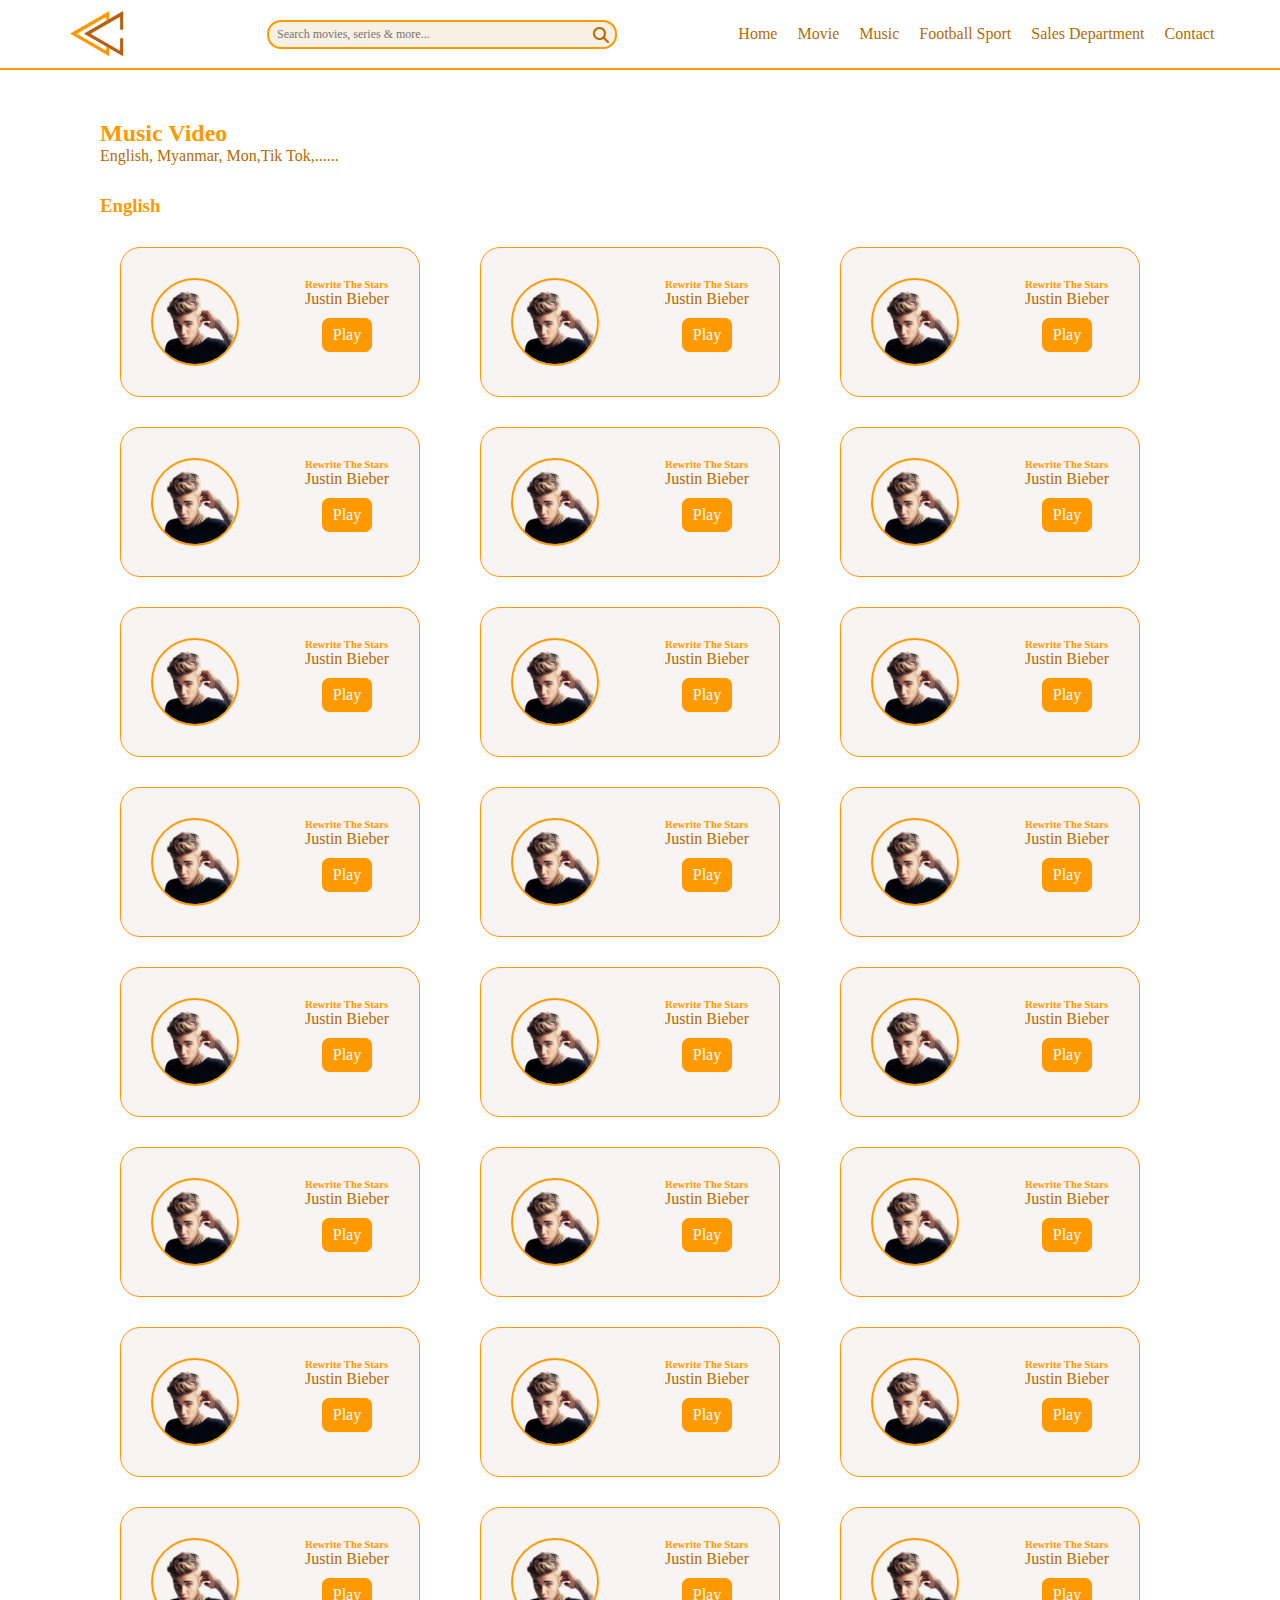
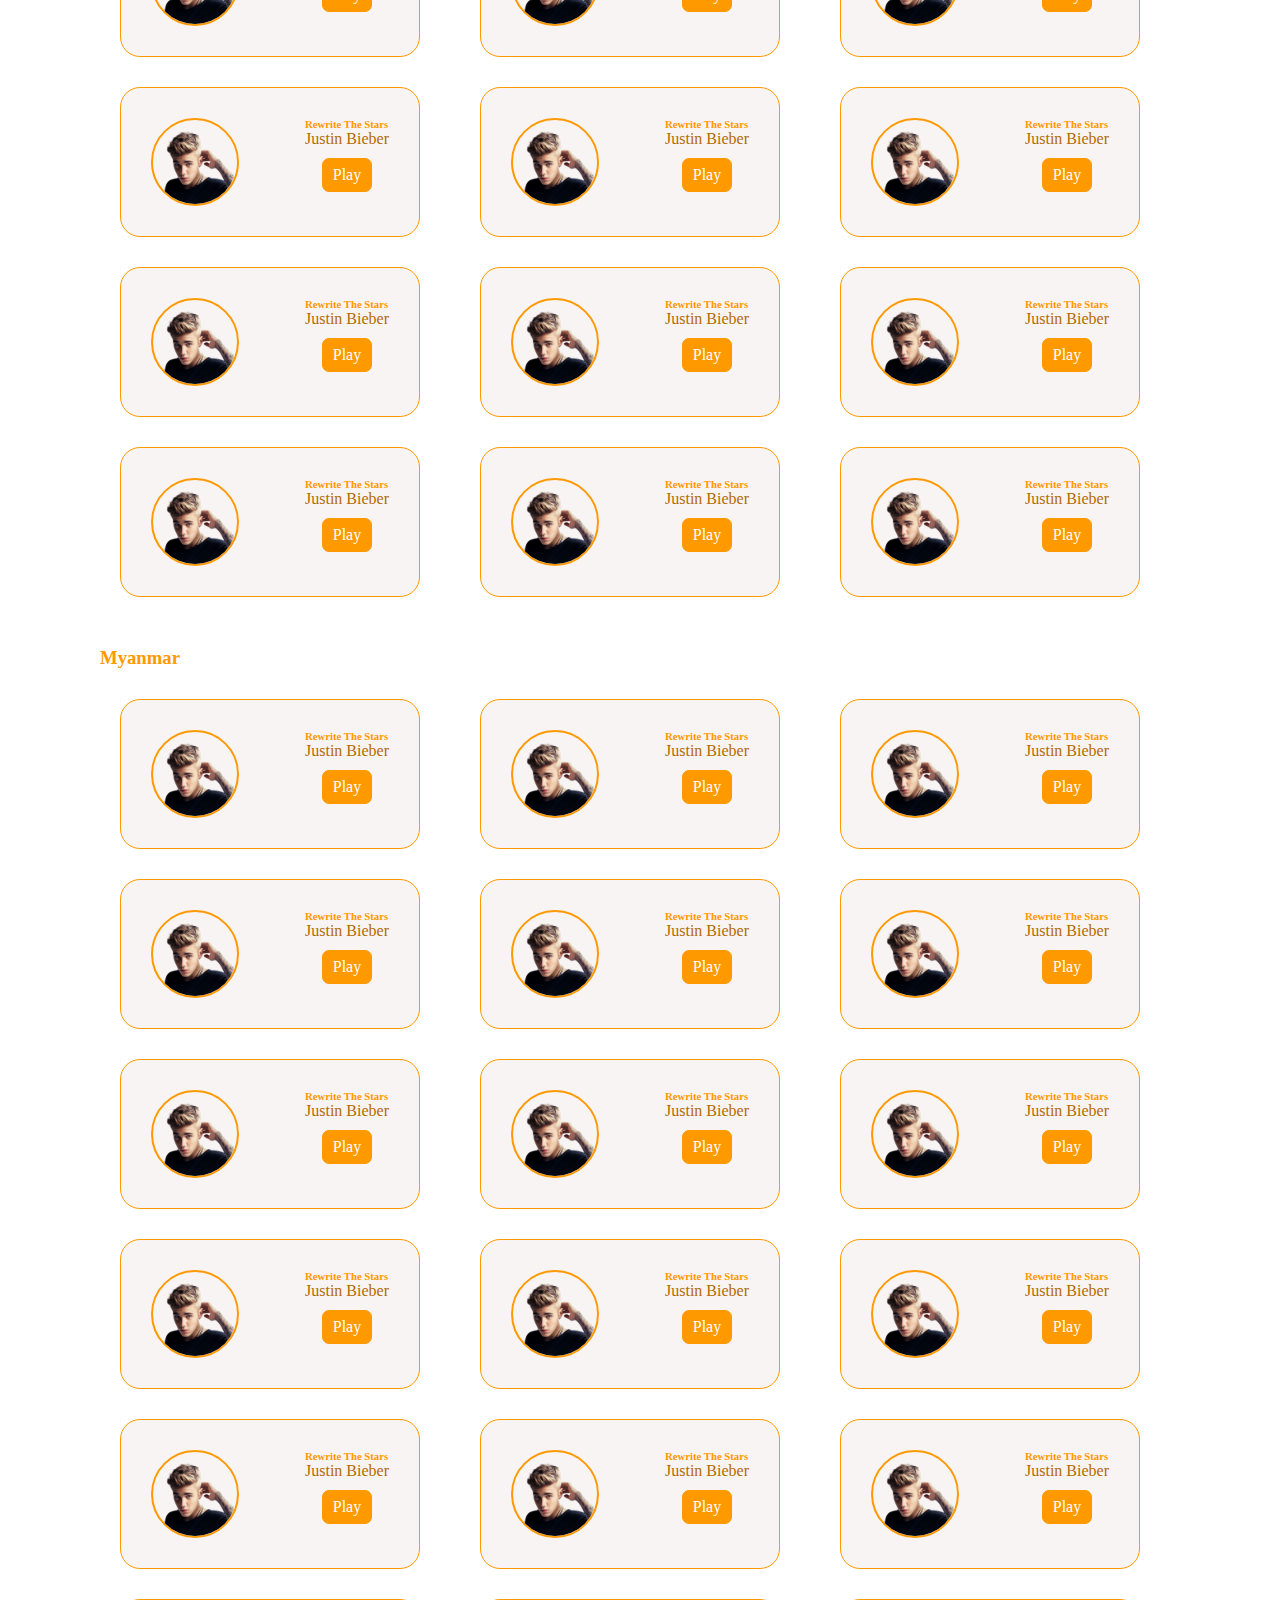
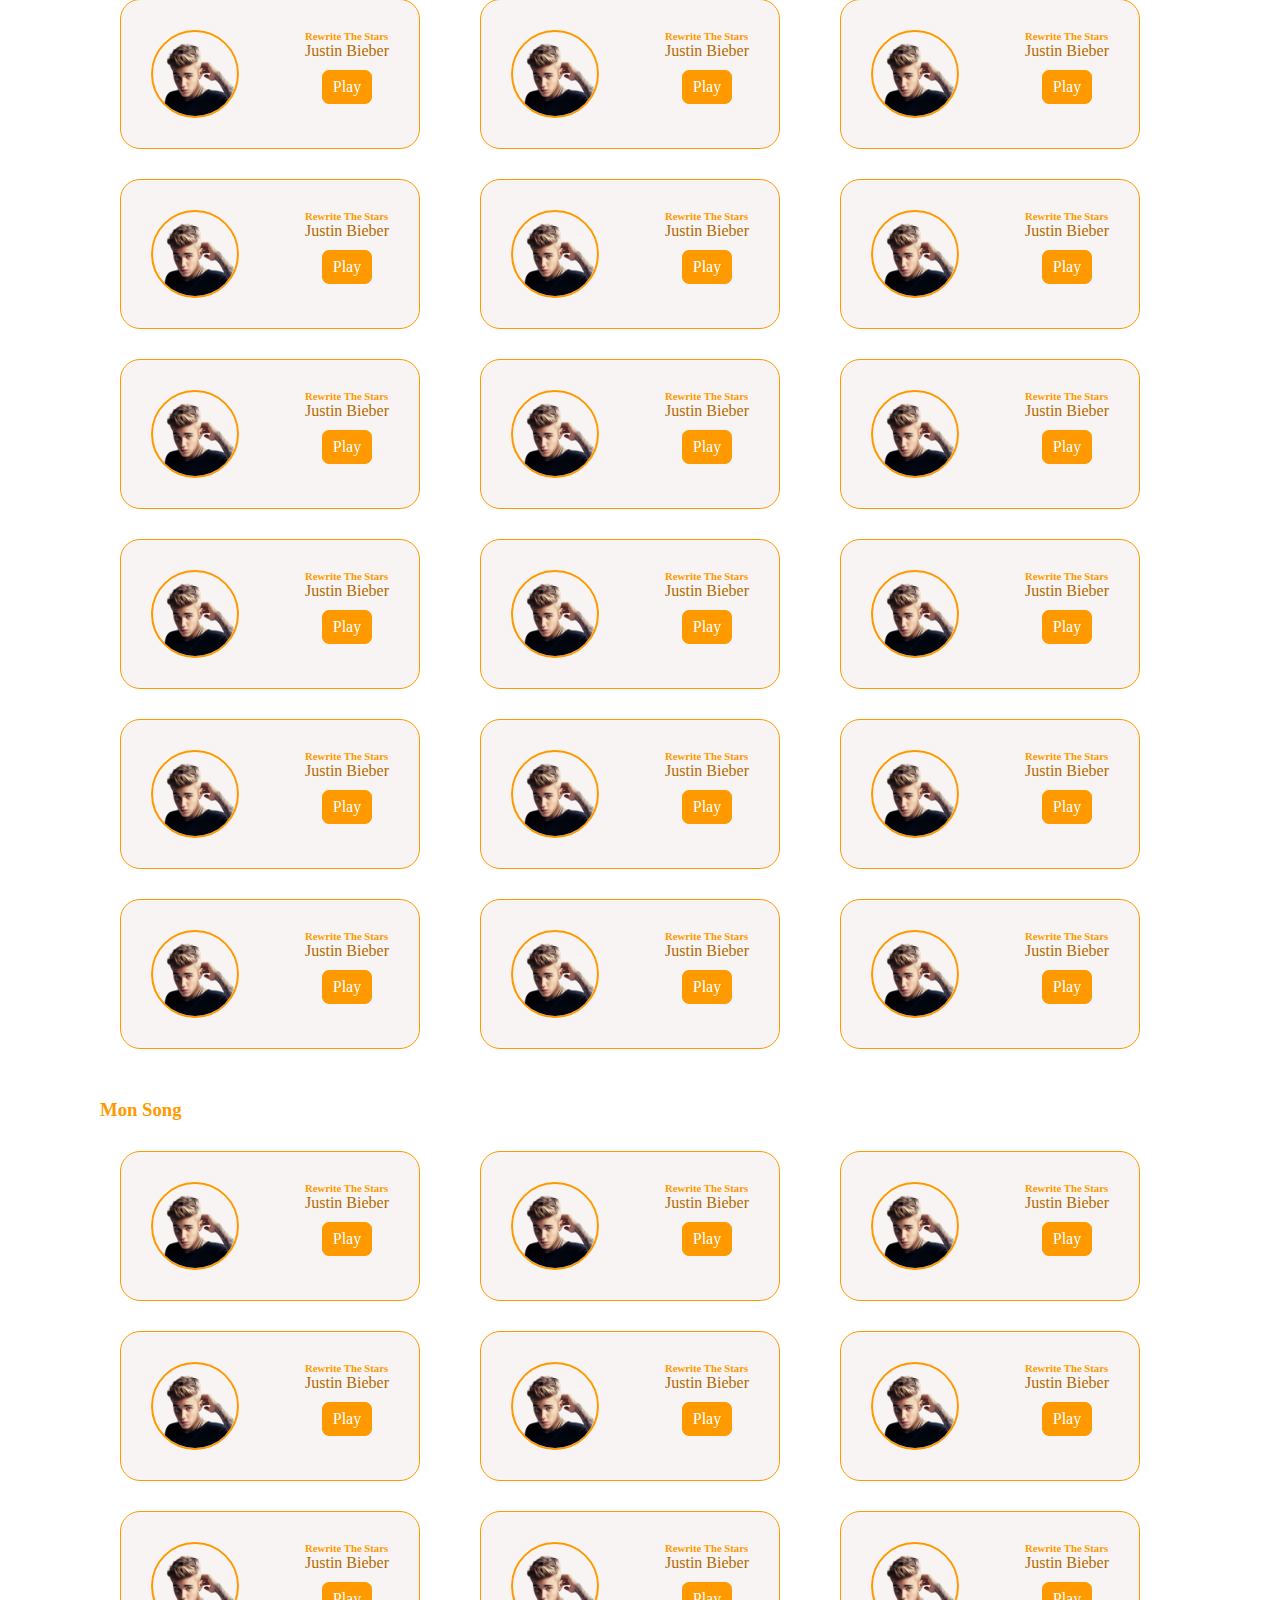
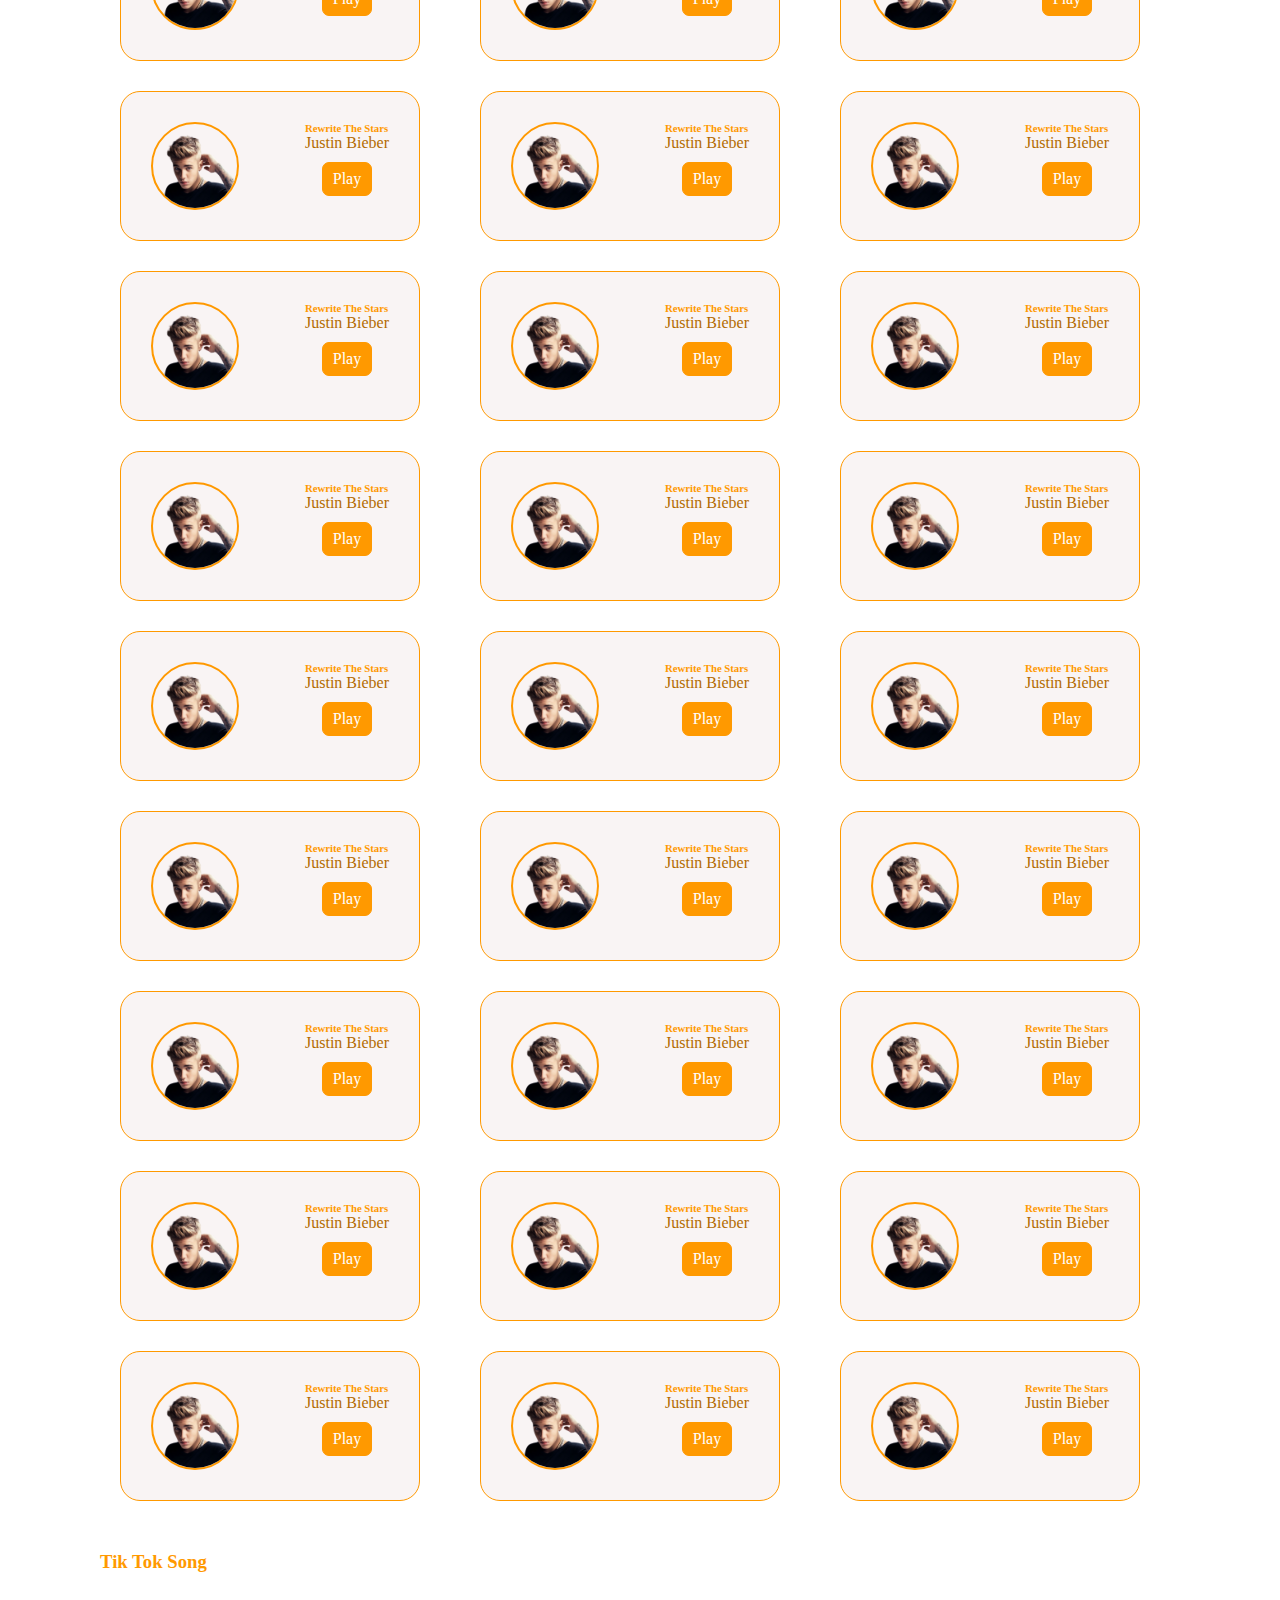
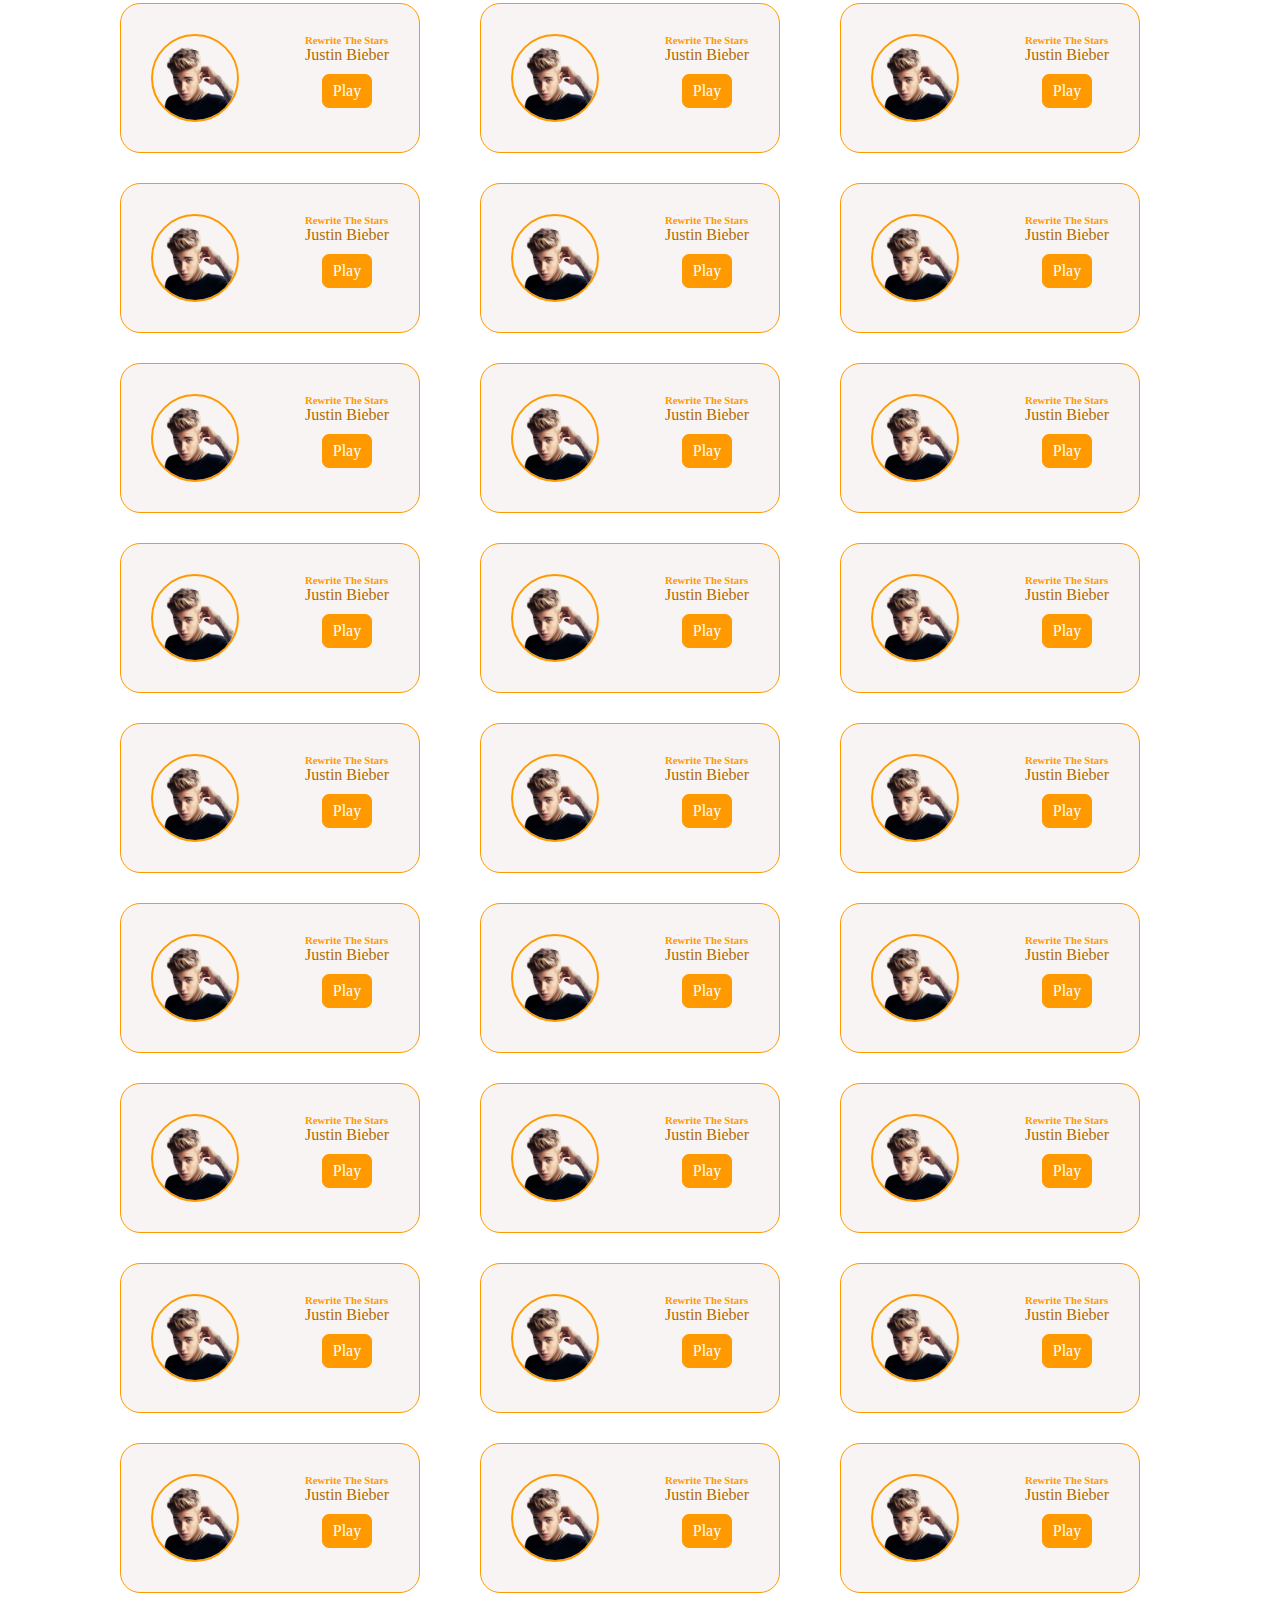
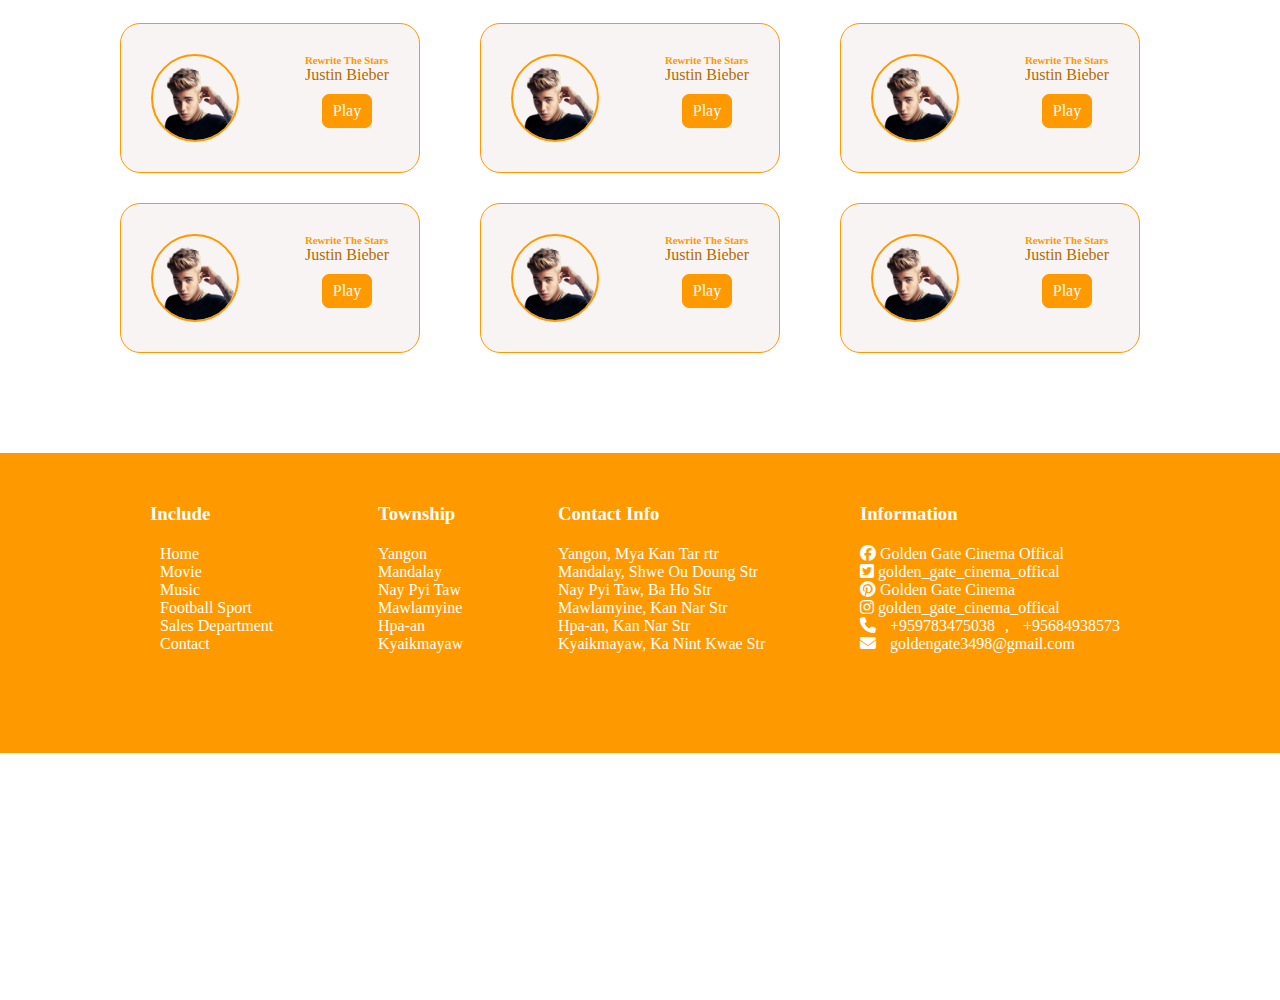
<file: music.html>
<!DOCTYPE html>
<html lang="en">
  <head>
    <meta charset="UTF-8" />
    <meta name="viewport" content="width=device-width, initial-scale=1.0" />
    <title>Golden Gate</title>
    <link rel="icon" href="./image/login/logo.png" />
    <link rel="stylesheet" href="./css/main.css" />
    <link
      rel="stylesheet"
      href="https://cdnjs.cloudflare.com/ajax/libs/font-awesome/6.5.1/css/all.min.css"
    />
  </head>
  <body>
    <header>
      <div class="header">
        <div>
          <img src="./image/login/logo.png" class="logo-image" />
        </div>
        <div class="relative">
          <input type="text" placeholder="Search movies, series & more..." class="search" />
          <i class="fa-solid fa-magnifying-glass search-icon"></i>
        </div>
        <div class="menu">
          <a target="_blank" href=" " class="menu-item" title="Home">Home</a>
          <a target="_blank" href="movie.html" class="menu-item" title="Movie">Movie</a>
          <a target="_blank" href="music.html" class="menu-item" title="Music">Music</a>
          <a target="_blank" href=" " class="menu-item" title="football Sport">Football Sport</a>
          <a target="_blank" href=" " class="menu-item" title="Sales Department">Sales Department</a>
          <a target="_blank" href=" " class="menu-item" title="Contact">Contact</a>
        </div>
      </div>
    </header>
    <!-- Song Box -->
    <section>
      <div class="main-all bgimage">
        <h2 class="titleColor mgt50">Music Video</h2>
        <p class="text mgb30">English, Myanmar, Mon,Tik Tok,......</p>
        <h3 class="titleColor">English</h3>
        <div class="music-control">
          <div class="music-main-box">
            <div class="music-box flex-between">
              <div class="music-box-left">
                <img src="./image/singer/justin.png" class="singer" />
              </div>
              <div class="music-box-right">
                <h6 class="titleColor">Rewrite The Stars</h6>
                <p class="text padb">Justin Bieber</p>
                <div class="flex">
                  <a class="btn flex" target="_blank">Play</a>
                </div>
              </div>
            </div>
          </div>
  
          <div class="music-main-box">
            <div class="music-box flex-between">
              <div class="music-box-left">
                <img src="./image/singer/justin.png" class="singer" />
              </div>
              <div class="music-box-right">
                <h6 class="titleColor">Rewrite The Stars</h6>
                <p class="text padb">Justin Bieber</p>
                <div class="flex">
                  <a class="btn flex" target="_blank">Play</a>
                </div>
              </div>
            </div>
          </div>
  
          <div class="music-main-box">
            <div class="music-box flex-between">
              <div class="music-box-left">
                <img src="./image/singer/justin.png" class="singer" />
              </div>
              <div class="music-box-right">
                <h6 class="titleColor">Rewrite The Stars</h6>
                <p class="text padb">Justin Bieber</p>
                <div class="flex">
                  <a class="btn flex" target="_blank">Play</a>
                </div>
              </div>
            </div>
          </div>
        </div>
        <div class="music-control">
          <div class="music-main-box">
            <div class="music-box flex-between">
              <div class="music-box-left">
                <img src="./image/singer/justin.png" class="singer" />
              </div>
              <div class="music-box-right">
                <h6 class="titleColor">Rewrite The Stars</h6>
                <p class="text padb">Justin Bieber</p>
                <div class="flex">
                  <a class="btn flex" target="_blank">Play</a>
                </div>
              </div>
            </div>
          </div>
  
          <div class="music-main-box">
            <div class="music-box flex-between">
              <div class="music-box-left">
                <img src="./image/singer/justin.png" class="singer" />
              </div>
              <div class="music-box-right">
                <h6 class="titleColor">Rewrite The Stars</h6>
                <p class="text padb">Justin Bieber</p>
                <div class="flex">
                  <a class="btn flex" target="_blank">Play</a>
                </div>
              </div>
            </div>
          </div>
  
          <div class="music-main-box">
            <div class="music-box flex-between">
              <div class="music-box-left">
                <img src="./image/singer/justin.png" class="singer" />
              </div>
              <div class="music-box-right">
                <h6 class="titleColor">Rewrite The Stars</h6>
                <p class="text padb">Justin Bieber</p>
                <div class="flex">
                  <a class="btn flex" target="_blank">Play</a>
                </div>
              </div>
            </div>
          </div>
        </div>
        <div class="music-control">
          <div class="music-main-box">
            <div class="music-box flex-between">
              <div class="music-box-left">
                <img src="./image/singer/justin.png" class="singer" />
              </div>
              <div class="music-box-right">
                <h6 class="titleColor">Rewrite The Stars</h6>
                <p class="text padb">Justin Bieber</p>
                <div class="flex">
                  <a class="btn flex" target="_blank">Play</a>
                </div>
              </div>
            </div>
          </div>
  
          <div class="music-main-box">
            <div class="music-box flex-between">
              <div class="music-box-left">
                <img src="./image/singer/justin.png" class="singer" />
              </div>
              <div class="music-box-right">
                <h6 class="titleColor">Rewrite The Stars</h6>
                <p class="text padb">Justin Bieber</p>
                <div class="flex">
                  <a class="btn flex" target="_blank">Play</a>
                </div>
              </div>
            </div>
          </div>
  
          <div class="music-main-box">
            <div class="music-box flex-between">
              <div class="music-box-left">
                <img src="./image/singer/justin.png" class="singer" />
              </div>
              <div class="music-box-right">
                <h6 class="titleColor">Rewrite The Stars</h6>
                <p class="text padb">Justin Bieber</p>
                <div class="flex">
                  <a class="btn flex" target="_blank">Play</a>
                </div>
              </div>
            </div>
          </div>
        </div>
        <div class="music-control">
          <div class="music-main-box">
            <div class="music-box flex-between">
              <div class="music-box-left">
                <img src="./image/singer/justin.png" class="singer" />
              </div>
              <div class="music-box-right">
                <h6 class="titleColor">Rewrite The Stars</h6>
                <p class="text padb">Justin Bieber</p>
                <div class="flex">
                  <a class="btn flex" target="_blank">Play</a>
                </div>
              </div>
            </div>
          </div>
  
          <div class="music-main-box">
            <div class="music-box flex-between">
              <div class="music-box-left">
                <img src="./image/singer/justin.png" class="singer" />
              </div>
              <div class="music-box-right">
                <h6 class="titleColor">Rewrite The Stars</h6>
                <p class="text padb">Justin Bieber</p>
                <div class="flex">
                  <a class="btn flex" target="_blank">Play</a>
                </div>
              </div>
            </div>
          </div>
  
          <div class="music-main-box">
            <div class="music-box flex-between">
              <div class="music-box-left">
                <img src="./image/singer/justin.png" class="singer" />
              </div>
              <div class="music-box-right">
                <h6 class="titleColor">Rewrite The Stars</h6>
                <p class="text padb">Justin Bieber</p>
                <div class="flex">
                  <a class="btn flex" target="_blank">Play</a>
                </div>
              </div>
            </div>
          </div>
        </div>
        <div class="music-control">
          <div class="music-main-box">
            <div class="music-box flex-between">
              <div class="music-box-left">
                <img src="./image/singer/justin.png" class="singer" />
              </div>
              <div class="music-box-right">
                <h6 class="titleColor">Rewrite The Stars</h6>
                <p class="text padb">Justin Bieber</p>
                <div class="flex">
                  <a class="btn flex" target="_blank">Play</a>
                </div>
              </div>
            </div>
          </div>
  
          <div class="music-main-box">
            <div class="music-box flex-between">
              <div class="music-box-left">
                <img src="./image/singer/justin.png" class="singer" />
              </div>
              <div class="music-box-right">
                <h6 class="titleColor">Rewrite The Stars</h6>
                <p class="text padb">Justin Bieber</p>
                <div class="flex">
                  <a class="btn flex" target="_blank">Play</a>
                </div>
              </div>
            </div>
          </div>
  
          <div class="music-main-box">
            <div class="music-box flex-between">
              <div class="music-box-left">
                <img src="./image/singer/justin.png" class="singer" />
              </div>
              <div class="music-box-right">
                <h6 class="titleColor">Rewrite The Stars</h6>
                <p class="text padb">Justin Bieber</p>
                <div class="flex">
                  <a class="btn flex" target="_blank">Play</a>
                </div>
              </div>
            </div>
          </div>
        </div>
        <div class="music-control">
          <div class="music-main-box">
            <div class="music-box flex-between">
              <div class="music-box-left">
                <img src="./image/singer/justin.png" class="singer" />
              </div>
              <div class="music-box-right">
                <h6 class="titleColor">Rewrite The Stars</h6>
                <p class="text padb">Justin Bieber</p>
                <div class="flex">
                  <a class="btn flex" target="_blank">Play</a>
                </div>
              </div>
            </div>
          </div>
  
          <div class="music-main-box">
            <div class="music-box flex-between">
              <div class="music-box-left">
                <img src="./image/singer/justin.png" class="singer" />
              </div>
              <div class="music-box-right">
                <h6 class="titleColor">Rewrite The Stars</h6>
                <p class="text padb">Justin Bieber</p>
                <div class="flex">
                  <a class="btn flex" target="_blank">Play</a>
                </div>
              </div>
            </div>
          </div>
  
          <div class="music-main-box">
            <div class="music-box flex-between">
              <div class="music-box-left">
                <img src="./image/singer/justin.png" class="singer" />
              </div>
              <div class="music-box-right">
                <h6 class="titleColor">Rewrite The Stars</h6>
                <p class="text padb">Justin Bieber</p>
                <div class="flex">
                  <a class="btn flex" target="_blank">Play</a>
                </div>
              </div>
            </div>
          </div>
        </div>
        <div class="music-control">
          <div class="music-main-box">
            <div class="music-box flex-between">
              <div class="music-box-left">
                <img src="./image/singer/justin.png" class="singer" />
              </div>
              <div class="music-box-right">
                <h6 class="titleColor">Rewrite The Stars</h6>
                <p class="text padb">Justin Bieber</p>
                <div class="flex">
                  <a class="btn flex" target="_blank">Play</a>
                </div>
              </div>
            </div>
          </div>
  
          <div class="music-main-box">
            <div class="music-box flex-between">
              <div class="music-box-left">
                <img src="./image/singer/justin.png" class="singer" />
              </div>
              <div class="music-box-right">
                <h6 class="titleColor">Rewrite The Stars</h6>
                <p class="text padb">Justin Bieber</p>
                <div class="flex">
                  <a class="btn flex" target="_blank">Play</a>
                </div>
              </div>
            </div>
          </div>
  
          <div class="music-main-box">
            <div class="music-box flex-between">
              <div class="music-box-left">
                <img src="./image/singer/justin.png" class="singer" />
              </div>
              <div class="music-box-right">
                <h6 class="titleColor">Rewrite The Stars</h6>
                <p class="text padb">Justin Bieber</p>
                <div class="flex">
                  <a class="btn flex" target="_blank">Play</a>
                </div>
              </div>
            </div>
          </div>
        </div>
        <div class="music-control">
          <div class="music-main-box">
            <div class="music-box flex-between">
              <div class="music-box-left">
                <img src="./image/singer/justin.png" class="singer" />
              </div>
              <div class="music-box-right">
                <h6 class="titleColor">Rewrite The Stars</h6>
                <p class="text padb">Justin Bieber</p>
                <div class="flex">
                  <a class="btn flex" target="_blank">Play</a>
                </div>
              </div>
            </div>
          </div>
  
          <div class="music-main-box">
            <div class="music-box flex-between">
              <div class="music-box-left">
                <img src="./image/singer/justin.png" class="singer" />
              </div>
              <div class="music-box-right">
                <h6 class="titleColor">Rewrite The Stars</h6>
                <p class="text padb">Justin Bieber</p>
                <div class="flex">
                  <a class="btn flex" target="_blank">Play</a>
                </div>
              </div>
            </div>
          </div>
  
          <div class="music-main-box">
            <div class="music-box flex-between">
              <div class="music-box-left">
                <img src="./image/singer/justin.png" class="singer" />
              </div>
              <div class="music-box-right">
                <h6 class="titleColor">Rewrite The Stars</h6>
                <p class="text padb">Justin Bieber</p>
                <div class="flex">
                  <a class="btn flex" target="_blank">Play</a>
                </div>
              </div>
            </div>
          </div>
        </div>
        <div class="music-control">
          <div class="music-main-box">
            <div class="music-box flex-between">
              <div class="music-box-left">
                <img src="./image/singer/justin.png" class="singer" />
              </div>
              <div class="music-box-right">
                <h6 class="titleColor">Rewrite The Stars</h6>
                <p class="text padb">Justin Bieber</p>
                <div class="flex">
                  <a class="btn flex" target="_blank">Play</a>
                </div>
              </div>
            </div>
          </div>
  
          <div class="music-main-box">
            <div class="music-box flex-between">
              <div class="music-box-left">
                <img src="./image/singer/justin.png" class="singer" />
              </div>
              <div class="music-box-right">
                <h6 class="titleColor">Rewrite The Stars</h6>
                <p class="text padb">Justin Bieber</p>
                <div class="flex">
                  <a class="btn flex" target="_blank">Play</a>
                </div>
              </div>
            </div>
          </div>
  
          <div class="music-main-box">
            <div class="music-box flex-between">
              <div class="music-box-left">
                <img src="./image/singer/justin.png" class="singer" />
              </div>
              <div class="music-box-right">
                <h6 class="titleColor">Rewrite The Stars</h6>
                <p class="text padb">Justin Bieber</p>
                <div class="flex">
                  <a class="btn flex" target="_blank">Play</a>
                </div>
              </div>
            </div>
          </div>
        </div>
        <div class="music-control">
          <div class="music-main-box">
            <div class="music-box flex-between">
              <div class="music-box-left">
                <img src="./image/singer/justin.png" class="singer" />
              </div>
              <div class="music-box-right">
                <h6 class="titleColor">Rewrite The Stars</h6>
                <p class="text padb">Justin Bieber</p>
                <div class="flex">
                  <a class="btn flex" target="_blank">Play</a>
                </div>
              </div>
            </div>
          </div>
  
          <div class="music-main-box">
            <div class="music-box flex-between">
              <div class="music-box-left">
                <img src="./image/singer/justin.png" class="singer" />
              </div>
              <div class="music-box-right">
                <h6 class="titleColor">Rewrite The Stars</h6>
                <p class="text padb">Justin Bieber</p>
                <div class="flex">
                  <a class="btn flex" target="_blank">Play</a>
                </div>
              </div>
            </div>
          </div>
  
          <div class="music-main-box">
            <div class="music-box flex-between">
              <div class="music-box-left">
                <img src="./image/singer/justin.png" class="singer" />
              </div>
              <div class="music-box-right">
                <h6 class="titleColor">Rewrite The Stars</h6>
                <p class="text padb">Justin Bieber</p>
                <div class="flex">
                  <a class="btn flex" target="_blank">Play</a>
                </div>
              </div>
            </div>
          </div>
        </div>
        <div class="music-control">
          <div class="music-main-box">
            <div class="music-box flex-between">
              <div class="music-box-left">
                <img src="./image/singer/justin.png" class="singer" />
              </div>
              <div class="music-box-right">
                <h6 class="titleColor">Rewrite The Stars</h6>
                <p class="text padb">Justin Bieber</p>
                <div class="flex">
                  <a class="btn flex" target="_blank">Play</a>
                </div>
              </div>
            </div>
          </div>
  
          <div class="music-main-box">
            <div class="music-box flex-between">
              <div class="music-box-left">
                <img src="./image/singer/justin.png" class="singer" />
              </div>
              <div class="music-box-right">
                <h6 class="titleColor">Rewrite The Stars</h6>
                <p class="text padb">Justin Bieber</p>
                <div class="flex">
                  <a class="btn flex" target="_blank">Play</a>
                </div>
              </div>
            </div>
          </div>
  
          <div class="music-main-box">
            <div class="music-box flex-between">
              <div class="music-box-left">
                <img src="./image/singer/justin.png" class="singer" />
              </div>
              <div class="music-box-right">
                <h6 class="titleColor">Rewrite The Stars</h6>
                <p class="text padb">Justin Bieber</p>
                <div class="flex">
                  <a class="btn flex" target="_blank">Play</a>
                </div>
              </div>
            </div>
          </div>
        </div>
        <!-- Myanmar -->
        <h3 class="titleColor mgt50">Myanmar</h3>
        <div class="music-control">
          <div class="music-main-box">
            <div class="music-box flex-between">
              <div class="music-box-left">
                <img src="./image/singer/justin.png" class="singer" />
              </div>
              <div class="music-box-right">
                <h6 class="titleColor">Rewrite The Stars</h6>
                <p class="text padb">Justin Bieber</p>
                <div class="flex">
                  <a class="btn flex" target="_blank">Play</a>
                </div>
              </div>
            </div>
          </div>
  
          <div class="music-main-box">
            <div class="music-box flex-between">
              <div class="music-box-left">
                <img src="./image/singer/justin.png" class="singer" />
              </div>
              <div class="music-box-right">
                <h6 class="titleColor">Rewrite The Stars</h6>
                <p class="text padb">Justin Bieber</p>
                <div class="flex">
                  <a class="btn flex" target="_blank">Play</a>
                </div>
              </div>
            </div>
          </div>
  
          <div class="music-main-box">
            <div class="music-box flex-between">
              <div class="music-box-left">
                <img src="./image/singer/justin.png" class="singer" />
              </div>
              <div class="music-box-right">
                <h6 class="titleColor">Rewrite The Stars</h6>
                <p class="text padb">Justin Bieber</p>
                <div class="flex">
                  <a class="btn flex" target="_blank">Play</a>
                </div>
              </div>
            </div>
          </div>
        </div>
        <div class="music-control">
          <div class="music-main-box">
            <div class="music-box flex-between">
              <div class="music-box-left">
                <img src="./image/singer/justin.png" class="singer" />
              </div>
              <div class="music-box-right">
                <h6 class="titleColor">Rewrite The Stars</h6>
                <p class="text padb">Justin Bieber</p>
                <div class="flex">
                  <a class="btn flex" target="_blank">Play</a>
                </div>
              </div>
            </div>
          </div>
  
          <div class="music-main-box">
            <div class="music-box flex-between">
              <div class="music-box-left">
                <img src="./image/singer/justin.png" class="singer" />
              </div>
              <div class="music-box-right">
                <h6 class="titleColor">Rewrite The Stars</h6>
                <p class="text padb">Justin Bieber</p>
                <div class="flex">
                  <a class="btn flex" target="_blank">Play</a>
                </div>
              </div>
            </div>
          </div>
  
          <div class="music-main-box">
            <div class="music-box flex-between">
              <div class="music-box-left">
                <img src="./image/singer/justin.png" class="singer" />
              </div>
              <div class="music-box-right">
                <h6 class="titleColor">Rewrite The Stars</h6>
                <p class="text padb">Justin Bieber</p>
                <div class="flex">
                  <a class="btn flex" target="_blank">Play</a>
                </div>
              </div>
            </div>
          </div>
        </div>
        <div class="music-control">
          <div class="music-main-box">
            <div class="music-box flex-between">
              <div class="music-box-left">
                <img src="./image/singer/justin.png" class="singer" />
              </div>
              <div class="music-box-right">
                <h6 class="titleColor">Rewrite The Stars</h6>
                <p class="text padb">Justin Bieber</p>
                <div class="flex">
                  <a class="btn flex" target="_blank">Play</a>
                </div>
              </div>
            </div>
          </div>
  
          <div class="music-main-box">
            <div class="music-box flex-between">
              <div class="music-box-left">
                <img src="./image/singer/justin.png" class="singer" />
              </div>
              <div class="music-box-right">
                <h6 class="titleColor">Rewrite The Stars</h6>
                <p class="text padb">Justin Bieber</p>
                <div class="flex">
                  <a class="btn flex" target="_blank">Play</a>
                </div>
              </div>
            </div>
          </div>
  
          <div class="music-main-box">
            <div class="music-box flex-between">
              <div class="music-box-left">
                <img src="./image/singer/justin.png" class="singer" />
              </div>
              <div class="music-box-right">
                <h6 class="titleColor">Rewrite The Stars</h6>
                <p class="text padb">Justin Bieber</p>
                <div class="flex">
                  <a class="btn flex" target="_blank">Play</a>
                </div>
              </div>
            </div>
          </div>
        </div>
        <div class="music-control">
          <div class="music-main-box">
            <div class="music-box flex-between">
              <div class="music-box-left">
                <img src="./image/singer/justin.png" class="singer" />
              </div>
              <div class="music-box-right">
                <h6 class="titleColor">Rewrite The Stars</h6>
                <p class="text padb">Justin Bieber</p>
                <div class="flex">
                  <a class="btn flex" target="_blank">Play</a>
                </div>
              </div>
            </div>
          </div>
  
          <div class="music-main-box">
            <div class="music-box flex-between">
              <div class="music-box-left">
                <img src="./image/singer/justin.png" class="singer" />
              </div>
              <div class="music-box-right">
                <h6 class="titleColor">Rewrite The Stars</h6>
                <p class="text padb">Justin Bieber</p>
                <div class="flex">
                  <a class="btn flex" target="_blank">Play</a>
                </div>
              </div>
            </div>
          </div>
  
          <div class="music-main-box">
            <div class="music-box flex-between">
              <div class="music-box-left">
                <img src="./image/singer/justin.png" class="singer" />
              </div>
              <div class="music-box-right">
                <h6 class="titleColor">Rewrite The Stars</h6>
                <p class="text padb">Justin Bieber</p>
                <div class="flex">
                  <a class="btn flex" target="_blank">Play</a>
                </div>
              </div>
            </div>
          </div>
        </div>
        <div class="music-control">
          <div class="music-main-box">
            <div class="music-box flex-between">
              <div class="music-box-left">
                <img src="./image/singer/justin.png" class="singer" />
              </div>
              <div class="music-box-right">
                <h6 class="titleColor">Rewrite The Stars</h6>
                <p class="text padb">Justin Bieber</p>
                <div class="flex">
                  <a class="btn flex" target="_blank">Play</a>
                </div>
              </div>
            </div>
          </div>
  
          <div class="music-main-box">
            <div class="music-box flex-between">
              <div class="music-box-left">
                <img src="./image/singer/justin.png" class="singer" />
              </div>
              <div class="music-box-right">
                <h6 class="titleColor">Rewrite The Stars</h6>
                <p class="text padb">Justin Bieber</p>
                <div class="flex">
                  <a class="btn flex" target="_blank">Play</a>
                </div>
              </div>
            </div>
          </div>
  
          <div class="music-main-box">
            <div class="music-box flex-between">
              <div class="music-box-left">
                <img src="./image/singer/justin.png" class="singer" />
              </div>
              <div class="music-box-right">
                <h6 class="titleColor">Rewrite The Stars</h6>
                <p class="text padb">Justin Bieber</p>
                <div class="flex">
                  <a class="btn flex" target="_blank">Play</a>
                </div>
              </div>
            </div>
          </div>
        </div>

        <div class="music-control">
          <div class="music-main-box">
            <div class="music-box flex-between">
              <div class="music-box-left">
                <img src="./image/singer/justin.png" class="singer" />
              </div>
              <div class="music-box-right">
                <h6 class="titleColor">Rewrite The Stars</h6>
                <p class="text padb">Justin Bieber</p>
                <div class="flex">
                  <a class="btn flex" target="_blank">Play</a>
                </div>
              </div>
            </div>
          </div>
  
          <div class="music-main-box">
            <div class="music-box flex-between">
              <div class="music-box-left">
                <img src="./image/singer/justin.png" class="singer" />
              </div>
              <div class="music-box-right">
                <h6 class="titleColor">Rewrite The Stars</h6>
                <p class="text padb">Justin Bieber</p>
                <div class="flex">
                  <a class="btn flex" target="_blank">Play</a>
                </div>
              </div>
            </div>
          </div>
  
          <div class="music-main-box">
            <div class="music-box flex-between">
              <div class="music-box-left">
                <img src="./image/singer/justin.png" class="singer" />
              </div>
              <div class="music-box-right">
                <h6 class="titleColor">Rewrite The Stars</h6>
                <p class="text padb">Justin Bieber</p>
                <div class="flex">
                  <a class="btn flex" target="_blank">Play</a>
                </div>
              </div>
            </div>
          </div>
        </div>
        <div class="music-control">
          <div class="music-main-box">
            <div class="music-box flex-between">
              <div class="music-box-left">
                <img src="./image/singer/justin.png" class="singer" />
              </div>
              <div class="music-box-right">
                <h6 class="titleColor">Rewrite The Stars</h6>
                <p class="text padb">Justin Bieber</p>
                <div class="flex">
                  <a class="btn flex" target="_blank">Play</a>
                </div>
              </div>
            </div>
          </div>
  
          <div class="music-main-box">
            <div class="music-box flex-between">
              <div class="music-box-left">
                <img src="./image/singer/justin.png" class="singer" />
              </div>
              <div class="music-box-right">
                <h6 class="titleColor">Rewrite The Stars</h6>
                <p class="text padb">Justin Bieber</p>
                <div class="flex">
                  <a class="btn flex" target="_blank">Play</a>
                </div>
              </div>
            </div>
          </div>
  
          <div class="music-main-box">
            <div class="music-box flex-between">
              <div class="music-box-left">
                <img src="./image/singer/justin.png" class="singer" />
              </div>
              <div class="music-box-right">
                <h6 class="titleColor">Rewrite The Stars</h6>
                <p class="text padb">Justin Bieber</p>
                <div class="flex">
                  <a class="btn flex" target="_blank">Play</a>
                </div>
              </div>
            </div>
          </div>
        </div>
        <div class="music-control">
          <div class="music-main-box">
            <div class="music-box flex-between">
              <div class="music-box-left">
                <img src="./image/singer/justin.png" class="singer" />
              </div>
              <div class="music-box-right">
                <h6 class="titleColor">Rewrite The Stars</h6>
                <p class="text padb">Justin Bieber</p>
                <div class="flex">
                  <a class="btn flex" target="_blank">Play</a>
                </div>
              </div>
            </div>
          </div>
  
          <div class="music-main-box">
            <div class="music-box flex-between">
              <div class="music-box-left">
                <img src="./image/singer/justin.png" class="singer" />
              </div>
              <div class="music-box-right">
                <h6 class="titleColor">Rewrite The Stars</h6>
                <p class="text padb">Justin Bieber</p>
                <div class="flex">
                  <a class="btn flex" target="_blank">Play</a>
                </div>
              </div>
            </div>
          </div>
  
          <div class="music-main-box">
            <div class="music-box flex-between">
              <div class="music-box-left">
                <img src="./image/singer/justin.png" class="singer" />
              </div>
              <div class="music-box-right">
                <h6 class="titleColor">Rewrite The Stars</h6>
                <p class="text padb">Justin Bieber</p>
                <div class="flex">
                  <a class="btn flex" target="_blank">Play</a>
                </div>
              </div>
            </div>
          </div>
        </div>
        <div class="music-control">
          <div class="music-main-box">
            <div class="music-box flex-between">
              <div class="music-box-left">
                <img src="./image/singer/justin.png" class="singer" />
              </div>
              <div class="music-box-right">
                <h6 class="titleColor">Rewrite The Stars</h6>
                <p class="text padb">Justin Bieber</p>
                <div class="flex">
                  <a class="btn flex" target="_blank">Play</a>
                </div>
              </div>
            </div>
          </div>
  
          <div class="music-main-box">
            <div class="music-box flex-between">
              <div class="music-box-left">
                <img src="./image/singer/justin.png" class="singer" />
              </div>
              <div class="music-box-right">
                <h6 class="titleColor">Rewrite The Stars</h6>
                <p class="text padb">Justin Bieber</p>
                <div class="flex">
                  <a class="btn flex" target="_blank">Play</a>
                </div>
              </div>
            </div>
          </div>
  
          <div class="music-main-box">
            <div class="music-box flex-between">
              <div class="music-box-left">
                <img src="./image/singer/justin.png" class="singer" />
              </div>
              <div class="music-box-right">
                <h6 class="titleColor">Rewrite The Stars</h6>
                <p class="text padb">Justin Bieber</p>
                <div class="flex">
                  <a class="btn flex" target="_blank">Play</a>
                </div>
              </div>
            </div>
          </div>
        </div>
        <div class="music-control">
          <div class="music-main-box">
            <div class="music-box flex-between">
              <div class="music-box-left">
                <img src="./image/singer/justin.png" class="singer" />
              </div>
              <div class="music-box-right">
                <h6 class="titleColor">Rewrite The Stars</h6>
                <p class="text padb">Justin Bieber</p>
                <div class="flex">
                  <a class="btn flex" target="_blank">Play</a>
                </div>
              </div>
            </div>
          </div>
  
          <div class="music-main-box">
            <div class="music-box flex-between">
              <div class="music-box-left">
                <img src="./image/singer/justin.png" class="singer" />
              </div>
              <div class="music-box-right">
                <h6 class="titleColor">Rewrite The Stars</h6>
                <p class="text padb">Justin Bieber</p>
                <div class="flex">
                  <a class="btn flex" target="_blank">Play</a>
                </div>
              </div>
            </div>
          </div>
  
          <div class="music-main-box">
            <div class="music-box flex-between">
              <div class="music-box-left">
                <img src="./image/singer/justin.png" class="singer" />
              </div>
              <div class="music-box-right">
                <h6 class="titleColor">Rewrite The Stars</h6>
                <p class="text padb">Justin Bieber</p>
                <div class="flex">
                  <a class="btn flex" target="_blank">Play</a>
                </div>
              </div>
            </div>
          </div>
        </div>
        <div class="music-control">
          <div class="music-main-box">
            <div class="music-box flex-between">
              <div class="music-box-left">
                <img src="./image/singer/justin.png" class="singer" />
              </div>
              <div class="music-box-right">
                <h6 class="titleColor">Rewrite The Stars</h6>
                <p class="text padb">Justin Bieber</p>
                <div class="flex">
                  <a class="btn flex" target="_blank">Play</a>
                </div>
              </div>
            </div>
          </div>
  
          <div class="music-main-box">
            <div class="music-box flex-between">
              <div class="music-box-left">
                <img src="./image/singer/justin.png" class="singer" />
              </div>
              <div class="music-box-right">
                <h6 class="titleColor">Rewrite The Stars</h6>
                <p class="text padb">Justin Bieber</p>
                <div class="flex">
                  <a class="btn flex" target="_blank">Play</a>
                </div>
              </div>
            </div>
          </div>
  
          <div class="music-main-box">
            <div class="music-box flex-between">
              <div class="music-box-left">
                <img src="./image/singer/justin.png" class="singer" />
              </div>
              <div class="music-box-right">
                <h6 class="titleColor">Rewrite The Stars</h6>
                <p class="text padb">Justin Bieber</p>
                <div class="flex">
                  <a class="btn flex" target="_blank">Play</a>
                </div>
              </div>
            </div>
          </div>
        </div>
        <!-- Mon -->
        <h3 class="titleColor mgt50">Mon Song</h3>
        <div class="music-control">
          <div class="music-main-box">
            <div class="music-box flex-between">
              <div class="music-box-left">
                <img src="./image/singer/justin.png" class="singer" />
              </div>
              <div class="music-box-right">
                <h6 class="titleColor">Rewrite The Stars</h6>
                <p class="text padb">Justin Bieber</p>
                <div class="flex">
                  <a class="btn flex" target="_blank">Play</a>
                </div>
              </div>
            </div>
          </div>
  
          <div class="music-main-box">
            <div class="music-box flex-between">
              <div class="music-box-left">
                <img src="./image/singer/justin.png" class="singer" />
              </div>
              <div class="music-box-right">
                <h6 class="titleColor">Rewrite The Stars</h6>
                <p class="text padb">Justin Bieber</p>
                <div class="flex">
                  <a class="btn flex" target="_blank">Play</a>
                </div>
              </div>
            </div>
          </div>
  
          <div class="music-main-box">
            <div class="music-box flex-between">
              <div class="music-box-left">
                <img src="./image/singer/justin.png" class="singer" />
              </div>
              <div class="music-box-right">
                <h6 class="titleColor">Rewrite The Stars</h6>
                <p class="text padb">Justin Bieber</p>
                <div class="flex">
                  <a class="btn flex" target="_blank">Play</a>
                </div>
              </div>
            </div>
          </div>
        </div>
        <div class="music-control">
          <div class="music-main-box">
            <div class="music-box flex-between">
              <div class="music-box-left">
                <img src="./image/singer/justin.png" class="singer" />
              </div>
              <div class="music-box-right">
                <h6 class="titleColor">Rewrite The Stars</h6>
                <p class="text padb">Justin Bieber</p>
                <div class="flex">
                  <a class="btn flex" target="_blank">Play</a>
                </div>
              </div>
            </div>
          </div>
  
          <div class="music-main-box">
            <div class="music-box flex-between">
              <div class="music-box-left">
                <img src="./image/singer/justin.png" class="singer" />
              </div>
              <div class="music-box-right">
                <h6 class="titleColor">Rewrite The Stars</h6>
                <p class="text padb">Justin Bieber</p>
                <div class="flex">
                  <a class="btn flex" target="_blank">Play</a>
                </div>
              </div>
            </div>
          </div>
  
          <div class="music-main-box">
            <div class="music-box flex-between">
              <div class="music-box-left">
                <img src="./image/singer/justin.png" class="singer" />
              </div>
              <div class="music-box-right">
                <h6 class="titleColor">Rewrite The Stars</h6>
                <p class="text padb">Justin Bieber</p>
                <div class="flex">
                  <a class="btn flex" target="_blank">Play</a>
                </div>
              </div>
            </div>
          </div>
        </div>
        <div class="music-control">
          <div class="music-main-box">
            <div class="music-box flex-between">
              <div class="music-box-left">
                <img src="./image/singer/justin.png" class="singer" />
              </div>
              <div class="music-box-right">
                <h6 class="titleColor">Rewrite The Stars</h6>
                <p class="text padb">Justin Bieber</p>
                <div class="flex">
                  <a class="btn flex" target="_blank">Play</a>
                </div>
              </div>
            </div>
          </div>
  
          <div class="music-main-box">
            <div class="music-box flex-between">
              <div class="music-box-left">
                <img src="./image/singer/justin.png" class="singer" />
              </div>
              <div class="music-box-right">
                <h6 class="titleColor">Rewrite The Stars</h6>
                <p class="text padb">Justin Bieber</p>
                <div class="flex">
                  <a class="btn flex" target="_blank">Play</a>
                </div>
              </div>
            </div>
          </div>
  
          <div class="music-main-box">
            <div class="music-box flex-between">
              <div class="music-box-left">
                <img src="./image/singer/justin.png" class="singer" />
              </div>
              <div class="music-box-right">
                <h6 class="titleColor">Rewrite The Stars</h6>
                <p class="text padb">Justin Bieber</p>
                <div class="flex">
                  <a class="btn flex" target="_blank">Play</a>
                </div>
              </div>
            </div>
          </div>
        </div>
        <div class="music-control">
          <div class="music-main-box">
            <div class="music-box flex-between">
              <div class="music-box-left">
                <img src="./image/singer/justin.png" class="singer" />
              </div>
              <div class="music-box-right">
                <h6 class="titleColor">Rewrite The Stars</h6>
                <p class="text padb">Justin Bieber</p>
                <div class="flex">
                  <a class="btn flex" target="_blank">Play</a>
                </div>
              </div>
            </div>
          </div>
  
          <div class="music-main-box">
            <div class="music-box flex-between">
              <div class="music-box-left">
                <img src="./image/singer/justin.png" class="singer" />
              </div>
              <div class="music-box-right">
                <h6 class="titleColor">Rewrite The Stars</h6>
                <p class="text padb">Justin Bieber</p>
                <div class="flex">
                  <a class="btn flex" target="_blank">Play</a>
                </div>
              </div>
            </div>
          </div>
  
          <div class="music-main-box">
            <div class="music-box flex-between">
              <div class="music-box-left">
                <img src="./image/singer/justin.png" class="singer" />
              </div>
              <div class="music-box-right">
                <h6 class="titleColor">Rewrite The Stars</h6>
                <p class="text padb">Justin Bieber</p>
                <div class="flex">
                  <a class="btn flex" target="_blank">Play</a>
                </div>
              </div>
            </div>
          </div>
        </div>
        <div class="music-control">
          <div class="music-main-box">
            <div class="music-box flex-between">
              <div class="music-box-left">
                <img src="./image/singer/justin.png" class="singer" />
              </div>
              <div class="music-box-right">
                <h6 class="titleColor">Rewrite The Stars</h6>
                <p class="text padb">Justin Bieber</p>
                <div class="flex">
                  <a class="btn flex" target="_blank">Play</a>
                </div>
              </div>
            </div>
          </div>
  
          <div class="music-main-box">
            <div class="music-box flex-between">
              <div class="music-box-left">
                <img src="./image/singer/justin.png" class="singer" />
              </div>
              <div class="music-box-right">
                <h6 class="titleColor">Rewrite The Stars</h6>
                <p class="text padb">Justin Bieber</p>
                <div class="flex">
                  <a class="btn flex" target="_blank">Play</a>
                </div>
              </div>
            </div>
          </div>
  
          <div class="music-main-box">
            <div class="music-box flex-between">
              <div class="music-box-left">
                <img src="./image/singer/justin.png" class="singer" />
              </div>
              <div class="music-box-right">
                <h6 class="titleColor">Rewrite The Stars</h6>
                <p class="text padb">Justin Bieber</p>
                <div class="flex">
                  <a class="btn flex" target="_blank">Play</a>
                </div>
              </div>
            </div>
          </div>
        </div>

        <div class="music-control">
          <div class="music-main-box">
            <div class="music-box flex-between">
              <div class="music-box-left">
                <img src="./image/singer/justin.png" class="singer" />
              </div>
              <div class="music-box-right">
                <h6 class="titleColor">Rewrite The Stars</h6>
                <p class="text padb">Justin Bieber</p>
                <div class="flex">
                  <a class="btn flex" target="_blank">Play</a>
                </div>
              </div>
            </div>
          </div>
  
          <div class="music-main-box">
            <div class="music-box flex-between">
              <div class="music-box-left">
                <img src="./image/singer/justin.png" class="singer" />
              </div>
              <div class="music-box-right">
                <h6 class="titleColor">Rewrite The Stars</h6>
                <p class="text padb">Justin Bieber</p>
                <div class="flex">
                  <a class="btn flex" target="_blank">Play</a>
                </div>
              </div>
            </div>
          </div>
  
          <div class="music-main-box">
            <div class="music-box flex-between">
              <div class="music-box-left">
                <img src="./image/singer/justin.png" class="singer" />
              </div>
              <div class="music-box-right">
                <h6 class="titleColor">Rewrite The Stars</h6>
                <p class="text padb">Justin Bieber</p>
                <div class="flex">
                  <a class="btn flex" target="_blank">Play</a>
                </div>
              </div>
            </div>
          </div>
        </div>
        <div class="music-control">
          <div class="music-main-box">
            <div class="music-box flex-between">
              <div class="music-box-left">
                <img src="./image/singer/justin.png" class="singer" />
              </div>
              <div class="music-box-right">
                <h6 class="titleColor">Rewrite The Stars</h6>
                <p class="text padb">Justin Bieber</p>
                <div class="flex">
                  <a class="btn flex" target="_blank">Play</a>
                </div>
              </div>
            </div>
          </div>
  
          <div class="music-main-box">
            <div class="music-box flex-between">
              <div class="music-box-left">
                <img src="./image/singer/justin.png" class="singer" />
              </div>
              <div class="music-box-right">
                <h6 class="titleColor">Rewrite The Stars</h6>
                <p class="text padb">Justin Bieber</p>
                <div class="flex">
                  <a class="btn flex" target="_blank">Play</a>
                </div>
              </div>
            </div>
          </div>
  
          <div class="music-main-box">
            <div class="music-box flex-between">
              <div class="music-box-left">
                <img src="./image/singer/justin.png" class="singer" />
              </div>
              <div class="music-box-right">
                <h6 class="titleColor">Rewrite The Stars</h6>
                <p class="text padb">Justin Bieber</p>
                <div class="flex">
                  <a class="btn flex" target="_blank">Play</a>
                </div>
              </div>
            </div>
          </div>
        </div>
        <div class="music-control">
          <div class="music-main-box">
            <div class="music-box flex-between">
              <div class="music-box-left">
                <img src="./image/singer/justin.png" class="singer" />
              </div>
              <div class="music-box-right">
                <h6 class="titleColor">Rewrite The Stars</h6>
                <p class="text padb">Justin Bieber</p>
                <div class="flex">
                  <a class="btn flex" target="_blank">Play</a>
                </div>
              </div>
            </div>
          </div>
  
          <div class="music-main-box">
            <div class="music-box flex-between">
              <div class="music-box-left">
                <img src="./image/singer/justin.png" class="singer" />
              </div>
              <div class="music-box-right">
                <h6 class="titleColor">Rewrite The Stars</h6>
                <p class="text padb">Justin Bieber</p>
                <div class="flex">
                  <a class="btn flex" target="_blank">Play</a>
                </div>
              </div>
            </div>
          </div>
  
          <div class="music-main-box">
            <div class="music-box flex-between">
              <div class="music-box-left">
                <img src="./image/singer/justin.png" class="singer" />
              </div>
              <div class="music-box-right">
                <h6 class="titleColor">Rewrite The Stars</h6>
                <p class="text padb">Justin Bieber</p>
                <div class="flex">
                  <a class="btn flex" target="_blank">Play</a>
                </div>
              </div>
            </div>
          </div>
        </div>
        <div class="music-control">
          <div class="music-main-box">
            <div class="music-box flex-between">
              <div class="music-box-left">
                <img src="./image/singer/justin.png" class="singer" />
              </div>
              <div class="music-box-right">
                <h6 class="titleColor">Rewrite The Stars</h6>
                <p class="text padb">Justin Bieber</p>
                <div class="flex">
                  <a class="btn flex" target="_blank">Play</a>
                </div>
              </div>
            </div>
          </div>
  
          <div class="music-main-box">
            <div class="music-box flex-between">
              <div class="music-box-left">
                <img src="./image/singer/justin.png" class="singer" />
              </div>
              <div class="music-box-right">
                <h6 class="titleColor">Rewrite The Stars</h6>
                <p class="text padb">Justin Bieber</p>
                <div class="flex">
                  <a class="btn flex" target="_blank">Play</a>
                </div>
              </div>
            </div>
          </div>
  
          <div class="music-main-box">
            <div class="music-box flex-between">
              <div class="music-box-left">
                <img src="./image/singer/justin.png" class="singer" />
              </div>
              <div class="music-box-right">
                <h6 class="titleColor">Rewrite The Stars</h6>
                <p class="text padb">Justin Bieber</p>
                <div class="flex">
                  <a class="btn flex" target="_blank">Play</a>
                </div>
              </div>
            </div>
          </div>
        </div>
        <div class="music-control">
          <div class="music-main-box">
            <div class="music-box flex-between">
              <div class="music-box-left">
                <img src="./image/singer/justin.png" class="singer" />
              </div>
              <div class="music-box-right">
                <h6 class="titleColor">Rewrite The Stars</h6>
                <p class="text padb">Justin Bieber</p>
                <div class="flex">
                  <a class="btn flex" target="_blank">Play</a>
                </div>
              </div>
            </div>
          </div>
  
          <div class="music-main-box">
            <div class="music-box flex-between">
              <div class="music-box-left">
                <img src="./image/singer/justin.png" class="singer" />
              </div>
              <div class="music-box-right">
                <h6 class="titleColor">Rewrite The Stars</h6>
                <p class="text padb">Justin Bieber</p>
                <div class="flex">
                  <a class="btn flex" target="_blank">Play</a>
                </div>
              </div>
            </div>
          </div>
  
          <div class="music-main-box">
            <div class="music-box flex-between">
              <div class="music-box-left">
                <img src="./image/singer/justin.png" class="singer" />
              </div>
              <div class="music-box-right">
                <h6 class="titleColor">Rewrite The Stars</h6>
                <p class="text padb">Justin Bieber</p>
                <div class="flex">
                  <a class="btn flex" target="_blank">Play</a>
                </div>
              </div>
            </div>
          </div>
        </div>
        <div class="music-control">
          <div class="music-main-box">
            <div class="music-box flex-between">
              <div class="music-box-left">
                <img src="./image/singer/justin.png" class="singer" />
              </div>
              <div class="music-box-right">
                <h6 class="titleColor">Rewrite The Stars</h6>
                <p class="text padb">Justin Bieber</p>
                <div class="flex">
                  <a class="btn flex" target="_blank">Play</a>
                </div>
              </div>
            </div>
          </div>
  
          <div class="music-main-box">
            <div class="music-box flex-between">
              <div class="music-box-left">
                <img src="./image/singer/justin.png" class="singer" />
              </div>
              <div class="music-box-right">
                <h6 class="titleColor">Rewrite The Stars</h6>
                <p class="text padb">Justin Bieber</p>
                <div class="flex">
                  <a class="btn flex" target="_blank">Play</a>
                </div>
              </div>
            </div>
          </div>
  
          <div class="music-main-box">
            <div class="music-box flex-between">
              <div class="music-box-left">
                <img src="./image/singer/justin.png" class="singer" />
              </div>
              <div class="music-box-right">
                <h6 class="titleColor">Rewrite The Stars</h6>
                <p class="text padb">Justin Bieber</p>
                <div class="flex">
                  <a class="btn flex" target="_blank">Play</a>
                </div>
              </div>
            </div>
          </div>
        </div>
        <!-- Tik Tok Song -->
        <h3 class="titleColor mgt50">Tik Tok Song</h3>
        <div class="music-control">
          <div class="music-main-box">
            <div class="music-box flex-between">
              <div class="music-box-left">
                <img src="./image/singer/justin.png" class="singer" />
              </div>
              <div class="music-box-right">
                <h6 class="titleColor">Rewrite The Stars</h6>
                <p class="text padb">Justin Bieber</p>
                <div class="flex">
                  <a class="btn flex" target="_blank">Play</a>
                </div>
              </div>
            </div>
          </div>
  
          <div class="music-main-box">
            <div class="music-box flex-between">
              <div class="music-box-left">
                <img src="./image/singer/justin.png" class="singer" />
              </div>
              <div class="music-box-right">
                <h6 class="titleColor">Rewrite The Stars</h6>
                <p class="text padb">Justin Bieber</p>
                <div class="flex">
                  <a class="btn flex" target="_blank">Play</a>
                </div>
              </div>
            </div>
          </div>
  
          <div class="music-main-box">
            <div class="music-box flex-between">
              <div class="music-box-left">
                <img src="./image/singer/justin.png" class="singer" />
              </div>
              <div class="music-box-right">
                <h6 class="titleColor">Rewrite The Stars</h6>
                <p class="text padb">Justin Bieber</p>
                <div class="flex">
                  <a class="btn flex" target="_blank">Play</a>
                </div>
              </div>
            </div>
          </div>
        </div>
        <div class="music-control">
          <div class="music-main-box">
            <div class="music-box flex-between">
              <div class="music-box-left">
                <img src="./image/singer/justin.png" class="singer" />
              </div>
              <div class="music-box-right">
                <h6 class="titleColor">Rewrite The Stars</h6>
                <p class="text padb">Justin Bieber</p>
                <div class="flex">
                  <a class="btn flex" target="_blank">Play</a>
                </div>
              </div>
            </div>
          </div>
  
          <div class="music-main-box">
            <div class="music-box flex-between">
              <div class="music-box-left">
                <img src="./image/singer/justin.png" class="singer" />
              </div>
              <div class="music-box-right">
                <h6 class="titleColor">Rewrite The Stars</h6>
                <p class="text padb">Justin Bieber</p>
                <div class="flex">
                  <a class="btn flex" target="_blank">Play</a>
                </div>
              </div>
            </div>
          </div>
  
          <div class="music-main-box">
            <div class="music-box flex-between">
              <div class="music-box-left">
                <img src="./image/singer/justin.png" class="singer" />
              </div>
              <div class="music-box-right">
                <h6 class="titleColor">Rewrite The Stars</h6>
                <p class="text padb">Justin Bieber</p>
                <div class="flex">
                  <a class="btn flex" target="_blank">Play</a>
                </div>
              </div>
            </div>
          </div>
        </div>
        <div class="music-control">
          <div class="music-main-box">
            <div class="music-box flex-between">
              <div class="music-box-left">
                <img src="./image/singer/justin.png" class="singer" />
              </div>
              <div class="music-box-right">
                <h6 class="titleColor">Rewrite The Stars</h6>
                <p class="text padb">Justin Bieber</p>
                <div class="flex">
                  <a class="btn flex" target="_blank">Play</a>
                </div>
              </div>
            </div>
          </div>
  
          <div class="music-main-box">
            <div class="music-box flex-between">
              <div class="music-box-left">
                <img src="./image/singer/justin.png" class="singer" />
              </div>
              <div class="music-box-right">
                <h6 class="titleColor">Rewrite The Stars</h6>
                <p class="text padb">Justin Bieber</p>
                <div class="flex">
                  <a class="btn flex" target="_blank">Play</a>
                </div>
              </div>
            </div>
          </div>
  
          <div class="music-main-box">
            <div class="music-box flex-between">
              <div class="music-box-left">
                <img src="./image/singer/justin.png" class="singer" />
              </div>
              <div class="music-box-right">
                <h6 class="titleColor">Rewrite The Stars</h6>
                <p class="text padb">Justin Bieber</p>
                <div class="flex">
                  <a class="btn flex" target="_blank">Play</a>
                </div>
              </div>
            </div>
          </div>
        </div>
        <div class="music-control">
          <div class="music-main-box">
            <div class="music-box flex-between">
              <div class="music-box-left">
                <img src="./image/singer/justin.png" class="singer" />
              </div>
              <div class="music-box-right">
                <h6 class="titleColor">Rewrite The Stars</h6>
                <p class="text padb">Justin Bieber</p>
                <div class="flex">
                  <a class="btn flex" target="_blank">Play</a>
                </div>
              </div>
            </div>
          </div>
  
          <div class="music-main-box">
            <div class="music-box flex-between">
              <div class="music-box-left">
                <img src="./image/singer/justin.png" class="singer" />
              </div>
              <div class="music-box-right">
                <h6 class="titleColor">Rewrite The Stars</h6>
                <p class="text padb">Justin Bieber</p>
                <div class="flex">
                  <a class="btn flex" target="_blank">Play</a>
                </div>
              </div>
            </div>
          </div>
  
          <div class="music-main-box">
            <div class="music-box flex-between">
              <div class="music-box-left">
                <img src="./image/singer/justin.png" class="singer" />
              </div>
              <div class="music-box-right">
                <h6 class="titleColor">Rewrite The Stars</h6>
                <p class="text padb">Justin Bieber</p>
                <div class="flex">
                  <a class="btn flex" target="_blank">Play</a>
                </div>
              </div>
            </div>
          </div>
        </div>
        <div class="music-control">
          <div class="music-main-box">
            <div class="music-box flex-between">
              <div class="music-box-left">
                <img src="./image/singer/justin.png" class="singer" />
              </div>
              <div class="music-box-right">
                <h6 class="titleColor">Rewrite The Stars</h6>
                <p class="text padb">Justin Bieber</p>
                <div class="flex">
                  <a class="btn flex" target="_blank">Play</a>
                </div>
              </div>
            </div>
          </div>
  
          <div class="music-main-box">
            <div class="music-box flex-between">
              <div class="music-box-left">
                <img src="./image/singer/justin.png" class="singer" />
              </div>
              <div class="music-box-right">
                <h6 class="titleColor">Rewrite The Stars</h6>
                <p class="text padb">Justin Bieber</p>
                <div class="flex">
                  <a class="btn flex" target="_blank">Play</a>
                </div>
              </div>
            </div>
          </div>
  
          <div class="music-main-box">
            <div class="music-box flex-between">
              <div class="music-box-left">
                <img src="./image/singer/justin.png" class="singer" />
              </div>
              <div class="music-box-right">
                <h6 class="titleColor">Rewrite The Stars</h6>
                <p class="text padb">Justin Bieber</p>
                <div class="flex">
                  <a class="btn flex" target="_blank">Play</a>
                </div>
              </div>
            </div>
          </div>
        </div>

        <div class="music-control">
          <div class="music-main-box">
            <div class="music-box flex-between">
              <div class="music-box-left">
                <img src="./image/singer/justin.png" class="singer" />
              </div>
              <div class="music-box-right">
                <h6 class="titleColor">Rewrite The Stars</h6>
                <p class="text padb">Justin Bieber</p>
                <div class="flex">
                  <a class="btn flex" target="_blank">Play</a>
                </div>
              </div>
            </div>
          </div>
  
          <div class="music-main-box">
            <div class="music-box flex-between">
              <div class="music-box-left">
                <img src="./image/singer/justin.png" class="singer" />
              </div>
              <div class="music-box-right">
                <h6 class="titleColor">Rewrite The Stars</h6>
                <p class="text padb">Justin Bieber</p>
                <div class="flex">
                  <a class="btn flex" target="_blank">Play</a>
                </div>
              </div>
            </div>
          </div>
  
          <div class="music-main-box">
            <div class="music-box flex-between">
              <div class="music-box-left">
                <img src="./image/singer/justin.png" class="singer" />
              </div>
              <div class="music-box-right">
                <h6 class="titleColor">Rewrite The Stars</h6>
                <p class="text padb">Justin Bieber</p>
                <div class="flex">
                  <a class="btn flex" target="_blank">Play</a>
                </div>
              </div>
            </div>
          </div>
        </div>
        <div class="music-control">
          <div class="music-main-box">
            <div class="music-box flex-between">
              <div class="music-box-left">
                <img src="./image/singer/justin.png" class="singer" />
              </div>
              <div class="music-box-right">
                <h6 class="titleColor">Rewrite The Stars</h6>
                <p class="text padb">Justin Bieber</p>
                <div class="flex">
                  <a class="btn flex" target="_blank">Play</a>
                </div>
              </div>
            </div>
          </div>
  
          <div class="music-main-box">
            <div class="music-box flex-between">
              <div class="music-box-left">
                <img src="./image/singer/justin.png" class="singer" />
              </div>
              <div class="music-box-right">
                <h6 class="titleColor">Rewrite The Stars</h6>
                <p class="text padb">Justin Bieber</p>
                <div class="flex">
                  <a class="btn flex" target="_blank">Play</a>
                </div>
              </div>
            </div>
          </div>
  
          <div class="music-main-box">
            <div class="music-box flex-between">
              <div class="music-box-left">
                <img src="./image/singer/justin.png" class="singer" />
              </div>
              <div class="music-box-right">
                <h6 class="titleColor">Rewrite The Stars</h6>
                <p class="text padb">Justin Bieber</p>
                <div class="flex">
                  <a class="btn flex" target="_blank">Play</a>
                </div>
              </div>
            </div>
          </div>
        </div>
        <div class="music-control">
          <div class="music-main-box">
            <div class="music-box flex-between">
              <div class="music-box-left">
                <img src="./image/singer/justin.png" class="singer" />
              </div>
              <div class="music-box-right">
                <h6 class="titleColor">Rewrite The Stars</h6>
                <p class="text padb">Justin Bieber</p>
                <div class="flex">
                  <a class="btn flex" target="_blank">Play</a>
                </div>
              </div>
            </div>
          </div>
  
          <div class="music-main-box">
            <div class="music-box flex-between">
              <div class="music-box-left">
                <img src="./image/singer/justin.png" class="singer" />
              </div>
              <div class="music-box-right">
                <h6 class="titleColor">Rewrite The Stars</h6>
                <p class="text padb">Justin Bieber</p>
                <div class="flex">
                  <a class="btn flex" target="_blank">Play</a>
                </div>
              </div>
            </div>
          </div>
  
          <div class="music-main-box">
            <div class="music-box flex-between">
              <div class="music-box-left">
                <img src="./image/singer/justin.png" class="singer" />
              </div>
              <div class="music-box-right">
                <h6 class="titleColor">Rewrite The Stars</h6>
                <p class="text padb">Justin Bieber</p>
                <div class="flex">
                  <a class="btn flex" target="_blank">Play</a>
                </div>
              </div>
            </div>
          </div>
        </div>
        <div class="music-control">
          <div class="music-main-box">
            <div class="music-box flex-between">
              <div class="music-box-left">
                <img src="./image/singer/justin.png" class="singer" />
              </div>
              <div class="music-box-right">
                <h6 class="titleColor">Rewrite The Stars</h6>
                <p class="text padb">Justin Bieber</p>
                <div class="flex">
                  <a class="btn flex" target="_blank">Play</a>
                </div>
              </div>
            </div>
          </div>
  
          <div class="music-main-box">
            <div class="music-box flex-between">
              <div class="music-box-left">
                <img src="./image/singer/justin.png" class="singer" />
              </div>
              <div class="music-box-right">
                <h6 class="titleColor">Rewrite The Stars</h6>
                <p class="text padb">Justin Bieber</p>
                <div class="flex">
                  <a class="btn flex" target="_blank">Play</a>
                </div>
              </div>
            </div>
          </div>
  
          <div class="music-main-box">
            <div class="music-box flex-between">
              <div class="music-box-left">
                <img src="./image/singer/justin.png" class="singer" />
              </div>
              <div class="music-box-right">
                <h6 class="titleColor">Rewrite The Stars</h6>
                <p class="text padb">Justin Bieber</p>
                <div class="flex">
                  <a class="btn flex" target="_blank">Play</a>
                </div>
              </div>
            </div>
          </div>
        </div>
        <div class="music-control">
          <div class="music-main-box">
            <div class="music-box flex-between">
              <div class="music-box-left">
                <img src="./image/singer/justin.png" class="singer" />
              </div>
              <div class="music-box-right">
                <h6 class="titleColor">Rewrite The Stars</h6>
                <p class="text padb">Justin Bieber</p>
                <div class="flex">
                  <a class="btn flex" target="_blank">Play</a>
                </div>
              </div>
            </div>
          </div>
  
          <div class="music-main-box">
            <div class="music-box flex-between">
              <div class="music-box-left">
                <img src="./image/singer/justin.png" class="singer" />
              </div>
              <div class="music-box-right">
                <h6 class="titleColor">Rewrite The Stars</h6>
                <p class="text padb">Justin Bieber</p>
                <div class="flex">
                  <a class="btn flex" target="_blank">Play</a>
                </div>
              </div>
            </div>
          </div>
  
          <div class="music-main-box">
            <div class="music-box flex-between">
              <div class="music-box-left">
                <img src="./image/singer/justin.png" class="singer" />
              </div>
              <div class="music-box-right">
                <h6 class="titleColor">Rewrite The Stars</h6>
                <p class="text padb">Justin Bieber</p>
                <div class="flex">
                  <a class="btn flex" target="_blank">Play</a>
                </div>
              </div>
            </div>
          </div>
        </div>
        <div class="music-control">
          <div class="music-main-box">
            <div class="music-box flex-between">
              <div class="music-box-left">
                <img src="./image/singer/justin.png" class="singer" />
              </div>
              <div class="music-box-right">
                <h6 class="titleColor">Rewrite The Stars</h6>
                <p class="text padb">Justin Bieber</p>
                <div class="flex">
                  <a class="btn flex" target="_blank">Play</a>
                </div>
              </div>
            </div>
          </div>
  
          <div class="music-main-box">
            <div class="music-box flex-between">
              <div class="music-box-left">
                <img src="./image/singer/justin.png" class="singer" />
              </div>
              <div class="music-box-right">
                <h6 class="titleColor">Rewrite The Stars</h6>
                <p class="text padb">Justin Bieber</p>
                <div class="flex">
                  <a class="btn flex" target="_blank">Play</a>
                </div>
              </div>
            </div>
          </div>
  
          <div class="music-main-box">
            <div class="music-box flex-between">
              <div class="music-box-left">
                <img src="./image/singer/justin.png" class="singer" />
              </div>
              <div class="music-box-right">
                <h6 class="titleColor">Rewrite The Stars</h6>
                <p class="text padb">Justin Bieber</p>
                <div class="flex">
                  <a class="btn flex" target="_blank">Play</a>
                </div>
              </div>
            </div>
          </div>
        </div>
    </section>
  
    
    
    <!-- footer -->
  <footer>
    <div class="footer">
      <div class="main-all">
        <div class="footer-control flex-between pad50">



          <div class="footer-box flex-col-stretch">
            <h3 class="mgb20 textwhite ">Include</h3>
            <p><a target="_blank" href=" " class="linkfooter" title="Home">Home</a></p>
            <p><a target="_blank" href=" " class="linkfooter" title="Movie">Movie</a></p>
            <p><a target="_blank" href=" " class="linkfooter" title="Music">Music</a></p>
            <p><a target="_blank" href=" " class="linkfooter" title="football Sport">Football Sport</a></p>
            <p><a target="_blank" href=" " class="linkfooter" title="Sales Department">Sales Department</a>
            </p>
            <p><a target="_blank" href=" " class="linkfooter textwhite" title="Contact">Contact</a></p>
          </div>

          <div class="footer-box">
            <h3 class="mgb20 textwhite">Township</h3>
            <p class="textwhite">Yangon</p>
            <p class="textwhite">Mandalay</p>
            <p class="textwhite">Nay Pyi Taw</p>
            <p class="textwhite">Mawlamyine</p>
            <p class="textwhite">Hpa-an</p>
            <p class="textwhite">Kyaikmayaw</p>
          </div>

          <div class="footer-box">
            <h3 class="mgb20 textwhite">Contact Info</h3>
            <p class="textwhite">Yangon, Mya Kan Tar rtr</p>
            <p class="textwhite">Mandalay, Shwe Ou Doung Str</p>
            <p class="textwhite">Nay Pyi Taw, Ba Ho Str</p>
            <p class="textwhite">Mawlamyine, Kan Nar Str</p>
            <p class="textwhite">Hpa-an, Kan Nar Str</p>
            <p class="textwhite">Kyaikmayaw, Ka Nint Kwae Str</p>
          </div>


          <div class=" textwhite">
            <h3 class="mgb20 textwhite">Information</h3>
            <div>
              <i class="fa-brands fa-facebook"></i>
              Golden Gate Cinema Offical
            </div>
            <div>
              <i class="fa-brands fa-square-twitter"></i>
              golden_gate_cinema_offical
            </div>
            <div>
              <i class="fa-brands fa-pinterest"></i>
              Golden Gate Cinema
            </div>

            <div>
              <i class="fa-brands fa-instagram"></i>
              golden_gate_cinema_offical
            </div>
            <div>
              <i class="fa-solid fa-phone"></i>
              <a class="linkfooter" href="tel:+959783475038">+959783475038</a>,
              <a class="linkfooter" href="tel:+959783475038">+95684938573</a>
            </div>
            <div>
              <i class="fa-solid fa-envelope"></i>
              <a class="linkfooter" href="mailto:goldengate3498@gmail.com">goldengate3498@gmail.com</a>
            </div>
          </div>


        </div>
      </div>
    </div>
    </div>
  </footer>
  </body>
</html>
</file>
<file: css/main.css>
@import url("./conponent/slideshow.css");
@import url("./conponent/login.css");
@import url("./conponent/header.css");
@import url("./global.css");
@import url("./conponent/menu.css");
@import url("./conponent/movies.css");
@import url("./conponent/music.css");
@import url("./conponent/sports.css");
@import url("./conponent/footer.css");


  @import url('https://fonts.googleapis.com/css2?family=Kalam&display=swap');
  *{
    font-family: 'Courgette', cursive;


  }
</file>
